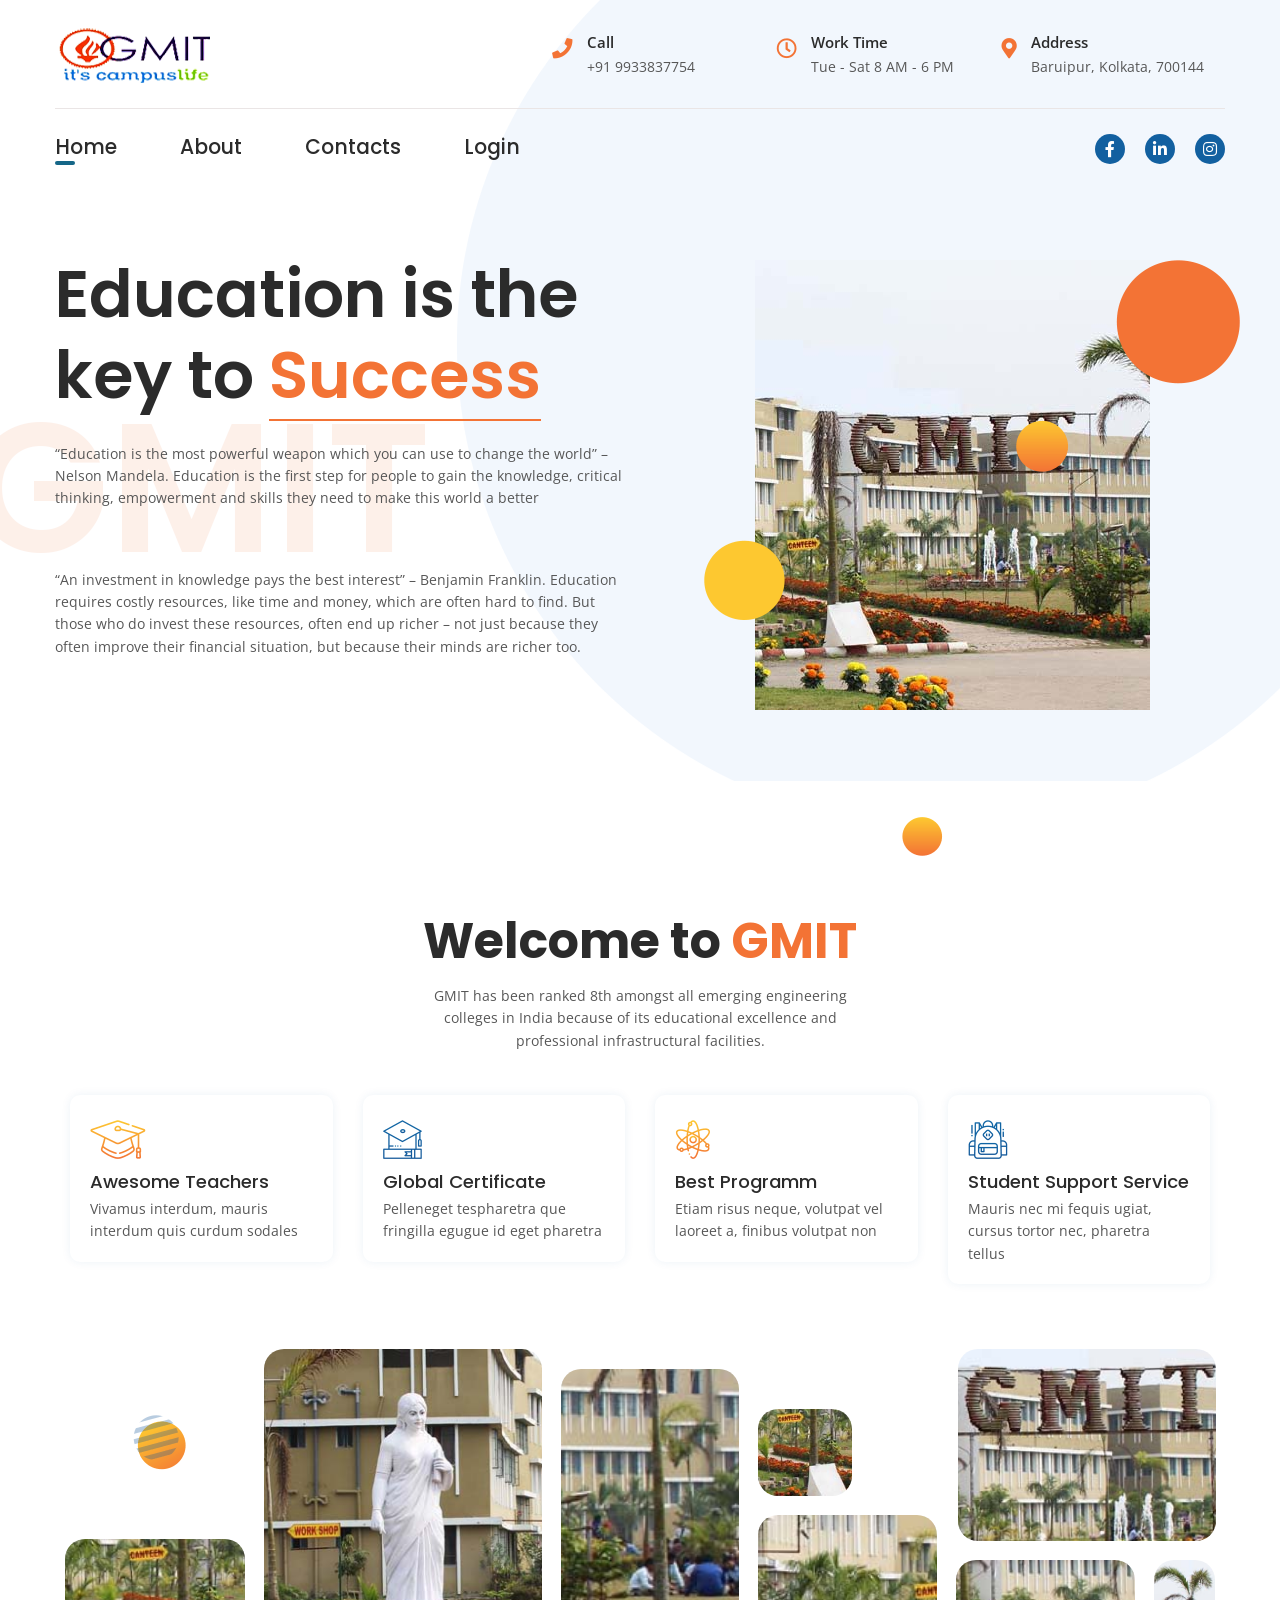
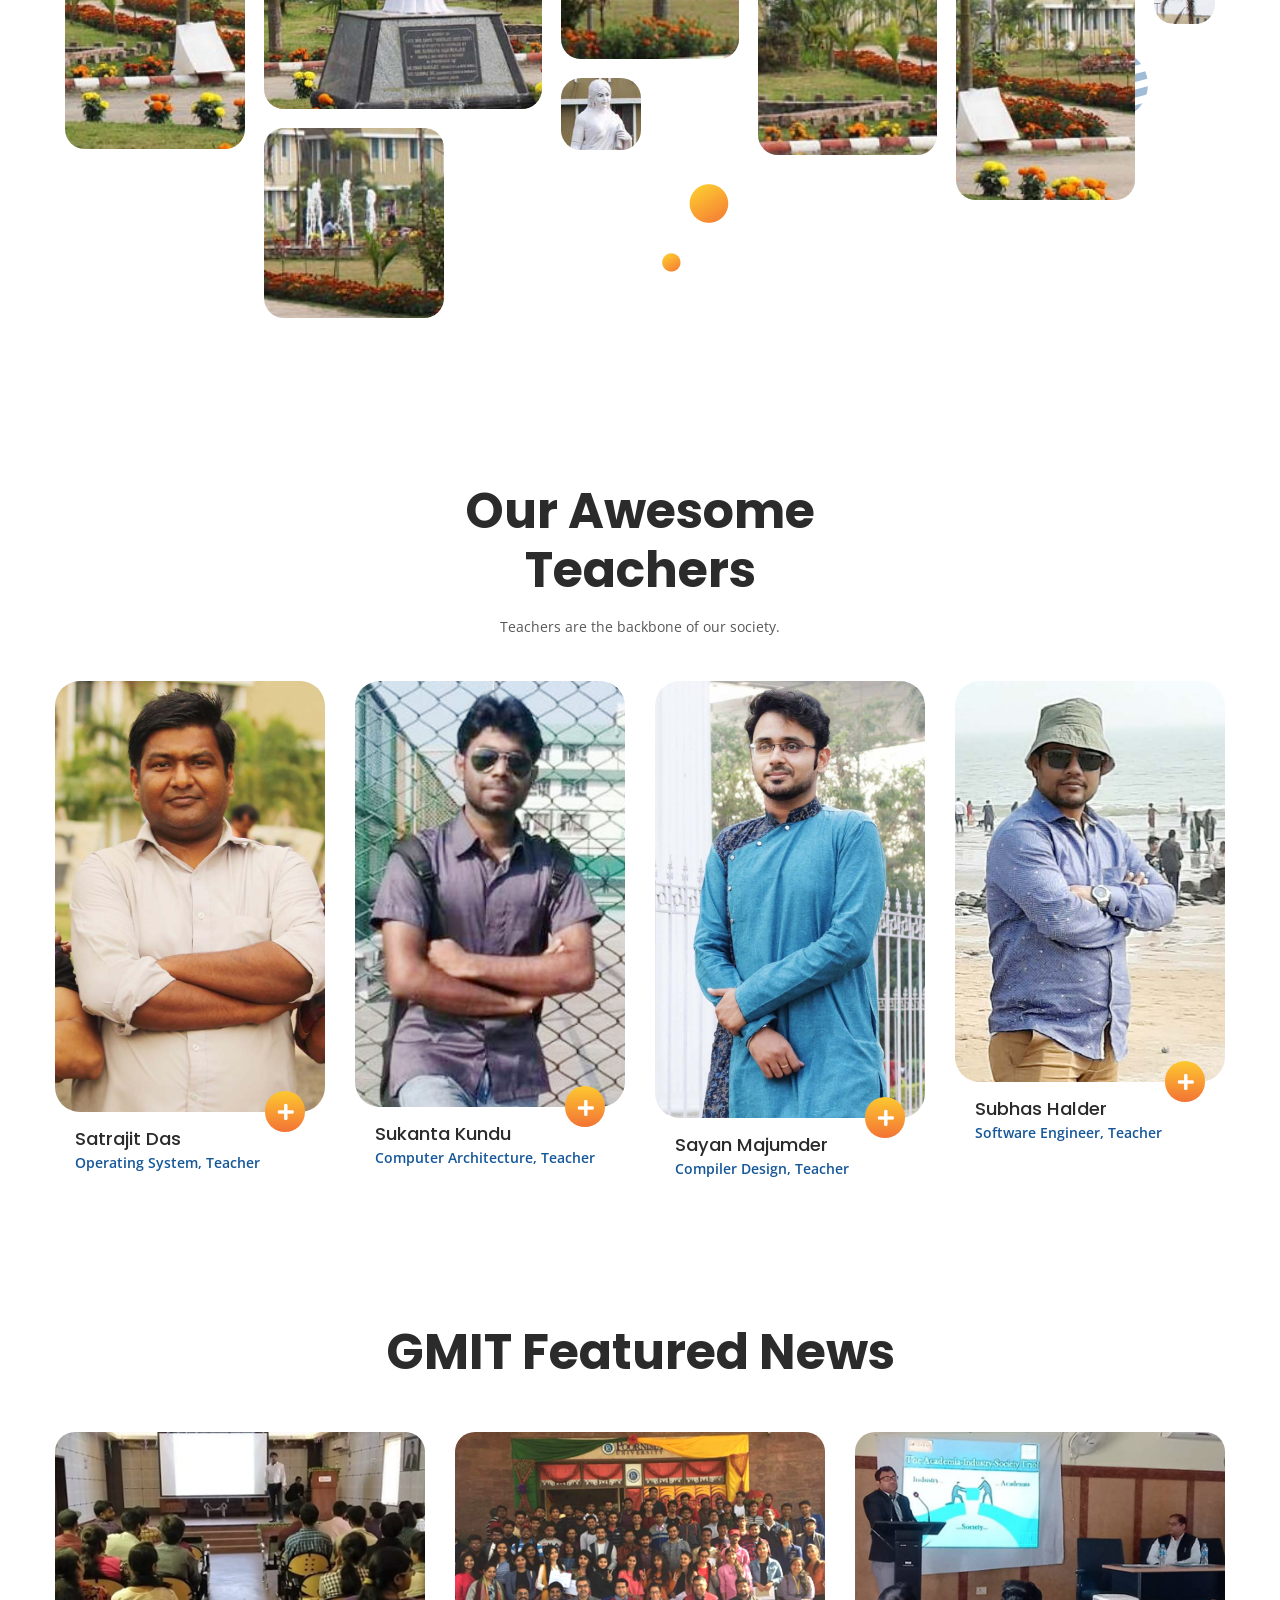
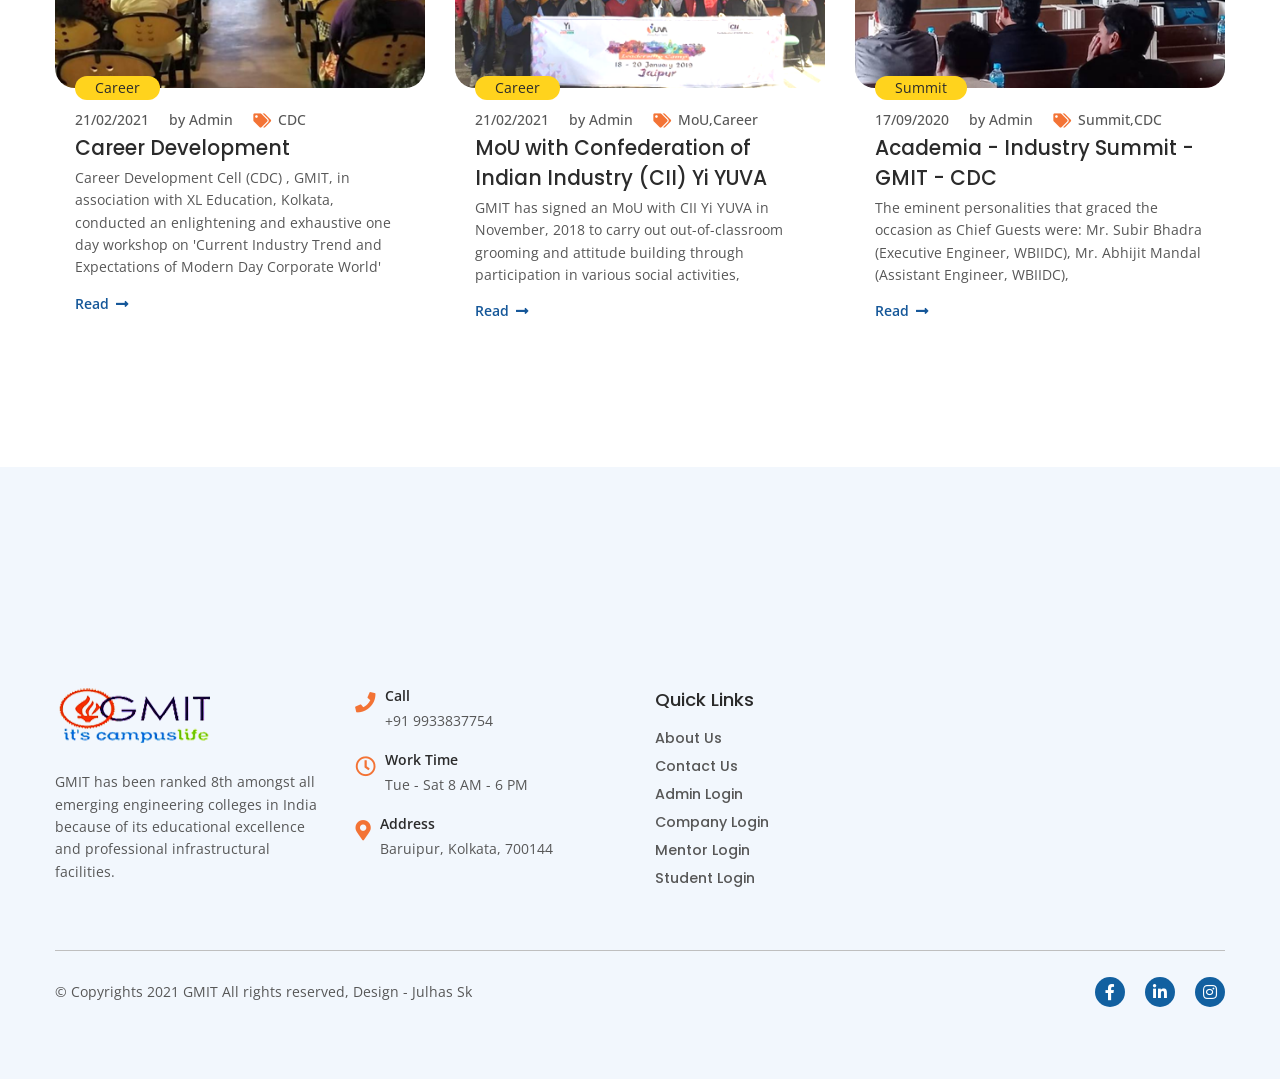
<file: index.html>
<!DOCTYPE html>
<html lang="en">
<head>
	<meta charset="UTF-8">
	<title>GMIT PORTAL</title>
	<meta name="viewport" content="width=device-width, initial-scale=1.0">
	<meta name="description" content="GMIT - Website" />
	<meta name="author" content="Julhas Sk">
	<meta name="keywords" content="Gmit School Management System" />
	<link rel="icon" href="assets/img/favicon-32x32.png">
	<link rel="stylesheet" type="text/css" href="assets/css/animate.css">
	<link rel="stylesheet" type="text/css" href="assets/css/bootstrap.min.css">
	<link rel="stylesheet" type="text/css" href="assets/css/font-awesome.min.css">
	<link rel="stylesheet" type="text/css" href="assets/css/main.css">
	<link rel="stylesheet" type="text/css" href="assets/css/responsive.css">
</head>


<body>

	<div class="wrapper">
		
		<div class="main-section">

			<header>
				<div class="container">
					<div class="header-content d-flex flex-wrap align-items-center">
						<div class="logo">
							<a href="index.html" title="GMIT Portal">
								<img src="assets/img/logo2.png" alt="" srcset="assets/img/01_Logo_2x.png 2x"> 
							</a>
						</div><!--logo end-->
						<ul class="contact-add d-flex flex-wrap">
							<li>
								<div class="contact-info">
									<img src="assets/img/icon1.png" alt="">
									<div class="contact-tt">
										<h4>Call</h4>
										<span>+91 9933837754</span>
									</div>
								</div><!--contact-info end-->
							</li>
							<li>
								<div class="contact-info">
									<img src="assets/img/icon2.png" alt="">
									<div class="contact-tt">
										<h4>Work Time</h4>
										<span>Tue - Sat 8 AM - 6 PM</span>
									</div>
								</div><!--contact-info end-->
							</li>
							<li>
								<div class="contact-info">
									<img src="assets/img/icon3.png" alt="">
									<div class="contact-tt">
										<h4>Address</h4>
										<span>Baruipur, Kolkata,  700144</span>
									</div>
								</div><!--contact-info end-->
							</li>
						</ul><!--contact-information end-->
						<div class="menu-btn">
							<a href="#">
								<span class="bar1"></span>
								<span class="bar2"></span>
								<span class="bar3"></span>
							</a>
						</div><!--menu-btn end-->
					</div><!--header-content end-->
					<div class="navigation-bar d-flex flex-wrap align-items-center">
						<nav>
							<ul>
								<li><a class="active" href="index.html" title="">Home</a></li>
								<li><a href="about.html" title="">About</a>
								</li>
								<li><a href="contacts.html" title="">Contacts</a></li>
								<li><a href="#" title="">Login</a>
									<ul>
										<li><a href="Admin_log.htm" title="">Admin</a></li>
										<li><a href="Company_log.htm" title="">Company</a></li>
										<li><a href="Mentor_log.htm" title="">Mentor</a></li>
										<li><a href="Student_log.htm" title="">Student</a></li>
									</ul>
								</li>
							</ul>
						</nav><!--nav end-->
						<ul class="social-links ml-auto">
							<li><a href="https://www.facebook.com/gargimemorial/" title=""><i class="fab fa-facebook-f"></i></a></li>
							<li><a href="https://in.linkedin.com/organization-guest/school/gmit-gargi-memorial-institute-of-technology" title=""><i class="fab fa-linkedin-in"></i></a></li>
							<li><a href="https://www.instagram.com/gmitkolkata" title=""><i class="fab fa-instagram"></i></a></li>
						</ul>
					</div><!--navigation-bar end-->
				</div>
			</header><!--header end-->

			<div class="responsive-menu">
				<ul>
					<li><a href="index.html" title="">Home</a></li>
					<li><a href="about.html" title="">About</a></li>
					<li><a href="contacts.html" title="">Contacts</a></li>
					<li><a href="Admin_log.htm" title="">Admin</a></li>
					<li><a href="Company_log.htm" title="">Company</a></li>
					<li><a href="Mentor_log.htm" title="">Mentor</a></li>
					<li><a href="Student_log.htm" title="">Student</a></li>

				</ul>
			</div><!--responsive-menu end-->

			<section class="main-banner">
				<div class="container">
					<div class="row align-items-center">
						<div class="col-lg-7 col-md-7">
							<div class="banner-text wow fadeInLeft" data-wow-duration="1000ms">
								<h2>Education is the key to <span>Success</span></h2>
								<p><b>“Education is the most powerful weapon which you can use to change the world” – Nelson Mandela.</b>  Education is the first step for people to gain the knowledge, critical thinking, empowerment and skills they need to make this world a better</p>
								<p> <b>“An investment in knowledge pays the best interest” – Benjamin Franklin.</b>
 

									Education requires costly resources, like time and money, which are often hard to find. But those who do invest these resources, often end up richer – not just because they often improve their financial situation, but because their minds are richer too.</p>
								
							</div>
						</div>
						<div class="col-lg-5 col-md-5">
							<div class="banner-img wow zoomIn" data-wow-duration="1000ms">
								<img src="/assets/img/1.jpg" alt="">
							</div><!--banner-img end-->
							<div class="elements-bg wow zoomIn" data-wow-duration="1000ms"></div>
						</div>
					</div>
				</div>
			</section><!--main-banner end-->
			
			<h2 class="main-title">GMIT</h2>

		</div><!--main-section end-->

		<section class="about-us-section">
			<div  class="container">
				<div class="section-title text-center">
					<h2>Welcome to <span>GMIT</span></h2>
					<p>GMIT has been ranked 8th amongst all emerging engineering colleges in India because of its educational excellence and professional infrastructural facilities.</p>
				</div><!--section-title end-->
				<div class="about-sec">
					<div class="container">
						<div class="row">
							<div class="col-lg-3 col-md-6 col-sm-6">
								<div class="abt-col wow fadeInUp" data-wow-duration="1000ms">
									<img src="assets/img/icon5.png" alt="">
									<h3>Awesome Teachers</h3>
									<p>Vivamus interdum, mauris interdum quis curdum  sodales</p>
								</div><!--abt-col end-->
							</div>
							<div class="col-lg-3 col-md-6 col-sm-6">
								<div class="abt-col wow fadeInUp" data-wow-duration="1000ms" data-wow-delay="200ms">
									<img src="assets/img/icon7.png" alt="">
									<h3>Global Certificate</h3>
									<p>Pelleneget  tespharetra que fringilla egugue id eget pharetra</p>
								</div><!--abt-col end-->
							</div>
							<div class="col-lg-3 col-md-6 col-sm-6">
								<div class="abt-col wow fadeInUp" data-wow-duration="1000ms" data-wow-delay="400ms">
									<img src="assets/img/icon8.png" alt="">
									<h3>Best Programm</h3>
									<p>Etiam risus neque, volutpat vel laoreet a, finibus volutpat non</p>
								</div><!--abt-col end-->
							</div>
							<div class="col-lg-3 col-md-6 col-sm-6">
								<div class="abt-col wow fadeInUp" data-wow-duration="1000ms" data-wow-delay="600ms">
									<img src="assets/img/icon9.png" alt="">
									<h3>Student Support Service</h3>
									<p>Mauris nec mi fequis ugiat, cursus tortor nec, pharetra tellus</p>
								</div><!--abt-col end-->
							</div>
						</div>
					</div>
				</div><!--about-rw end-->
				<div class="abt-img">
					<ul class="masonary">
						<li class="width1 wow zoomIn" data-wow-duration="1000ms"><a href="/assets/img/6.jpg" data-group="set1" title="" class="html5lightbox"><img src="/assets/img/6.jpg" alt=""></a></li>
						<li class="width2 wow zoomIn" data-wow-duration="1000ms"><a href="/assets/img/2.jpg" data-group="set1" title="" class="html5lightbox"><img src="/assets/img/2.jpg" alt=""></a></li>
						<li class="width3 wow zoomIn" data-wow-duration="1000ms"><a href="/assets/img/3.jpg" data-group="set1" title="" class="html5lightbox"><img src="/assets/img/3.jpg" alt=""></a></li>
						<li class="width4 wow zoomIn" data-wow-duration="1000ms"><a href="/assets/img/4.jpg" data-group="set1" title="" class="html5lightbox"><img src="/assets/img/4.jpg" alt=""></a></li>
						<li class="width5 wow zoomIn" data-wow-duration="1000ms"><a href="/assets/img/5.jpg" data-group="set1" title="" class="html5lightbox"><img src="/assets/img/5.jpg" alt=""></a></li>
						<li class="width6 wow zoomIn" data-wow-duration="1000ms"><a href="/assets/img/7.jpg" data-group="set1" title="" class="html5lightbox"><img src="/assets/img/7.jpg" alt=""></a></li>
						<li class="width7 wow zoomIn" data-wow-duration="1000ms"><a href="/assets/img/8.jpg" data-group="set1" title="" class="html5lightbox"><img src="/assets/img/8.jpg" alt=""></a></li>
						<li class="width8 wow zoomIn" data-wow-duration="1000ms"><a href="/assets/img/9.jpg" data-group="set1" title="" class="html5lightbox"><img src="/assets/img/9.jpg" alt=""></a></li>
						<li class="width9 wow zoomIn" data-wow-duration="1000ms"><a href="/assets/img/11.jpg" data-group="set1" title="" class="html5lightbox"><img src="/assets/img/11.jpg" alt=""></a></li>
						<li class="width10 wow zoomIn" data-wow-duration="1000ms"><a href="/assets/img/10.jpg" data-group="set1" title="" class="html5lightbox"><img src="/assets/img/10.jpg" alt=""></a></li>
					</ul>
				</div><!-- abt-img end-->
			</div>
		</section><!--about-us-section end-->

		<section class="teachers-section">
			<div class="container">
				<div class="section-title text-center">
					<h2>Our Awesome <br /> Teachers</h2>
					<p>Teachers are the backbone of our society.</p>
				</div><!--section-title end-->
				<div class="teachers">
					<div class="row">
						<div class="col-lg-3 col-md-3 col-sm-6 col-6 full-wdth">
							<div class="teacher">
								<div class="teacher-img">
									<img src="/assets/img/satrajit.jpg" alt="" class="w-100">
									<div class="sc-div">
										<ul>
								
											<li><a href="https://www.facebook.com/satrajit.das.31" title=""><i class="fab fa-facebook-f"></i></a></li>
										</ul>
										<span><img src="assets/img/plus.png" alt=""></span>
									</div>
								</div>
								<div class="teacher-info">
									<h3><a href="teacher-single.html" title="">Satrajit Das</a></h3>
									<span>Operating System, Teacher</span>
								</div>
							</div><!--teacher end-->
						</div>
						<div class="col-lg-3 col-md-3 col-sm-6 col-6 full-wdth">
							<div class="teacher">
								<div class="teacher-img">
									<img src="/assets/img/sukanta.jpg" alt="" class="w-100">
									<div class="sc-div">
										<ul>
											<li><a href="https://www.facebook.com/sukanta.kundu.1253" title=""><i class="fab fa-facebook-f"></i></a></li>
										</ul>
										<span><img src="assets/img/plus.png" alt=""></span>
									</div>
								</div>
								<div class="teacher-info">
									<h3><a href="teacher-single.html" title="">Sukanta Kundu</a></h3>
									<span>Computer Architecture, Teacher</span>
								</div>
							</div><!--teacher end-->
						</div>
						<div class="col-lg-3 col-md-3 col-sm-6 col-6 full-wdth">
							<div class="teacher">
								<div class="teacher-img">
									<img src="/assets/img/sayan.jpg" alt="" class="w-100">
									<div class="sc-div">
										<ul>
											<li><a href="https://www.facebook.com/sayan.majumder.589" title=""><i class="fab fa-facebook-f"></i></a></li>
										</ul>
										<span><img src="assets/img/plus.png" alt=""></span>
									</div>
								</div>
								<div class="teacher-info">
									<h3><a href="teacher-single.html" title="">Sayan Majumder</a></h3>
									<span>Compiler Design, Teacher</span>
								</div>
							</div><!--teacher end-->
						</div>
						<div class="col-lg-3 col-md-3 col-sm-6 col-6 full-wdth">
							<div class="teacher">
								<div class="teacher-img">
									<img src="/assets/img/subhas.jpg" alt="" class="w-100">
									<div class="sc-div">
										<ul>
								
											<li><a href="https://www.facebook.com/subhas.halder.14/" title=""><i class="fab fa-facebook-f"></i></a></li>
										</ul>
										<span><img src="assets/img/plus.png" alt=""></span>
									</div>
								</div>
								<div class="teacher-info">
									<h3><a href="teacher-single.html" title="">Subhas Halder</a></h3>
									<span>Software Engineer, Teacher</span>
								</div>
							</div><!--teacher end-->
						</div>
					</div>
				</div><!--teachers end-->
			</div>
		</section>

		<section class="blog-section">
			<div class="container">
				<div class="section-title text-center">
					<h2>GMIT Featured News</h2>
				</div><!--section-title end-->
				<div class="blog-posts">
					<div class="row">
						<div class="col-lg-4 col-md-6 col-sm-6">
							<div class="blog-post">
								<div class="blog-thumbnail">
									<img src="/assets/img/cdc.png" alt="" class="w-100">
									<span class="category">Career</span>
								</div>
								<div class="blog-info">
									<ul class="meta">
										<li><a href="#" title="">21/02/2021</a></li>
										<li><a href="#" title="">by Admin</a></li>
										<li><img src="assets/img/icon13.png" alt="" /><a href="#" title="">CDC</a></li>
									</ul>
									<h3><a href="#" title="">Career Development</a></h3>
									<p>Career Development Cell (CDC) , GMIT, in association with XL Education, Kolkata, conducted an enlightening and exhaustive one day workshop on 'Current Industry Trend and Expectations of Modern Day Corporate World' 
									</p>
									<a href="#" title="" class="read-more">Read <i class="fa fa-long-arrow-alt-right"></i></a>
								</div>
							</div><!--blog-post end-->
						</div>
						<div class="col-lg-4 col-md-6 col-sm-6">
							<div class="blog-post">
								<div class="blog-thumbnail">
									<img src="/assets/img/Yii.png" alt="" class="w-100">
									<span class="category">Career</span>
								</div>
								<div class="blog-info">
									<ul class="meta">
										<li><a href="#" title="">21/02/2021</a></li>
										<li><a href="#" title="">by Admin</a></li>
										<li><img src="assets/img/icon13.png" alt="" /><a href="#" title="">MoU,</a><a href="#" title=""> Career</a></li>
									</ul>
									<h3><a href="#" title="">MoU with Confederation of Indian Industry (CII) Yi YUVA</a></h3>
									<p>GMIT has signed an MoU with CII Yi YUVA in November, 2018 to carry out out-of-classroom grooming and attitude building through participation in various social activities, </p>
									<a href="#" title="" class="read-more">Read <i class="fa fa-long-arrow-alt-right"></i></a>
								</div>
							</div><!--blog-post end-->
						</div>
						<div class="col-lg-4 col-md-6 col-sm-6">
							<div class="blog-post">
								<div class="blog-thumbnail">
									<img src="/assets/img/academia.png" alt="" class="w-100">
									<span class="category">Summit</span>
								</div>
								<div class="blog-info">
									<ul class="meta">
										<li><a href="#" title="">17/09/2020</a></li>
										<li><a href="#" title="">by Admin</a></li>
										<li><img src="assets/img/icon13.png" alt="" /><a href="#" title="">Summit,</a><a href="#" title=""> CDC</a></li>
									</ul>
									<h3><a href="#" title="">Academia - Industry Summit - GMIT - CDC </a></h3>
									<p>The eminent personalities that graced the occasion as Chief Guests were: Mr. Subir Bhadra (Executive Engineer, WBIIDC), Mr. Abhijit Mandal (Assistant Engineer, WBIIDC),</p>
									<a href="#" title="" class="read-more">Read <i class="fa fa-long-arrow-alt-right"></i></a>
								</div>
							</div><!--blog-post end-->
						</div>
					</div>
				</div><!--blog-posts end-->
			</div>
		</section><!--blog-section end-->

		<footer>
			<div class="container">
				<div class="top-footer">
					<div class="row">
						<div class="col-lg-3 col-md-6 col-sm-6">
							<div class="widget widget-about">
								<img src="assets/img/logo2.png" alt="">
								<p>GMIT has been ranked 8th amongst all emerging engineering colleges in India because of its educational excellence and professional infrastructural facilities.</p>
							</div><!--widget-about end-->
						</div>
						<div class="col-lg-3 col-md-6 col-sm-6">
							<div class="widget widget-contact">
								<ul class="contact-add">
									<li>
										<div class="contact-info">
											<img src="assets/img/icon1.png" alt="">
											<div class="contact-tt">
												<h4>Call</h4>
												<span>+91 9933837754</span>
											</div>
										</div><!--contact-info end-->
									</li>
									<li>
										<div class="contact-info">
											<img src="assets/img/icon2.png" alt="">
											<div class="contact-tt">
												<h4>Work Time</h4>
												<span>Tue - Sat 8 AM - 6 PM</span>
											</div>
										</div><!--contact-info end-->
									</li>
									<li>
										<div class="contact-info">
											<img src="assets/img/icon3.png" alt="">
											<div class="contact-tt">
												<h4>Address</h4>
												<span>Baruipur, Kolkata, 700144</span>
											</div>
										</div><!--contact-info end-->
									</li>
								</ul>
							</div><!--widget-contact end-->
						</div>
						<div class="col-lg-3 col-md-6 col-sm-6">
							<div class="widget widget-links">
								<h3 class="widget-title">Quick Links</h3>
								<ul>
									<li><a href="about.html" title="">About Us </a></li>
									<li><a href="contacts.html" title="">Contact Us</a></li>
									<li><a href="Admin_log.htm" title="">Admin Login</a></li>
									<li><a href="Company_log.htm" title="">Company Login </a></li>
									<li><a href="Mentor_log.htm" title="">Mentor Login </a></li>
									<li><a href="Student_log.htm" title="">Student Login </a></li>
								</ul>
							</div><!--widget-links end-->
						</div>
						<div class="col-lg-3 col-md-6 col-sm-6">
							<div class="widget widget-iframe">
								<iframe src="https://www.google.com/maps/embed?pb=!1m18!1m12!1m3!1d3689.3533355205604!2d88.43875281495606!3d22.37803348528325!2m3!1f0!2f0!3f0!3m2!1i1024!2i768!4f13.1!3m3!1m2!1s0x3a026d0097533aed%3A0xe18407a46f2e97f6!2sGargi%20Memorial%20Institute%20of%20Technology!5e0!3m2!1sen!2sin!4v1613911350178!5m2!1sen!2sin" width="600" height="450" style="border:0;" allowfullscreen="" loading="lazy"></iframe>							</div><!--widget-iframe end-->
						</div>
					</div>
				</div><!--top-footer end-->
				<div class="bottom-footer">
					<div class="row align-items-center">
						<div class="col-lg-6 col-md-6 col-sm-6">
							<p>© Copyrights 2021 GMIT All rights reserved, Design - Julhas Sk</p>
						</div>
						
						<div class="col-lg-6 col-md-6 col-sm-6">
							<ul class="social-links">
								<li><a href="https://www.facebook.com/gargimemorial/" title=""><i class="fab fa-facebook-f"></i></a></li>
								<li><a href="https://in.linkedin.com/organization-guest/school/gmit-gargi-memorial-institute-of-technology" title=""><i class="fab fa-linkedin-in"></i></a></li>
								<li><a href="https://www.instagram.com/gmitkolkata" title=""><i class="fab fa-instagram"></i></a></li>
							</ul>
							
						</div>
					</div>
				</div><!--bottom-footer end-->
			</div>
		</footer><!--footer end-->

	</div>



<script src="assets/js/jquery.js"></script>
<script src="assets/js/bootstrap.min.js"></script>
<script src="assets/js/isotope.js"></script>
<script src="assets/js/html5lightbox.js"></script>
<script src="assets/js/slick.min.js"></script>
<script src="assets/js/tweenMax.js"></script>
<script src="assets/js/scripts.js"></script>


</body>

</html>
</file>
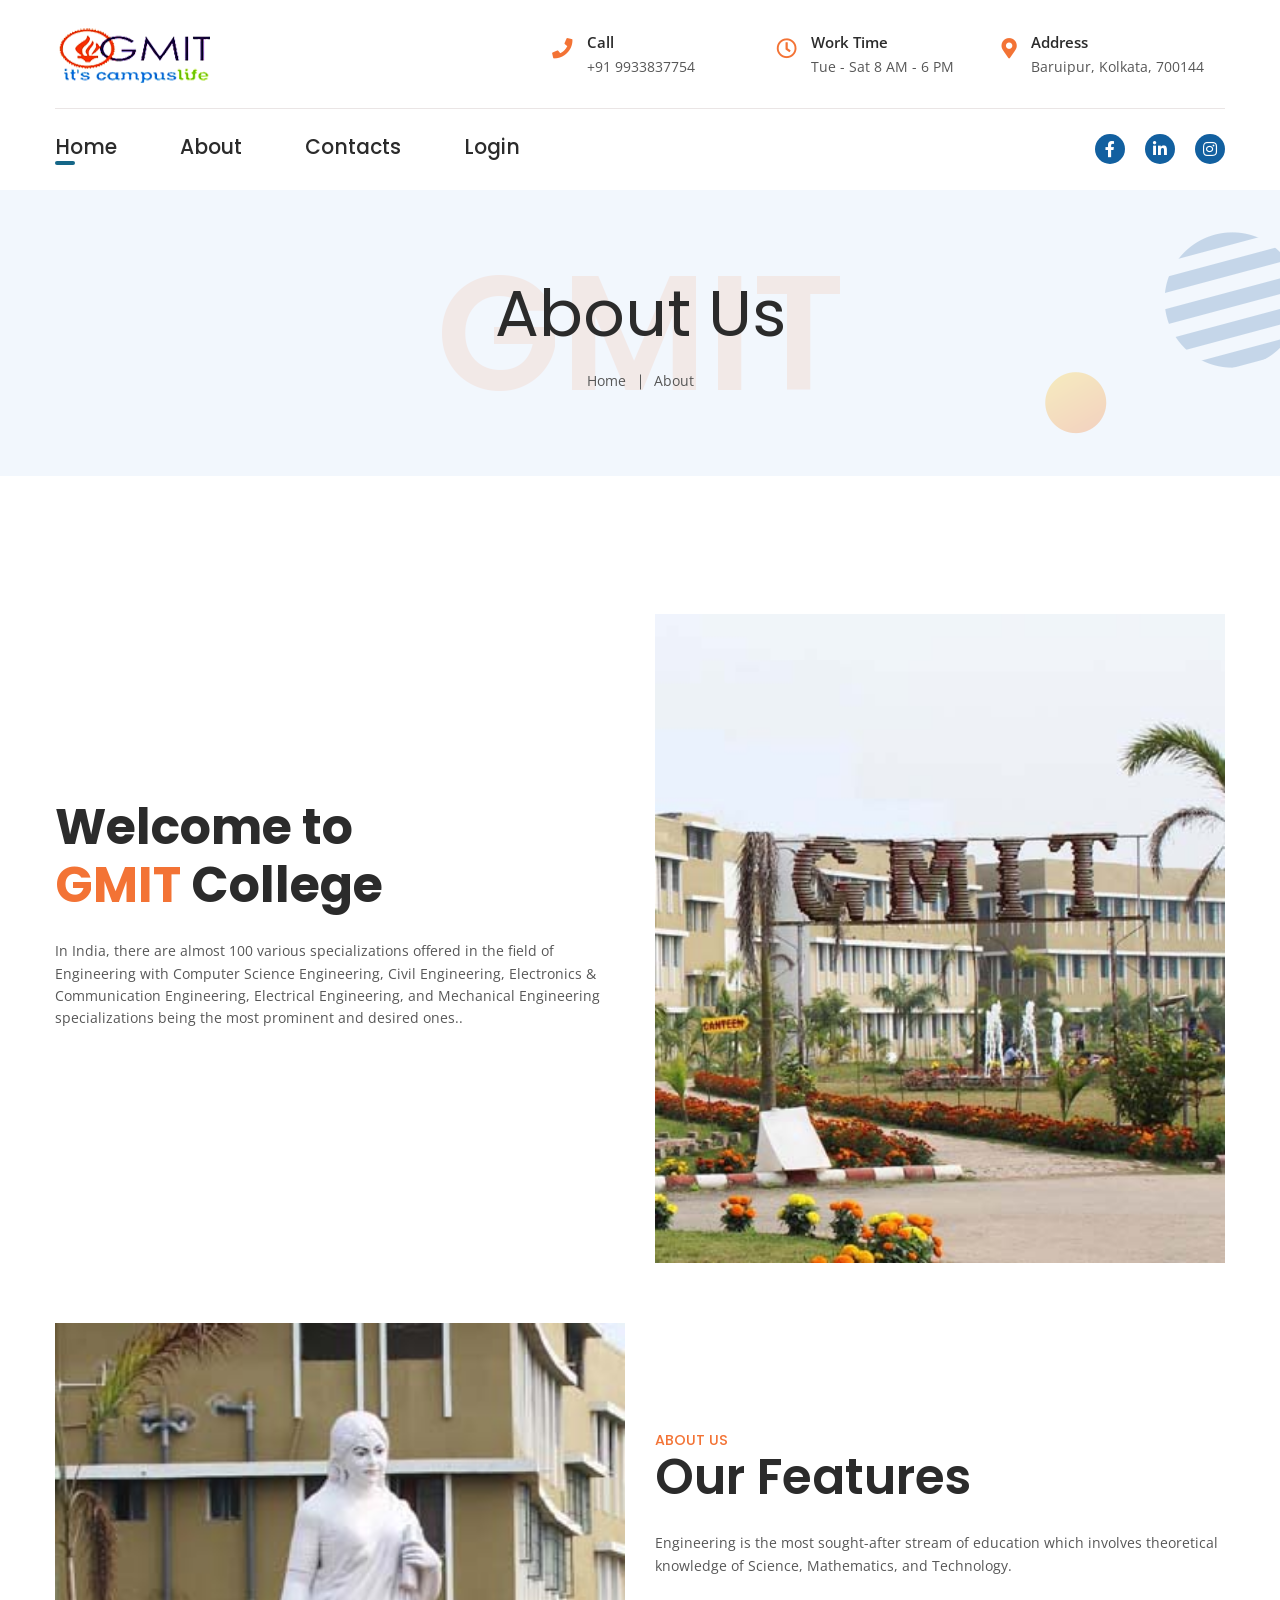
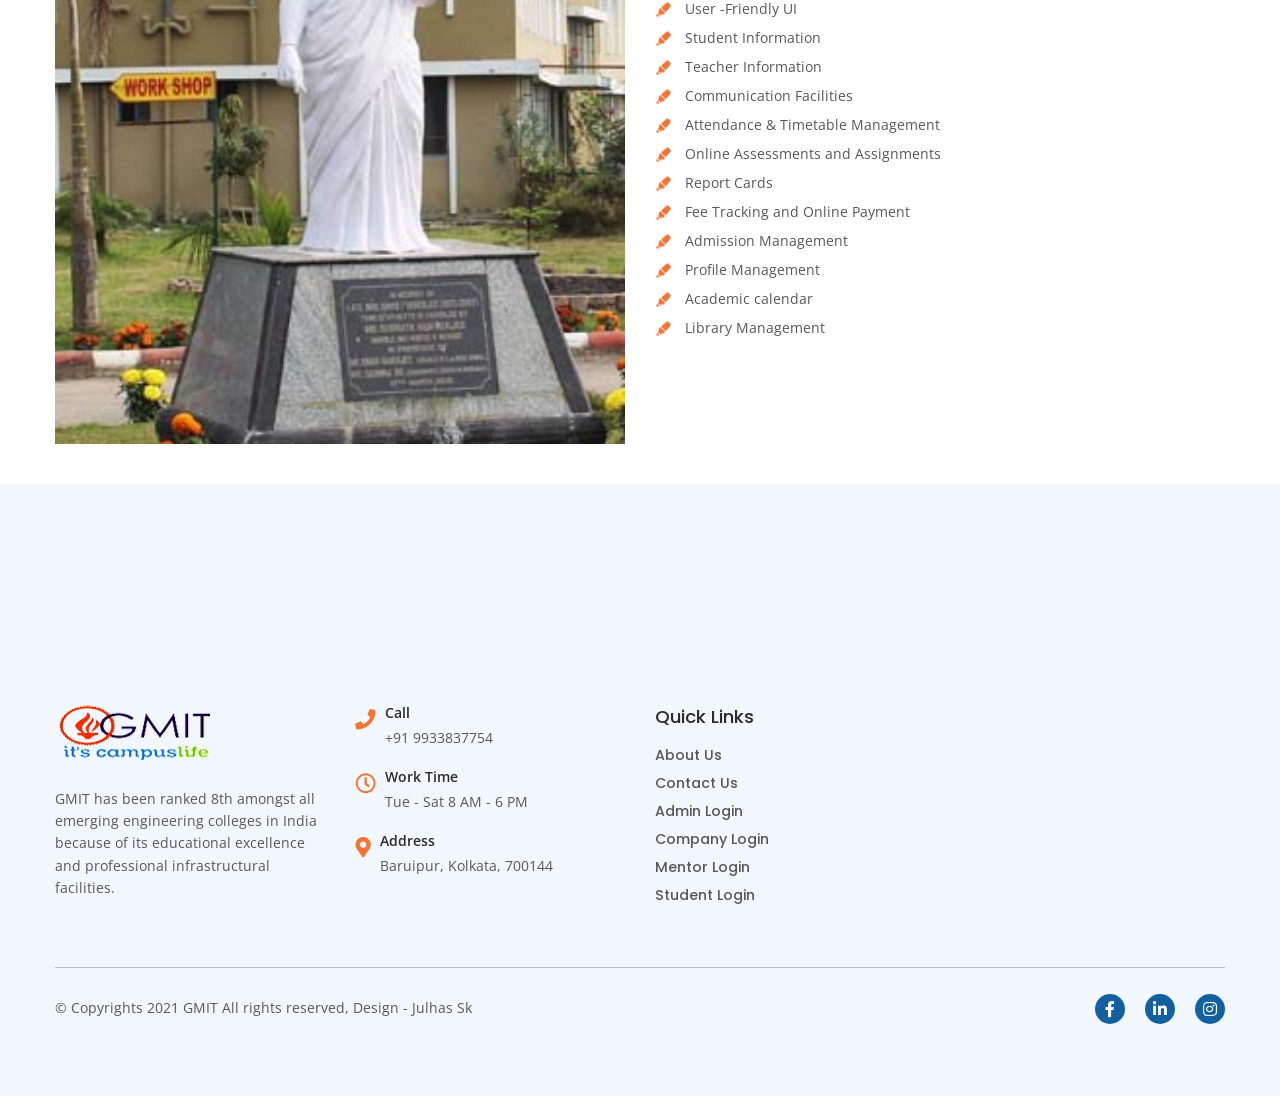
<file: about.html>
<!DOCTYPE html>
<html lang="en">
<head>
	<meta charset="UTF-8">
	<title>GMIT PORTAL | About</title>
	<meta name="viewport" content="width=device-width, initial-scale=1.0">
	<meta name="description" content="GMIT - Website" />
	<meta name="author" content="Julhas Sk">
	<meta name="keywords" content="Gmait School Management System" />
	<link rel="icon" href="assets/img/favicon-32x32.png">
	<link rel="stylesheet" type="text/css" href="assets/css/animate.css">
	<link rel="stylesheet" type="text/css" href="assets/css/bootstrap.min.css">
	<link rel="stylesheet" type="text/css" href="assets/css/font-awesome.min.css">
	<link rel="stylesheet" type="text/css" href="assets/css/main.css">
	<link rel="stylesheet" type="text/css" href="assets/css/responsive.css">
</head>


<body>

	<div class="wrapper">
		

		<header>
			<div class="container">
				<div class="header-content d-flex flex-wrap align-items-center">
					<div class="logo">
						<a href="index.html" title="GMIT Portal">
							<img src="assets/img/logo2.png" alt="" srcset="assets/img/01_Logo_2x.png 2x"> 
						</a>
					</div><!--logo end-->
					<ul class="contact-add d-flex flex-wrap">
						<li>
							<div class="contact-info">
								<img src="assets/img/icon1.png" alt="">
								<div class="contact-tt">
									<h4>Call</h4>
									<span>+91 9933837754</span>
								</div>
							</div><!--contact-info end-->
						</li>
						<li>
							<div class="contact-info">
								<img src="assets/img/icon2.png" alt="">
								<div class="contact-tt">
									<h4>Work Time</h4>
									<span>Tue - Sat 8 AM - 6 PM</span>
								</div>
							</div><!--contact-info end-->
						</li>
						<li>
							<div class="contact-info">
								<img src="assets/img/icon3.png" alt="">
								<div class="contact-tt">
									<h4>Address</h4>
									<span>Baruipur, Kolkata,  700144</span>
								</div>
							</div><!--contact-info end-->
						</li>
					</ul><!--contact-information end-->
					<div class="menu-btn">
						<a href="#">
							<span class="bar1"></span>
							<span class="bar2"></span>
							<span class="bar3"></span>
						</a>
					</div><!--menu-btn end-->
				</div><!--header-content end-->
				<div class="navigation-bar d-flex flex-wrap align-items-center">
					<nav>
						<ul>
							<li><a class="active" href="index.html" title="">Home</a></li>
							<li><a href="about.html" title="">About</a>
							</li>
							<li><a href="contacts.html" title="">Contacts</a></li>
							<li><a href="#" title="">Login</a>
								<ul>
									<li><a href="Admin_log.htm" title="">Admin</a></li>
									<li><a href="Company_log.htm" title="">Company</a></li>
									<li><a href="Mentor_log.htm" title="">Mentor</a></li>
									<li><a href="Student_log.htm" title="">Student</a></li>
								</ul>
							</li>
						</ul>
					</nav><!--nav end-->
					<ul class="social-links ml-auto">
						<li><a href="https://www.facebook.com/gargimemorial/" title=""><i class="fab fa-facebook-f"></i></a></li>
						<li><a href="https://in.linkedin.com/organization-guest/school/gmit-gargi-memorial-institute-of-technology" title=""><i class="fab fa-linkedin-in"></i></a></li>
						<li><a href="https://www.instagram.com/gmitkolkata" title=""><i class="fab fa-instagram"></i></a></li>
					</ul>
				</div><!--navigation-bar end-->
			</div>
		</header><!--header end-->

		<div class="responsive-menu">
			<ul>
				<li><a href="index.html" title="">Home</a></li>
				<li><a href="about.html" title="">About</a></li>
				<li><a href="contacts.html" title="">Contacts</a></li>
				<li><a href="Admin_log.htm" title="">Admin</a></li>
				<li><a href="Company_log.htm" title="">Company</a></li>
				<li><a href="Mentor_log.htm" title="">Mentor</a></li>
				<li><a href="Student_log.htm" title="">Student</a></li>

			</ul>
		</div><!--responsive-menu end-->

		<section class="pager-section">
			<div class="container">
				<div class="pager-content text-center">
					<h2>About Us</h2>
					<ul>
						<li><a href="#" title="">Home</a></li>
						<li><span>About</span></li>
					</ul>
				</div><!--pager-content end-->
				<h2 class="page-titlee">GMIT</h2>
			</div>
		</section><!--pager-section end-->

		<section class="about-page-content">
			<div class="container">
				<div class="abt-page-row">
					<div class="row align-items-center">
						<div class="col-lg-6 col-md-6">
							<div class="section-title">
								<h2>Welcome to <br /> <span>GMIT</span> College</h2>
								<p class="mw-100">In India, there are almost 100 various specializations offered in the field of Engineering with Computer Science Engineering, Civil Engineering, Electronics & Communication Engineering, Electrical Engineering, and Mechanical Engineering specializations being the most prominent and desired ones..</p>
							</div><!--section-title end-->
						</div>
						<div class="col-lg-6 col-md-6">
							<div class="avt-img">
								<img src="/assets/img/1.jpg" alt="">
							</div><!--avt-img end-->
						</div>
					</div>
					<div class="row align-items-center">
						<div class="col-lg-6 col-md-6">
							<div class="avt-img">
								<img src="/assets/img/2.jpg" alt="">
							</div><!--avt-img end-->
						</div>
						<div class="col-lg-6 col-md-6">
							<div class="act-inffo">
								<span>ABOUT US</span>
								<h2>Our Features</h2>
								<p>Engineering is the most sought-after stream of education which involves theoretical knowledge
									of Science, Mathematics, and Technology.</p>
								<ul>
									<li>User -Friendly UI</li>
									<li>Student Information</li>
									<li>Teacher Information</li>
									<li>Communication Facilities </li>
									<li>Attendance & Timetable Management</li>
									<li>Online Assessments and Assignments</li>
									<li>Report Cards</li>
									<li>Fee Tracking and Online Payment</li>
									<li>Admission Management</li>
									<li>Profile Management</li>
									<li>Academic calendar</li>
									<li>Library Management</li>
								</ul>
							</div><!--act-inffo end-->
						</div>
					</div>
				</div><!--abt-page-row end-->
			</div>
		</section><!--about-page-content end-->

		<footer>
			<div class="container">
				<div class="top-footer">
					<div class="row">
						<div class="col-lg-3 col-md-6 col-sm-6">
							<div class="widget widget-about">
								<img src="assets/img/logo2.png" alt="">
								<p>GMIT has been ranked 8th amongst all emerging engineering colleges in India because of its educational excellence and professional infrastructural facilities.</p>
							</div><!--widget-about end-->
						</div>
						<div class="col-lg-3 col-md-6 col-sm-6">
							<div class="widget widget-contact">
								<ul class="contact-add">
									<li>
										<div class="contact-info">
											<img src="assets/img/icon1.png" alt="">
											<div class="contact-tt">
												<h4>Call</h4>
												<span>+91 9933837754</span>
											</div>
										</div><!--contact-info end-->
									</li>
									<li>
										<div class="contact-info">
											<img src="assets/img/icon2.png" alt="">
											<div class="contact-tt">
												<h4>Work Time</h4>
												<span>Tue - Sat 8 AM - 6 PM</span>
											</div>
										</div><!--contact-info end-->
									</li>
									<li>
										<div class="contact-info">
											<img src="assets/img/icon3.png" alt="">
											<div class="contact-tt">
												<h4>Address</h4>
												<span>Baruipur, Kolkata, 700144</span>
											</div>
										</div><!--contact-info end-->
									</li>
								</ul>
							</div><!--widget-contact end-->
						</div>
						<div class="col-lg-3 col-md-6 col-sm-6">
							<div class="widget widget-links">
								<h3 class="widget-title">Quick Links</h3>
								<ul>
									<li><a href="about.html" title="">About Us </a></li>
									<li><a href="contacts.html" title="">Contact Us</a></li>
									<li><a href="Admin_log.htm" title="">Admin Login</a></li>
									<li><a href="Company_log.htm" title="">Company Login </a></li>
									<li><a href="Mentor_log.htm" title="">Mentor Login </a></li>
									<li><a href="Student_log.htm" title="">Student Login </a></li>
								</ul>
							</div><!--widget-links end-->
						</div>
						<div class="col-lg-3 col-md-6 col-sm-6">
							<div class="widget widget-iframe">
								<iframe src="https://www.google.com/maps/embed?pb=!1m18!1m12!1m3!1d3689.3533355205604!2d88.43875281495606!3d22.37803348528325!2m3!1f0!2f0!3f0!3m2!1i1024!2i768!4f13.1!3m3!1m2!1s0x3a026d0097533aed%3A0xe18407a46f2e97f6!2sGargi%20Memorial%20Institute%20of%20Technology!5e0!3m2!1sen!2sin!4v1613911350178!5m2!1sen!2sin" width="600" height="450" style="border:0;" allowfullscreen="" loading="lazy"></iframe>							</div><!--widget-iframe end-->
						</div>
					</div>
				</div><!--top-footer end-->
				<div class="bottom-footer">
					<div class="row align-items-center">
						<div class="col-lg-6 col-md-6 col-sm-6">
							<p>© Copyrights 2021 GMIT All rights reserved, Design - Julhas Sk</p>
						</div>
						
						<div class="col-lg-6 col-md-6 col-sm-6">
							<ul class="social-links">
								<li><a href="https://www.facebook.com/gargimemorial/" title=""><i class="fab fa-facebook-f"></i></a></li>
								<li><a href="https://in.linkedin.com/organization-guest/school/gmit-gargi-memorial-institute-of-technology" title=""><i class="fab fa-linkedin-in"></i></a></li>
								<li><a href="https://www.instagram.com/gmitkolkata" title=""><i class="fab fa-instagram"></i></a></li>
							</ul>
							
						</div>
					</div>
				</div><!--bottom-footer end-->
			</div>
		</footer><!--footer end-->

	</div>



<script src="assets/js/jquery.js"></script>
<script src="assets/js/bootstrap.min.js"></script>
<script src="assets/js/isotope.js"></script>
<script src="assets/js/html5lightbox.js"></script>
<script src="assets/js/slick.min.js"></script>
<script src="assets/js/tweenMax.js"></script>
<script src="assets/js/scripts.js"></script>

</body>

</html>
</file>
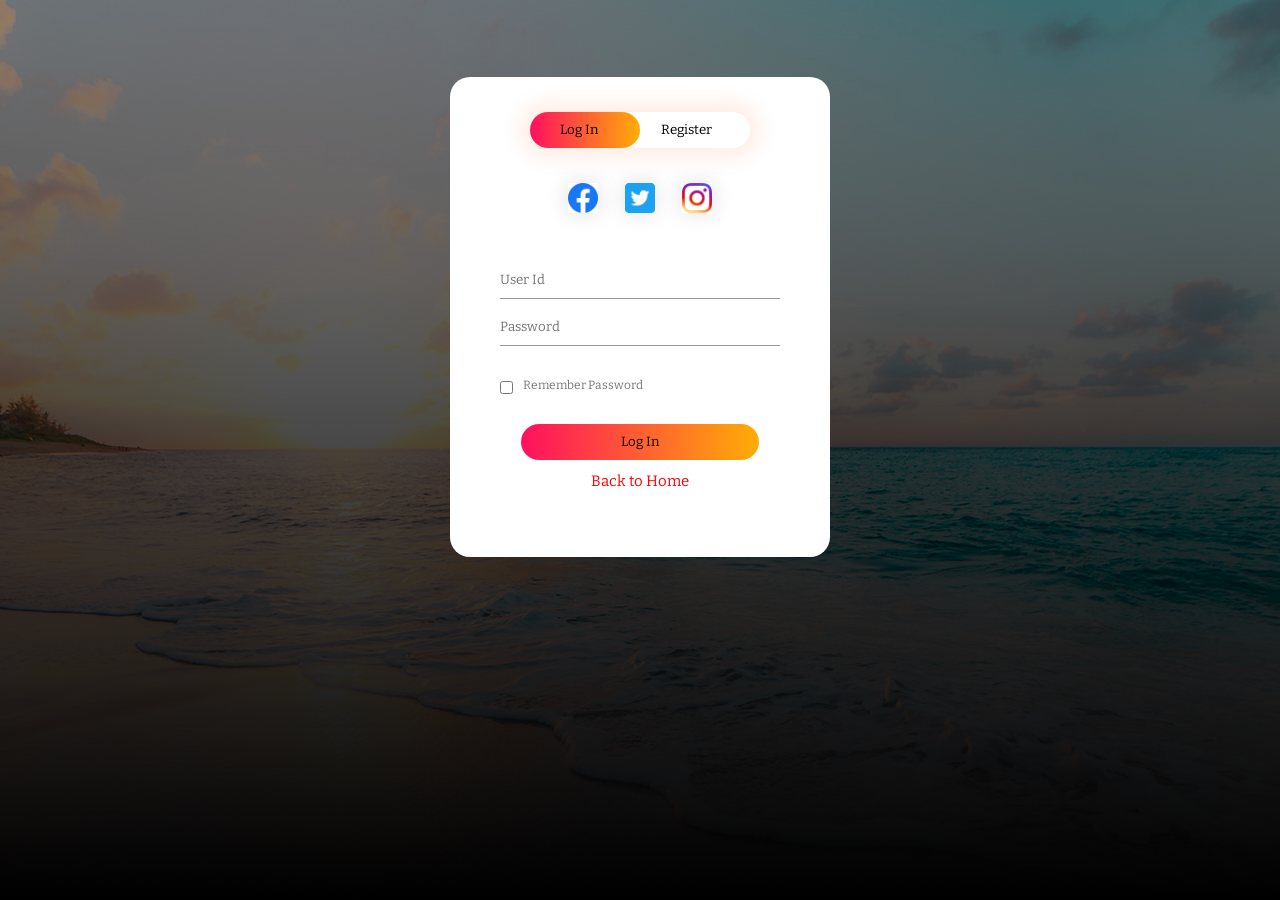
<file: Admin_log.htm>
<!DOCTYPE html>
<html lang="en">
<head>
    <link rel="stylesheet" href="/Css/style copy.css">
    <meta charset="UTF-8">
    <meta http-equiv="X-UA-Compatible" content="IE=edge">
    <meta name="viewport" content="width=device-width, initial-scale=1.0">
    <title>Login and Registration</title>
    <link rel="preconnect" href="https://fonts.gstatic.com">
    <link href="https://fonts.googleapis.com/css2?family=Bitter:ital,wght@1,200;1,400&display=swap" rel="stylesheet">
</head>
<body>
    <div class="hero">
        <div class="form-box">
            <div class="button-box">
                <div id="btn"></div>
                <button type="button" class="toggle-btn" onclick="login()">
                    Log In</button>
                    <button type="button" class="toggle-btn" >Register</button>
            </div>
            <div class="social-icons">
                <a href="https://www.facebook.com/julhassk786"><img src="/Img/fb.png"></a>
                <a href="https://twitter.com/julhassk"><img src="/Img/tw.png"></a>
                <a href="https://www.instagram.com/julhas_sk/"><img src="/Img/inst.png"></a>
                
    
    
            </div>
            <form id="login" class="input-group">
                <input type="text" class="input-field"
                placeholder="User Id" required>
                <input type="password" class="input-field"
                placeholder="Password" required>
                <input type="checkbox" class="check-box">
                <span>Remember Password</span>
                <button type="submit" class="submit-btn">Log In</button>
                <div class="back"><a href="index.html">Back to Home</a></div>

        

            </form>
            <!-- <form id="register" class="input-group">
                <input type="text" class="input-field"
                placeholder="User Id" required>
                <input type="email" class="input-field" placeholder="Email Id" required>

                <input type="text" class="input-field"
                placeholder="Password" required>
                <input type="checkbox" class="check-box">
                <span>I agree to the terms and condition</span>
                <button type="submit" class="submit-btn">Register</button>
                <div class="back"><a href="index.html">Back to Home</a></div>


            </form> -->

        </div>

    </div>
    <script>
        var x = document.getElementById("login");
        var y = document.getElementById("register");
        var z = document.getElementById("btn");

        function register(){
            x.style.left = "-400px";
            y.style.left = "50px";
            z.style.left = "110px";

        }
        function login(){
            x.style.left = "50px";
            y.style.left = "450px";
            z.style.left = "0px";
            
        }
    </script>
</body>
</html>
</file>
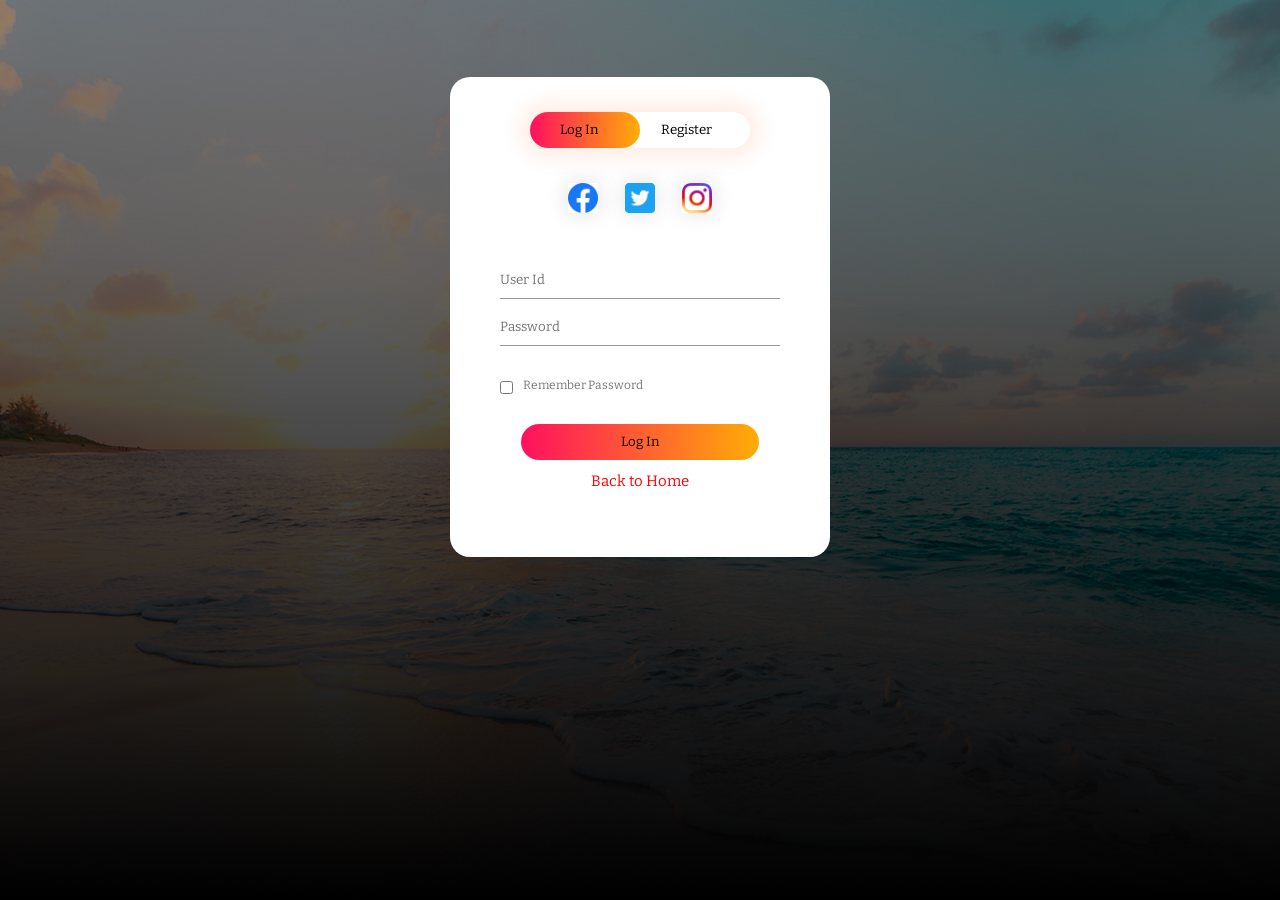
<file: Company_log.htm>
<!DOCTYPE html>
<html lang="en">
<head>
    <link rel="stylesheet" href="/Css/style.css">
    <meta charset="UTF-8">
    <meta http-equiv="X-UA-Compatible" content="IE=edge">
    <meta name="viewport" content="width=device-width, initial-scale=1.0">
    <title>Login and Registration</title>
    <link rel="preconnect" href="https://fonts.gstatic.com">
    <link href="https://fonts.googleapis.com/css2?family=Bitter:ital,wght@1,200;1,400&display=swap" rel="stylesheet">
</head>
<body>
    <div class="hero">
        <div class="form-box">
            <div class="button-box">
                <div id="btn"></div>
                <button type="button" class="toggle-btn" onclick="login()">
                    Log In</button>
                    <button type="button" class="toggle-btn" onclick="register()">Register</button>
            </div>
            <div class="social-icons">
                <a href="https://www.facebook.com/julhassk786"><img src="/Img/fb.png"></a>
                <a href="https://twitter.com/julhassk"><img src="/Img/tw.png"></a>
                <a href="https://www.instagram.com/julhas_sk/"><img src="/Img/inst.png"></a>
                
    
    
            </div>
            <form id="login" class="input-group">
                <input type="text" class="input-field"
                placeholder="User Id" required>
                <input type="password" class="input-field"
                placeholder="Password" required>
                <input type="checkbox" class="check-box">
                <span>Remember Password</span>
                <button type="submit" class="submit-btn">Log In</button>
                <div class="back"><a href="index.html">Back to Home</a></div>

        

            </form>
            <form id="register" class="input-group">
                <input type="text" class="input-field"
                placeholder="User Id" required>
                <input type="email" class="input-field" placeholder="Email Id" required>

                <input type="text" class="input-field"
                placeholder="Password" required>
                <input type="checkbox" class="check-box">
                <span>I agree to the terms and condition</span>
                <button type="submit" class="submit-btn">Register</button>
                <div class="back"><a href="index.html">Back to Home</a></div>


            </form>

        </div>

    </div>
    <script>
        var x = document.getElementById("login");
        var y = document.getElementById("register");
        var z = document.getElementById("btn");

        function register(){
            x.style.left = "-400px";
            y.style.left = "50px";
            z.style.left = "110px";

        }
        function login(){
            x.style.left = "50px";
            y.style.left = "450px";
            z.style.left = "0px";
            
        }
    </script>
</body>
</html>
</file>
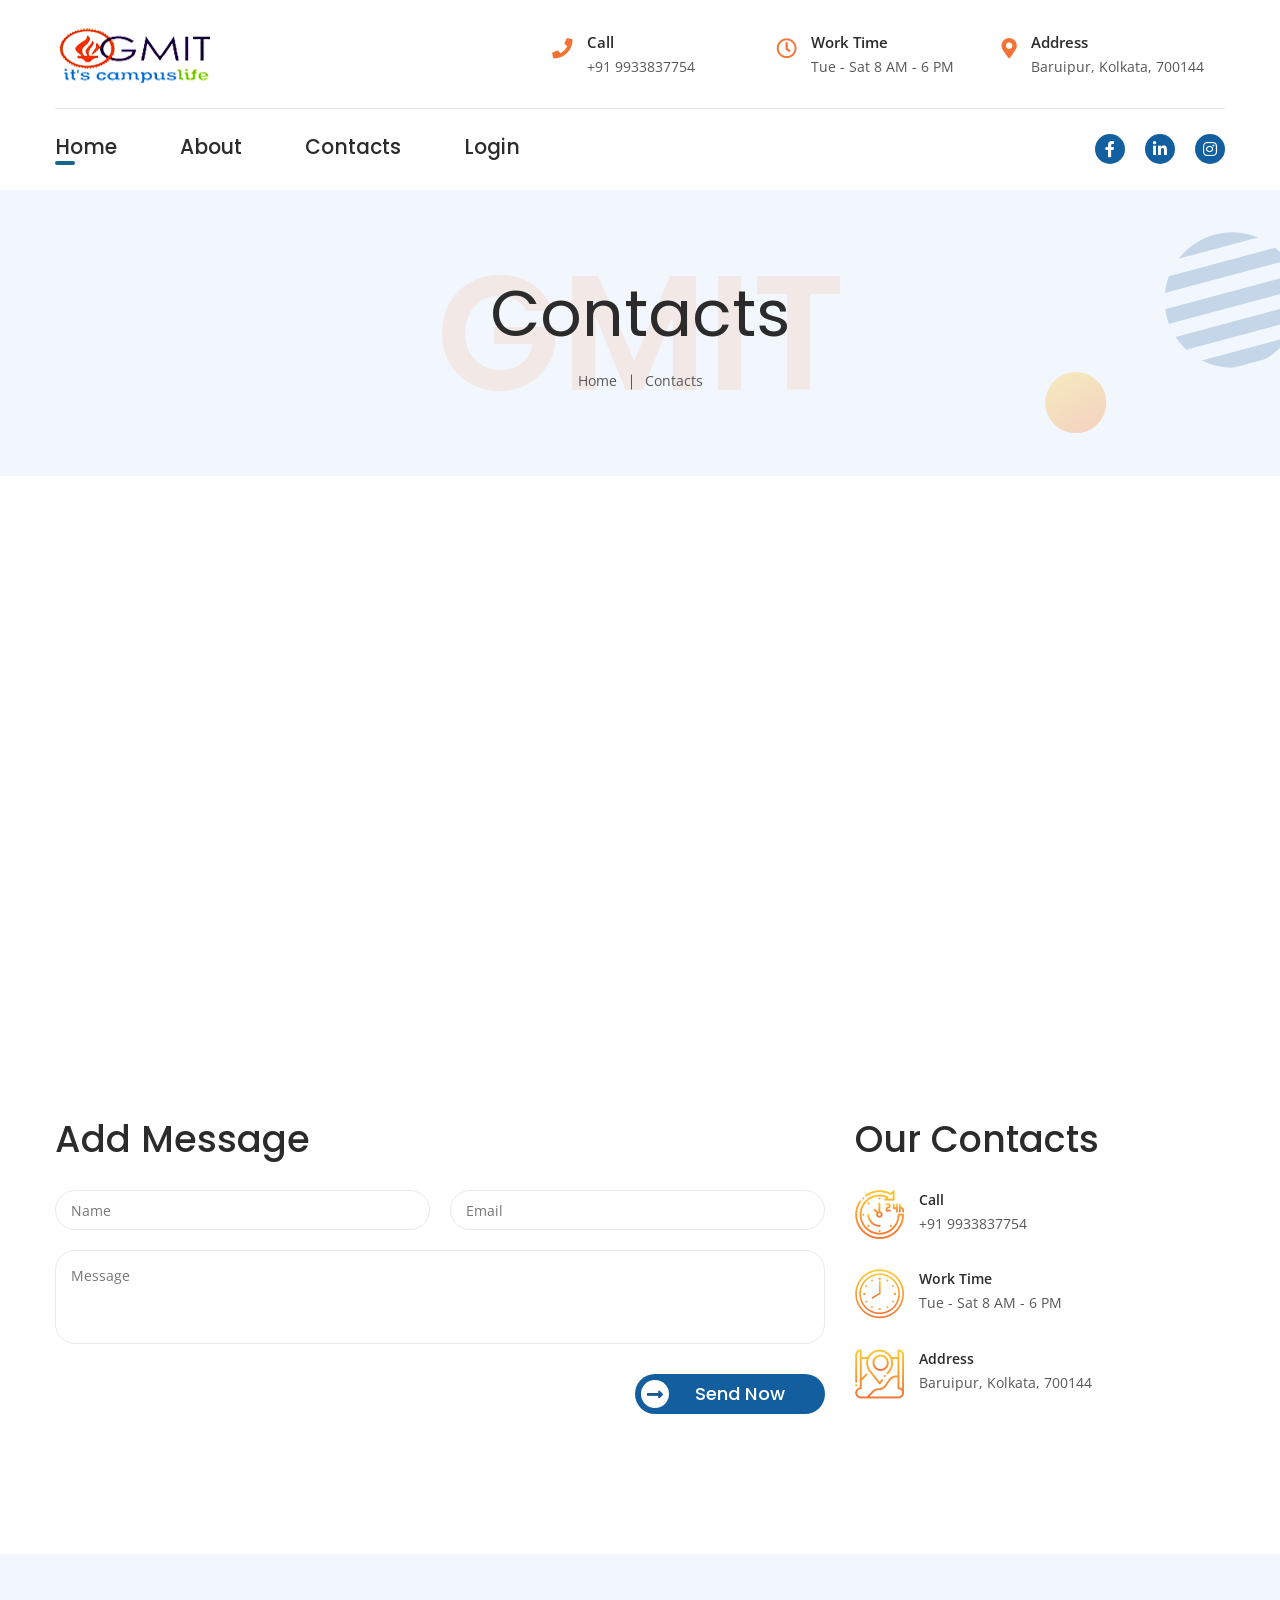
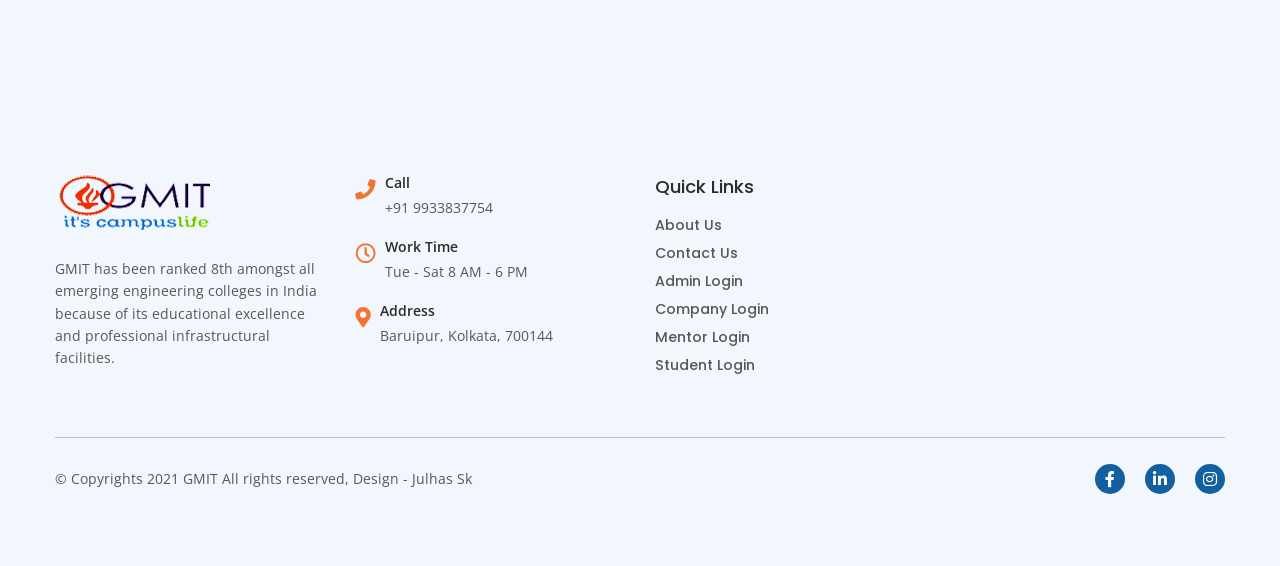
<file: contacts.html>
<!DOCTYPE html>
<html lang="en">
<head>
	<meta charset="UTF-8">
	<title>GMIT PORTAL | Contacts</title>
	<meta name="viewport" content="width=device-width, initial-scale=1.0">
	<meta name="description" content="GMIT - Website" />
	<meta name="author" content="Julhas Sk">
	<meta name="keywords" content="Gmait School Management System" />
	<link rel="icon" href="assets/img/favicon-32x32.png">
	<link rel="stylesheet" type="text/css" href="assets/css/animate.css">
	<link rel="stylesheet" type="text/css" href="assets/css/bootstrap.min.css">
	<link rel="stylesheet" type="text/css" href="assets/css/font-awesome.min.css">
	<link rel="stylesheet" type="text/css" href="assets/css/main.css">
	<link rel="stylesheet" type="text/css" href="assets/css/responsive.css">
</head>


<body>

	<div class="wrapper">
		

		<header>
			<div class="container">
				<div class="header-content d-flex flex-wrap align-items-center">
					<div class="logo">
						<a href="index.html" title="GMIT Portal">
							<img src="assets/img/logo2.png" alt="" srcset="assets/img/01_Logo_2x.png 2x"> 
						</a>
					</div><!--logo end-->
					<ul class="contact-add d-flex flex-wrap">
						<li>
							<div class="contact-info">
								<img src="assets/img/icon1.png" alt="">
								<div class="contact-tt">
									<h4>Call</h4>
									<span>+91 9933837754</span>
								</div>
							</div><!--contact-info end-->
						</li>
						<li>
							<div class="contact-info">
								<img src="assets/img/icon2.png" alt="">
								<div class="contact-tt">
									<h4>Work Time</h4>
									<span>Tue - Sat 8 AM - 6 PM</span>
								</div>
							</div><!--contact-info end-->
						</li>
						<li>
							<div class="contact-info">
								<img src="assets/img/icon3.png" alt="">
								<div class="contact-tt">
									<h4>Address</h4>
									<span>Baruipur, Kolkata,  700144</span>
								</div>
							</div><!--contact-info end-->
						</li>
					</ul><!--contact-information end-->
					<div class="menu-btn">
						<a href="#">
							<span class="bar1"></span>
							<span class="bar2"></span>
							<span class="bar3"></span>
						</a>
					</div><!--menu-btn end-->
				</div><!--header-content end-->
				<div class="navigation-bar d-flex flex-wrap align-items-center">
					<nav>
						<ul>
							<li><a class="active" href="index.html" title="">Home</a></li>
							<li><a href="about.html" title="">About</a>
							</li>
							<li><a href="contacts.html" title="">Contacts</a></li>
							<li><a href="#" title="">Login</a>
								<ul>
									<li><a href="Admin_log.htm" title="">Admin</a></li>
									<li><a href="Company_log.htm" title="">Company</a></li>
									<li><a href="Mentor_log.htm" title="">Mentor</a></li>
									<li><a href="Student_log.htm" title="">Student</a></li>
								</ul>
							</li>
						</ul>
					</nav><!--nav end-->
					<ul class="social-links ml-auto">
						<li><a href="https://www.facebook.com/gargimemorial/" title=""><i class="fab fa-facebook-f"></i></a></li>
						<li><a href="https://in.linkedin.com/organization-guest/school/gmit-gargi-memorial-institute-of-technology" title=""><i class="fab fa-linkedin-in"></i></a></li>
						<li><a href="https://www.instagram.com/gmitkolkata" title=""><i class="fab fa-instagram"></i></a></li>
					</ul>
				</div><!--navigation-bar end-->
			</div>
		</header><!--header end-->

		<div class="responsive-menu">
			<ul>
				<li><a href="index.html" title="">Home</a></li>
				<li><a href="about.html" title="">About</a></li>
				<li><a href="contacts.html" title="">Contacts</a></li>
				<li><a href="Admin_log.htm" title="">Admin</a></li>
				<li><a href="Company_log.htm" title="">Company</a></li>
				<li><a href="Mentor_log.htm" title="">Mentor</a></li>
				<li><a href="Student_log.htm" title="">Student</a></li>

			</ul>
		</div><!--responsive-menu end-->

		<section class="pager-section">
			<div class="container">
				<div class="pager-content text-center">
					<h2>Contacts</h2>
					<ul>
						<li><a href="#" title="">Home</a></li>
						<li><span>Contacts</span></li>
					</ul>
				</div><!--pager-content end-->
				<h2 class="page-titlee">GMIT</h2>
			</div>
		</section><!--pager-section end-->

		<section class="page-content">
			<div class="container">
				<div class="mdp-map">
					<iframe src="https://www.google.com/maps/embed?pb=!1m18!1m12!1m3!1d3689.3533355205604!2d88.43875281495606!3d22.37803348528325!2m3!1f0!2f0!3f0!3m2!1i1024!2i768!4f13.1!3m3!1m2!1s0x3a026d0097533aed%3A0xe18407a46f2e97f6!2sGargi%20Memorial%20Institute%20of%20Technology!5e0!3m2!1sen!2sin!4v1613916791104!5m2!1sen!2sin" width="600" height="450" style="border:0;" allowfullscreen="" loading="lazy"></iframe>				</div><!--mdp-map end-->
				<div class="mdp-contact">
					<div class="row">
						<div class="col-lg-8 col-md-7">
							<div class="comment-area">
								<h3>Add Message</h3>
								<form id="contact-form" method="post" action="#">
									<div class="response"></div>
									<div class="row">
										<div class="col-lg-6">
											<div class="form-group">
												<input type="text" name="name" class="name" placeholder="Name" required>
											</div><!--form-group end-->
										</div>
										<div class="col-lg-6">
											<div class="form-group">
												<input type="email" name="email" class="email" placeholder="Email" required>
											</div><!--form-group end-->
										</div>
										<div class="col-lg-12">
											<div class="form-group">
												<textarea name="message" placeholder="Message"></textarea>
											</div><!--form-group end-->
										</div>
										<div class="col-lg-12">
											<div class="form-submit">
												<button type="button" id="submit" class="btn-default">Send Now <i class="fa fa-long-arrow-alt-right"></i></button>
											</div><!--form-submit end-->
										</div>
									</div>
								</form>
							</div><!--comment-area end-->
						</div>
						<div class="col-lg-4 col-md-5">
							<div class="mdp-our-contacts">
								<h3>Our Contacts</h3>
								<ul>
									<li>
										<div class="d-flex flex-wrap">
											<div class="icon-v">
												<img src="assets/img/icon15.png" alt="">
											</div>
											<div class="dd-cont">
												<h4>Call</h4>
												<span>+91 9933837754</span>
											</div>
										</div>
									</li>
									<li>
										<div class="d-flex flex-wrap">
											<div class="icon-v">
												<img src="assets/img/icon16.png" alt="">
											</div>
											<div class="dd-cont">
												<h4>Work Time</h4>
												<span>Tue - Sat 8 AM - 6 PM</span>
											</div>
										</div>
									</li>
									<li>
										<div class="d-flex flex-wrap">
											<div class="icon-v">
												<img src="assets/img/icon17.png" alt="">
											</div>
											<div class="dd-cont">
												<h4>Address</h4>
												<span>Baruipur, Kolkata, 700144</span>
											</div>
										</div>
									</li>
								</ul>
							</div><!--mdp-our-contacts end-->
						</div>
					</div>
				</div><!--mdp-contact end-->
			</div>
		</section><!--page-content end-->

		<footer>
			<div class="container">
				<div class="top-footer">
					<div class="row">
						<div class="col-lg-3 col-md-6 col-sm-6">
							<div class="widget widget-about">
								<img src="assets/img/logo2.png" alt="">
								<p>GMIT has been ranked 8th amongst all emerging engineering colleges in India because of its educational excellence and professional infrastructural facilities.</p>
							</div><!--widget-about end-->
						</div>
						<div class="col-lg-3 col-md-6 col-sm-6">
							<div class="widget widget-contact">
								<ul class="contact-add">
									<li>
										<div class="contact-info">
											<img src="assets/img/icon1.png" alt="">
											<div class="contact-tt">
												<h4>Call</h4>
												<span>+91 9933837754</span>
											</div>
										</div><!--contact-info end-->
									</li>
									<li>
										<div class="contact-info">
											<img src="assets/img/icon2.png" alt="">
											<div class="contact-tt">
												<h4>Work Time</h4>
												<span>Tue - Sat 8 AM - 6 PM</span>
											</div>
										</div><!--contact-info end-->
									</li>
									<li>
										<div class="contact-info">
											<img src="assets/img/icon3.png" alt="">
											<div class="contact-tt">
												<h4>Address</h4>
												<span>Baruipur, Kolkata, 700144</span>
											</div>
										</div><!--contact-info end-->
									</li>
								</ul>
							</div><!--widget-contact end-->
						</div>
						<div class="col-lg-3 col-md-6 col-sm-6">
							<div class="widget widget-links">
								<h3 class="widget-title">Quick Links</h3>
								<ul>
									<li><a href="about.html" title="">About Us </a></li>
									<li><a href="contacts.html" title="">Contact Us</a></li>
									<li><a href="Admin_log.htm" title="">Admin Login</a></li>
									<li><a href="Company_log.htm" title="">Company Login </a></li>
									<li><a href="Mentor_log.htm" title="">Mentor Login </a></li>
									<li><a href="Student_log.htm" title="">Student Login </a></li>
								</ul>
							</div><!--widget-links end-->
						</div>
						<div class="col-lg-3 col-md-6 col-sm-6">
							<div class="widget widget-iframe">
								<iframe src="https://www.google.com/maps/embed?pb=!1m18!1m12!1m3!1d3689.3533355205604!2d88.43875281495606!3d22.37803348528325!2m3!1f0!2f0!3f0!3m2!1i1024!2i768!4f13.1!3m3!1m2!1s0x3a026d0097533aed%3A0xe18407a46f2e97f6!2sGargi%20Memorial%20Institute%20of%20Technology!5e0!3m2!1sen!2sin!4v1613911350178!5m2!1sen!2sin" width="600" height="450" style="border:0;" allowfullscreen="" loading="lazy"></iframe>							</div><!--widget-iframe end-->
						</div>
					</div>
				</div><!--top-footer end-->
				<div class="bottom-footer">
					<div class="row align-items-center">
						<div class="col-lg-6 col-md-6 col-sm-6">
							<p>© Copyrights 2021 GMIT All rights reserved, Design - Julhas Sk</p>
						</div>
						
						<div class="col-lg-6 col-md-6 col-sm-6">
							<ul class="social-links">
								<li><a href="https://www.facebook.com/gargimemorial/" title=""><i class="fab fa-facebook-f"></i></a></li>
								<li><a href="https://in.linkedin.com/organization-guest/school/gmit-gargi-memorial-institute-of-technology" title=""><i class="fab fa-linkedin-in"></i></a></li>
								<li><a href="https://www.instagram.com/gmitkolkata" title=""><i class="fab fa-instagram"></i></a></li>
							</ul>
							
						</div>
					</div>
				</div><!--bottom-footer end-->
			</div>
		</footer><!--footer end-->

	</div>


<script src="assets/js/jquery.js"></script>
<script src="assets/js/bootstrap.min.js"></script>
<script src="assets/js/isotope.js"></script>
<script src="assets/js/html5lightbox.js"></script>
<script src="assets/js/slick.min.js"></script>
<script src="assets/js/tweenMax.js"></script>
<script src="assets/js/scripts.js"></script>

</body>

</html>
</file>
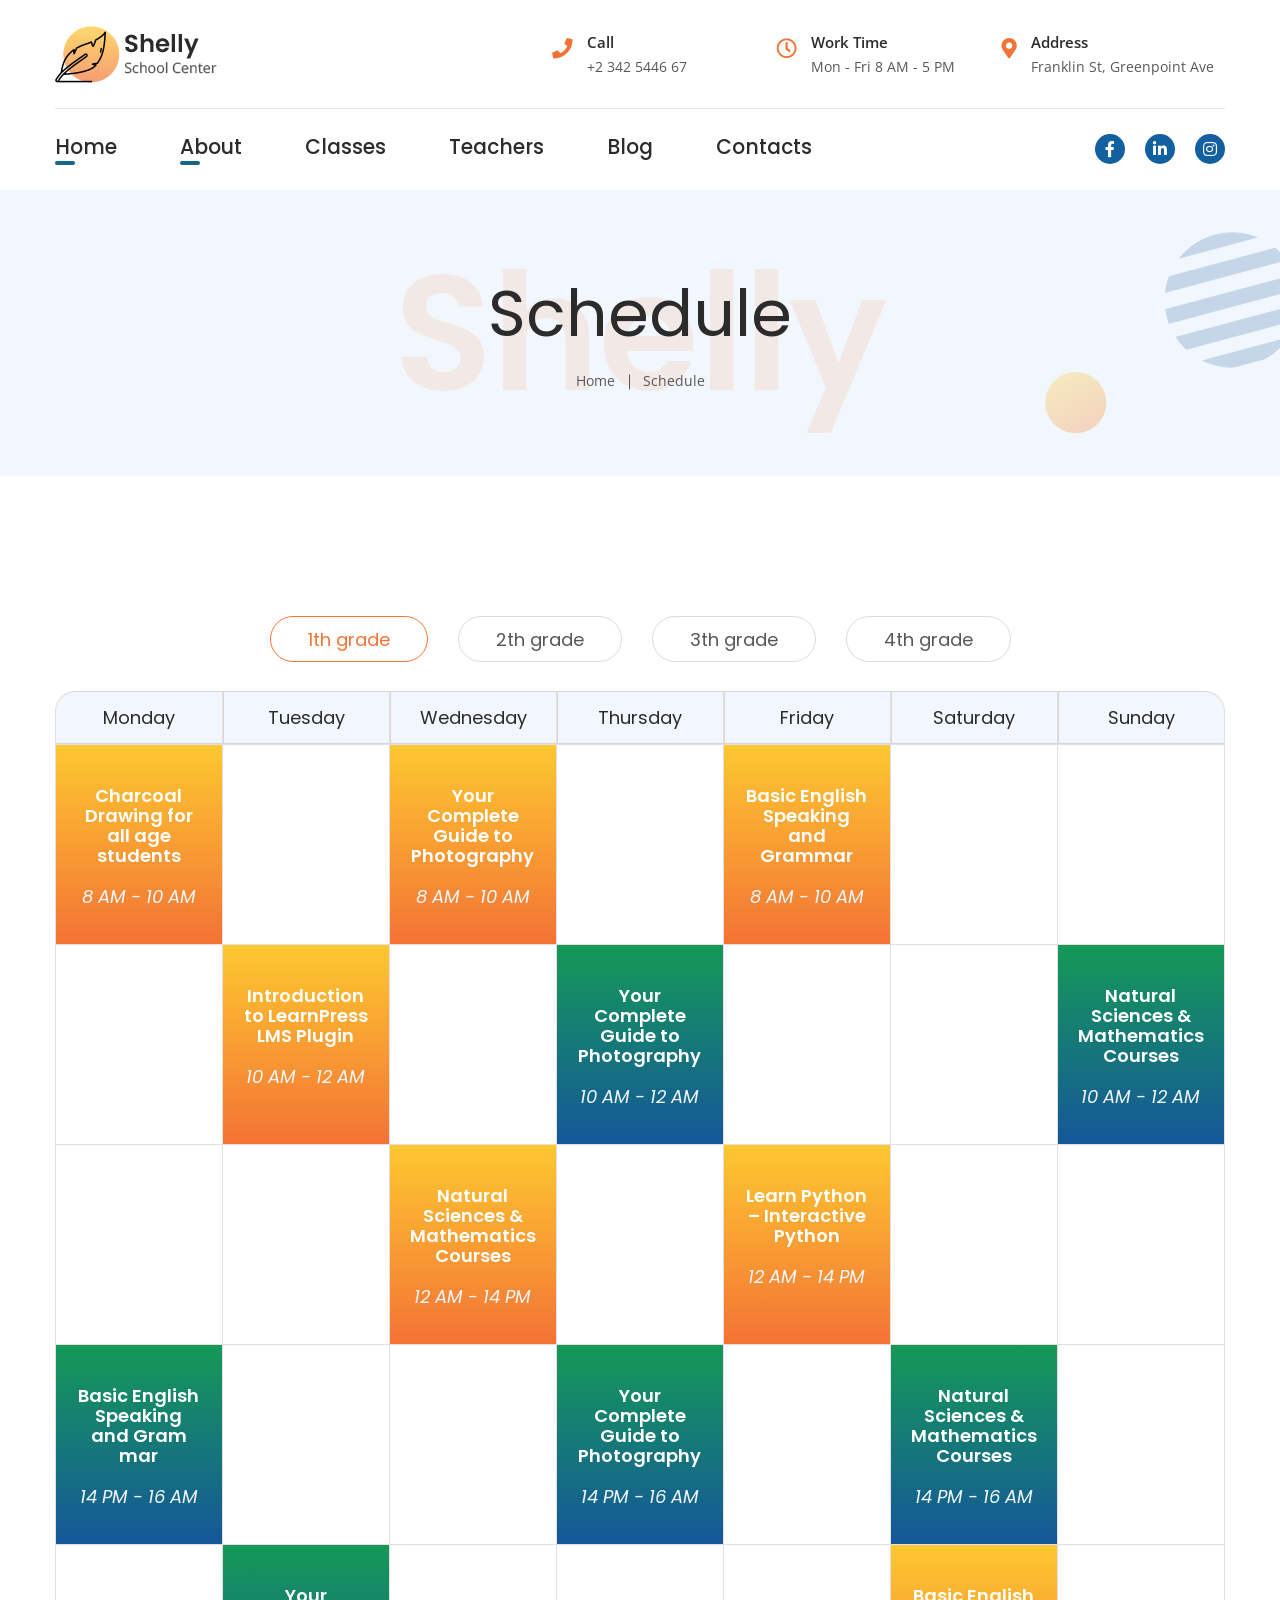
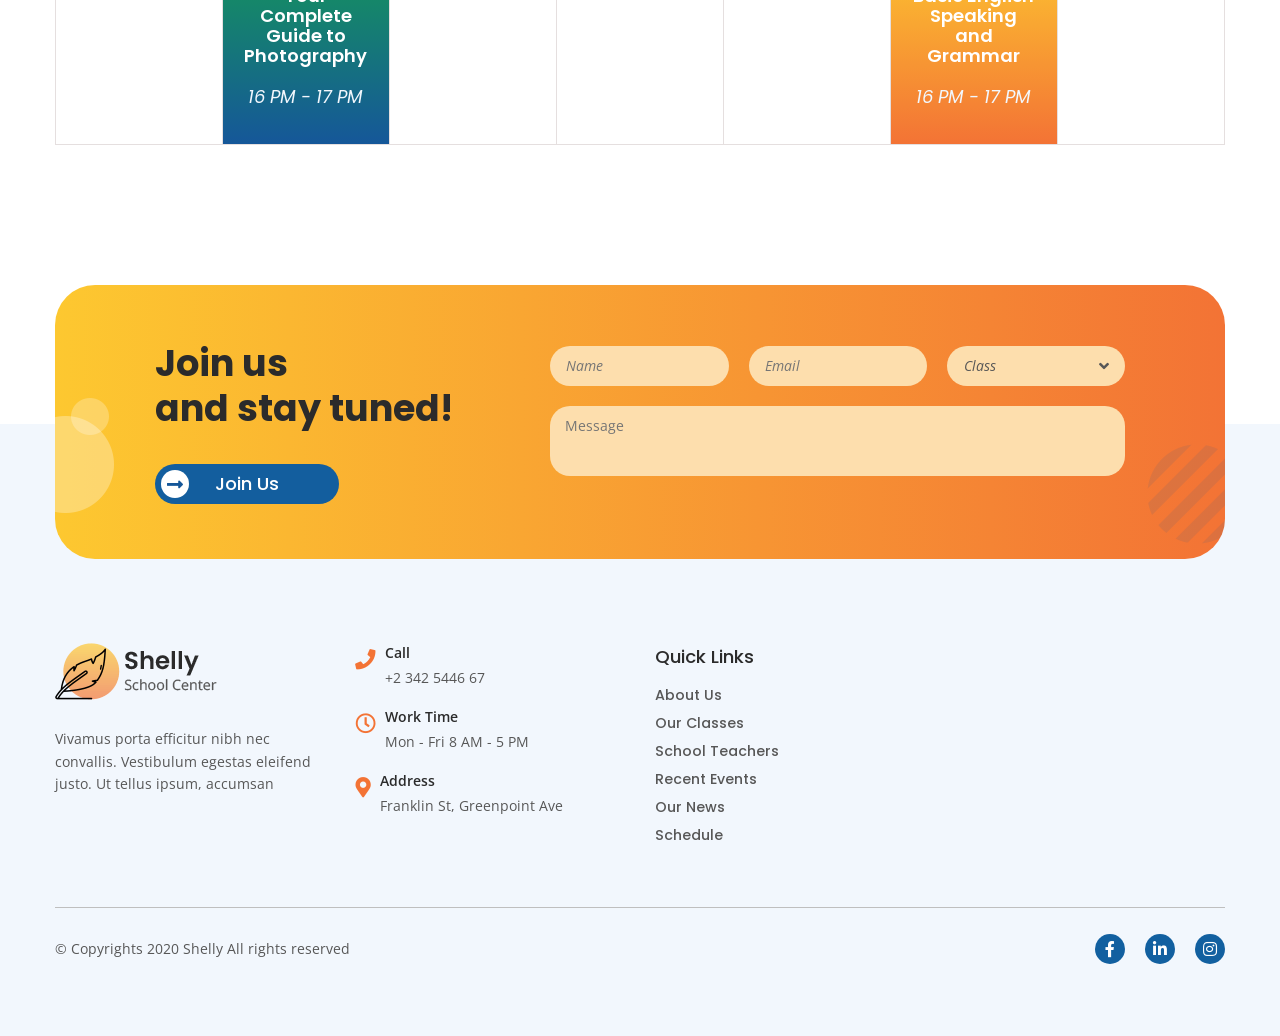
<file: schedule.html>
<!DOCTYPE html>
<html lang="en">
<head>
	<meta charset="UTF-8">
	<title>Shelly School HTML Template</title>
	<meta name="viewport" content="width=device-width, initial-scale=1.0">
	<meta name="description" content="Shelly - Website" />
	<meta name="author" content="merkulove">
	<meta name="keywords" content="" />
	<link rel="icon" href="assets/img/favicon.png">
	<link rel="stylesheet" type="text/css" href="assets/css/animate.css">
	<link rel="stylesheet" type="text/css" href="assets/css/bootstrap.min.css">
	<link rel="stylesheet" type="text/css" href="assets/css/font-awesome.min.css">
	<link rel="stylesheet" type="text/css" href="assets/css/main.css">
	<link rel="stylesheet" type="text/css" href="assets/css/responsive.css">
</head>


<body>

	<div class="wrapper">
		

		<header>
			<div class="container">
				<div class="header-content d-flex flex-wrap align-items-center">
					<div class="logo">
						<a href="index.html" title="">
							<img src="assets/img/logo.png" alt="" srcset="assets/img/01_Logo_2x.png 2x"> 
						</a>
					</div><!--logo end-->
					<ul class="contact-add d-flex flex-wrap">
						<li>
							<div class="contact-info">
								<img src="assets/img/icon1.png" alt="">
								<div class="contact-tt">
									<h4>Call</h4>
									<span>+2 342 5446 67</span>
								</div>
							</div><!--contact-info end-->
						</li>
						<li>
							<div class="contact-info">
								<img src="assets/img/icon2.png" alt="">
								<div class="contact-tt">
									<h4>Work Time</h4>
									<span>Mon - Fri 8 AM - 5 PM</span>
								</div>
							</div><!--contact-info end-->
						</li>
						<li>
							<div class="contact-info">
								<img src="assets/img/icon3.png" alt="">
								<div class="contact-tt">
									<h4>Address</h4>
									<span>Franklin St, Greenpoint Ave</span>
								</div>
							</div><!--contact-info end-->
						</li>
					</ul><!--contact-information end-->
					<div class="menu-btn">
						<a href="#">
							<span class="bar1"></span>
							<span class="bar2"></span>
							<span class="bar3"></span>
						</a>
					</div><!--menu-btn end-->
				</div><!--header-content end-->
				<div class="navigation-bar d-flex flex-wrap align-items-center">
					<nav>
						<ul>
							<li><a class="active" href="index.html" title="">Home</a></li>
							<li><a class="active" href="about.html" title="">About</a>
								<ul>
									<li><a href="events.html" title="">Events</a>
										<ul>
											<li><a href="event-single.html" title="">Event Single</a></li>
										</ul>
									</li>
									<li><a href="schedule.html" title="">Schedule</a></li>
									<li><a href="error.html" title="">404</a></li>
								</ul>
							</li>
							<li><a href="classes.html" title="">Classes</a>
								<ul>
									<li><a href="class-single.html" title="">Class Single</a></li>
								</ul>
							</li>
							<li><a href="teachers.html" title="">Teachers</a>
								<ul>
									<li><a href="teacher-single.html" title="">Teacher Single</a></li>
								</ul>
							</li>
							<li><a href="blog.html" title="">Blog</a>
								<ul>
									<li><a href="post.html" title="">Blog Single</a></li>
								</ul>
							</li>
							<li><a href="contacts.html" title="">Contacts</a></li>
						</ul>
					</nav><!--nav end-->
					<ul class="social-links ml-auto">
						<li><a href="#" title=""><i class="fab fa-facebook-f"></i></a></li>
						<li><a href="#" title=""><i class="fab fa-linkedin-in"></i></a></li>
						<li><a href="#" title=""><i class="fab fa-instagram"></i></a></li>
					</ul>
				</div><!--navigation-bar end-->
			</div>
		</header><!--header end-->

		<div class="responsive-menu">
			<ul>
				<li><a href="index.html" title="">Home</a></li>
				<li><a href="about.html" title="">About</a></li>
				<li><a href="events.html" title="">Events</a></li>
				<li><a href="event-single.html" title="">Event Single</a></li>
				<li><a href="schedule.html" title="">Schedule</a></li>
				<li><a href="classes.html" title="">Classes</a></li>
				<li><a href="class-single.html" title="">Classe Single</a></li>
				<li><a href="teachers.html" title="">Teachers</a></li>
				<li><a href="teacher-single.html" title="">Teacher Single</a></li>
				<li><a href="blog.html" title="">Blog</a></li>
				<li><a href="post.html" title="">Blog Single</a></li>
				<li><a href="contacts.html" title="">Contacts</a></li>
				<li><a href="error.html" title="">404</a></li>
			</ul>
		</div><!--responsive-menu end-->

		<section class="pager-section">
			<div class="container">
				<div class="pager-content text-center">
					<h2>Schedule</h2>
					<ul>
						<li><a href="#" title="">Home</a></li>
						<li><span>Schedule</span></li>
					</ul>
				</div><!--pager-content end-->
				<h2 class="page-titlee">Shelly</h2>
			</div>
		</section><!--pager-section end-->

		<section class="page-content">
			<div class="container">
				<div class="schedule-page">
					<ul class="nav nav-tabs" id="myTab" role="tablist">
						<li class="nav-item">
					    	<a class="nav-link active" id="grade1-tab" data-toggle="tab" href="#grade1" role="tab" aria-controls="grade1" aria-selected="true">1th grade</a>
					  	</li>
					  	<li class="nav-item">
					    	<a class="nav-link" id="grade2-tab" data-toggle="tab" href="#grade2" role="tab" aria-controls="grade2" aria-selected="false">2th grade</a>
					  	</li>
					  	<li class="nav-item">
					    	<a class="nav-link" id="grade3-tab" data-toggle="tab" href="#grade3" role="tab" aria-controls="grade3" aria-selected="false">3th grade</a>
					  	</li>
					  	<li class="nav-item">
					    	<a class="nav-link" id="grade4-tab" data-toggle="tab" href="#grade4" role="tab" aria-controls="grade4" aria-selected="false">4th grade</a>
					  	</li>
					</ul>
					<div class="tab-content" id="myTabContent">
						<div class="tab-pane fade show active" id="grade1" role="tabpanel" aria-labelledby="grade1-tab">
							<div class="schedule-content">
								<ul class="schp-list">
									<li class="no-height">
										<div class="tb-head">
											<h2>Monday</h2>
										</div>
									</li>
									<li>
										<div class="mkd-info">
											<h3><a href="class-single.html" title="">Charcoal Drawing for all age students</a></h3>
											<span>8 AM - 10 AM</span>
										</div>
									</li>
									<li></li>
									<li></li>
									<li>
										<div class="mkd-info bg-2">
											<h3><a href="class-single.html" title="">Basic English Speaking and Gram mar</a></h3>
											<span>14 PM - 16 AM</span>
										</div>
									</li>
									<li></li>
								</ul>
								<ul class="schp-list">
									<li class="no-height">
										<div class="tb-head">
											<h2>Tuesday</h2>
										</div>
									</li>
									<li></li>
									<li>
										<div class="mkd-info">
											<h3><a href="class-single.html" title="">Introduction to LearnPress LMS Plugin</a></h3>
											<span>10 AM - 12 AM</span>
										</div>
									</li>
									<li></li>
									<li></li>
									<li>
										<div class="mkd-info bg-2">
											<h3><a href="class-single.html" title="">Your Complete Guide to Photography​</a></h3>
											<span>16 PM - 17 PM</span>
										</div>
									</li>
								</ul>
								<ul class="schp-list">
									<li class="no-height">
										<div class="tb-head">
											<h2>Wednesday</h2>
										</div>
									</li>
									<li>
										<div class="mkd-info">
											<h3><a href="class-single.html" title="">Your Complete Guide to Photography​</a></h3>
											<span>8 AM - 10 AM</span>
										</div>
									</li>
									<li></li>
									<li>
										<div class="mkd-info">
											<h3><a href="class-single.html" title="">Natural Sciences & Mathematics Courses</a></h3>
											<span>12 AM - 14 PM</span>
										</div>
									</li>
									<li></li>
									<li></li>
								</ul>
								<ul class="schp-list">
									<li class="no-height">
										<div class="tb-head">
											<h2>Thursday</h2>
										</div>
									</li>
									<li></li>
									<li>
										<div class="mkd-info bg-2">
											<h3><a href="class-single.html" title="">Your Complete Guide to Photography​</a></h3>
											<span>10 AM - 12 AM</span>
										</div>
									</li>
									<li></li>
									<li>
										<div class="mkd-info bg-2">
											<h3><a href="class-single.html" title="">Your Complete Guide to Photography​</a></h3>
											<span>14 PM - 16 AM</span>
										</div>
									</li>
									<li></li>
								</ul>
								<ul class="schp-list">
									<li class="no-height">
										<div class="tb-head">
											<h2>Friday</h2>
										</div>
									</li>
									<li>
										<div class="mkd-info">
											<h3><a href="class-single.html" title="">Basic English Speaking and Grammar</a></h3>
											<span>8 AM - 10 AM</span>
										</div>
									</li>
									<li></li>
									<li>
										<div class="mkd-info">
											<h3><a href="class-single.html" title="">Learn Python – Interactive Python</a></h3>
											<span>12 AM - 14 PM</span>
										</div>
									</li>
									<li></li>
									<li></li>
								</ul>
								<ul class="schp-list">
									<li class="no-height">
										<div class="tb-head">
											<h2>Saturday</h2>
										</div>
									</li>
									<li></li>
									<li></li>
									<li></li>
									<li>
										<div class="mkd-info bg-2">
											<h3><a href="class-single.html" title="">Natural Sciences & Mathematics Courses</a></h3>
											<span>14 PM - 16 AM</span>
										</div>
									</li>
									<li>
										<div class="mkd-info">
											<h3><a href="class-single.html" title="">Basic English Speaking and Grammar</a></h3>
											<span>16 PM - 17 PM</span>
										</div>
									</li>
								</ul>
								<ul class="schp-list">
									<li class="no-height">
										<div class="tb-head">
											<h2>Sunday</h2>
										</div>
									</li>
									<li></li>
									<li>
										<div class="mkd-info bg-2">
											<h3><a href="class-single.html" title="">Natural Sciences & Mathematics Courses</a></h3>
											<span>10 AM - 12 AM</span>
										</div>
									</li>
									<li></li>
									<li></li>
									<li></li>
								</ul>
							</div><!--schedule-content end-->
							<div class="schedule-mobile-content">
								<div class="ttb-list">
									<h2>Monday</h2>
									<ul>
										<li>
											<div class="dd-info">
												<h3><a href="class-single.html" title="">Charcoal Drawing for all age students</a></h3>
												<span>8 AM - 10 AM</span>
											</div>
										</li>
										<li>
											<div class="dd-info">
												<h3><a href="class-single.html" title="">Basic English Speaking and Grammar</a></h3>
												<span>14 PM - 16 AM</span>
											</div>
										</li>
									</ul>
								</div>
								<div class="ttb-list">
									<h2>Tuesday</h2>
									<ul>
										<li>
											<div class="dd-info">
												<h3><a href="class-single.html" title="">Introduction to LearnPress LMS Plugin</a></h3>
												<span>10 AM - 12 AM</span>
											</div>
										</li>
										<li>
											<div class="dd-info">
												<h3><a href="class-single.html" title="">Your Complete Guide to Photography​</a></h3>
												<span>16 PM - 17 PM</span>
											</div>
										</li>
									</ul>
								</div>
								<div class="ttb-list">
									<h2>Wednesday</h2>
									<ul>
										<li>
											<div class="dd-info">
												<h3><a href="class-single.html" title="">Your Complete Guide to Photography​</a></h3>
												<span>8 AM - 10 AM</span>
											</div>
										</li>
										<li>
											<div class="dd-info">
												<h3><a href="class-single.html" title="">Natural Sciences & Mathematics Courses</a></h3>
												<span>12 AM - 14 PM</span>
											</div>
										</li>
									</ul>
								</div>
								<div class="ttb-list">
									<h2>Thursday</h2>
									<ul>
										<li>
											<div class="dd-info">
												<h3><a href="class-single.html" title="">Introduction to LearnPress LMS Plugin</a></h3>
												<span>10 AM - 12 AM</span>
											</div>
										</li>
										<li>
											<div class="dd-info">
												<h3><a href="class-single.html" title="">Your Complete Guide to Photography​</a></h3>
												<span>14 PM - 16 AM</span>
											</div>
										</li>
									</ul>
								</div>
								<div class="ttb-list">
									<h2>Friday</h2>
									<ul>
										<li>
											<div class="dd-info">
												<h3><a href="class-single.html" title="">Basic English Speaking and Grammar</a></h3>
												<span>8 AM - 10 AM</span>
											</div>
										</li>
										<li>
											<div class="dd-info">
												<h3><a href="class-single.html" title="">Learn Python – Interactive Python</a></h3>
												<span>12 AM - 14 PM</span>
											</div>
										</li>
									</ul>
								</div>
								<div class="ttb-list">
									<h2>Saturday</h2>
									<ul>
										<li>
											<div class="dd-info">
												<h3><a href="class-single.html" title="">Natural Sciences & Mathematics Courses</a></h3>
												<span>14 PM - 16 AM</span>
											</div>
										</li>
										<li>
											<div class="dd-info">
												<h3><a href="class-single.html" title="">Basic English Speaking and Grammar</a></h3>
												<span>16 PM - 17 PM</span>
											</div>
										</li>
									</ul>
								</div>
								<div class="ttb-list">
									<h2>Sunday</h2>
									<ul>
										<li>
											<div class="dd-info">
												<h3><a href="class-single.html" title="">Natural Sciences & Mathematics Courses</a></h3>
												<span>10 AM - 12 AM</span>
											</div>
										</li>
									</ul>
								</div>
							</div><!--schedule-mobile-content end-->
						</div>
					  	<div class="tab-pane fade" id="grade2" role="tabpanel" aria-labelledby="grade2-tab">
					  		<div class="schedule-content">
								<ul class="schp-list">
									<li class="no-height">
										<div class="tb-head">
											<h2>Monday</h2>
										</div>
									</li>
									<li>
										<div class="mkd-info">
											<h3><a href="class-single.html" title="">Charcoal Drawing for all age students</a></h3>
											<span>8 AM - 10 AM</span>
										</div>
									</li>
									<li></li>
									<li></li>
									<li>
										<div class="mkd-info bg-2">
											<h3><a href="class-single.html" title="">Basic English Speaking and Gram mar</a></h3>
											<span>14 PM - 16 AM</span>
										</div>
									</li>
									<li></li>
								</ul>
								<ul class="schp-list">
									<li class="no-height">
										<div class="tb-head">
											<h2>Tuesday</h2>
										</div>
									</li>
									<li></li>
									<li>
										<div class="mkd-info">
											<h3><a href="class-single.html" title="">Introduction to LearnPress LMS Plugin</a></h3>
											<span>10 AM - 12 AM</span>
										</div>
									</li>
									<li></li>
									<li></li>
									<li>
										<div class="mkd-info bg-2">
											<h3><a href="class-single.html" title="">Your Complete Guide to Photography​</a></h3>
											<span>16 PM - 17 PM</span>
										</div>
									</li>
								</ul>
								<ul class="schp-list">
									<li class="no-height">
										<div class="tb-head">
											<h2>Wednesday</h2>
										</div>
									</li>
									<li>
										<div class="mkd-info">
											<h3><a href="class-single.html" title="">Your Complete Guide to Photography​</a></h3>
											<span>8 AM - 10 AM</span>
										</div>
									</li>
									<li></li>
									<li>
										<div class="mkd-info">
											<h3><a href="class-single.html" title="">Natural Sciences & Mathematics Courses</a></h3>
											<span>12 AM - 14 PM</span>
										</div>
									</li>
									<li></li>
									<li></li>
								</ul>
								<ul class="schp-list">
									<li class="no-height">
										<div class="tb-head">
											<h2>Thursday</h2>
										</div>
									</li>
									<li></li>
									<li>
										<div class="mkd-info bg-2">
											<h3><a href="class-single.html" title="">Your Complete Guide to Photography​</a></h3>
											<span>10 AM - 12 AM</span>
										</div>
									</li>
									<li></li>
									<li>
										<div class="mkd-info bg-2">
											<h3><a href="class-single.html" title="">Your Complete Guide to Photography​</a></h3>
											<span>14 PM - 16 AM</span>
										</div>
									</li>
									<li></li>
								</ul>
								<ul class="schp-list">
									<li class="no-height">
										<div class="tb-head">
											<h2>Friday</h2>
										</div>
									</li>
									<li>
										<div class="mkd-info">
											<h3><a href="class-single.html" title="">Basic English Speaking and Grammar</a></h3>
											<span>8 AM - 10 AM</span>
										</div>
									</li>
									<li></li>
									<li>
										<div class="mkd-info">
											<h3><a href="class-single.html" title="">Learn Python – Interactive Python</a></h3>
											<span>12 AM - 14 PM</span>
										</div>
									</li>
									<li></li>
									<li></li>
								</ul>
								<ul class="schp-list">
									<li class="no-height">
										<div class="tb-head">
											<h2>Saturday</h2>
										</div>
									</li>
									<li></li>
									<li></li>
									<li></li>
									<li>
										<div class="mkd-info bg-2">
											<h3><a href="class-single.html" title="">Natural Sciences & Mathematics Courses</a></h3>
											<span>14 PM - 16 AM</span>
										</div>
									</li>
									<li>
										<div class="mkd-info">
											<h3><a href="class-single.html" title="">Basic English Speaking and Grammar</a></h3>
											<span>16 PM - 17 PM</span>
										</div>
									</li>
								</ul>
								<ul class="schp-list">
									<li class="no-height">
										<div class="tb-head">
											<h2>Sunday</h2>
										</div>
									</li>
									<li></li>
									<li>
										<div class="mkd-info bg-2">
											<h3><a href="class-single.html" title="">Natural Sciences & Mathematics Courses</a></h3>
											<span>10 AM - 12 AM</span>
										</div>
									</li>
									<li></li>
									<li></li>
									<li></li>
								</ul>
							</div><!--schedule-content end-->
							<div class="schedule-mobile-content">
								<div class="ttb-list">
									<h2>Monday</h2>
									<ul>
										<li>
											<div class="dd-info">
												<h3><a href="class-single.html" title="">Charcoal Drawing for all age students</a></h3>
												<span>8 AM - 10 AM</span>
											</div>
										</li>
										<li>
											<div class="dd-info">
												<h3><a href="class-single.html" title="">Basic English Speaking and Grammar</a></h3>
												<span>14 PM - 16 AM</span>
											</div>
										</li>
									</ul>
								</div>
								<div class="ttb-list">
									<h2>Tuesday</h2>
									<ul>
										<li>
											<div class="dd-info">
												<h3><a href="class-single.html" title="">Introduction to LearnPress LMS Plugin</a></h3>
												<span>10 AM - 12 AM</span>
											</div>
										</li>
										<li>
											<div class="dd-info">
												<h3><a href="class-single.html" title="">Your Complete Guide to Photography​</a></h3>
												<span>16 PM - 17 PM</span>
											</div>
										</li>
									</ul>
								</div>
								<div class="ttb-list">
									<h2>Wednesday</h2>
									<ul>
										<li>
											<div class="dd-info">
												<h3><a href="class-single.html" title="">Your Complete Guide to Photography​</a></h3>
												<span>8 AM - 10 AM</span>
											</div>
										</li>
										<li>
											<div class="dd-info">
												<h3><a href="class-single.html" title="">Natural Sciences & Mathematics Courses</a></h3>
												<span>12 AM - 14 PM</span>
											</div>
										</li>
									</ul>
								</div>
								<div class="ttb-list">
									<h2>Thursday</h2>
									<ul>
										<li>
											<div class="dd-info">
												<h3><a href="class-single.html" title="">Introduction to LearnPress LMS Plugin</a></h3>
												<span>10 AM - 12 AM</span>
											</div>
										</li>
										<li>
											<div class="dd-info">
												<h3><a href="class-single.html" title="">Your Complete Guide to Photography​</a></h3>
												<span>14 PM - 16 AM</span>
											</div>
										</li>
									</ul>
								</div>
								<div class="ttb-list">
									<h2>Friday</h2>
									<ul>
										<li>
											<div class="dd-info">
												<h3><a href="class-single.html" title="">Basic English Speaking and Grammar</a></h3>
												<span>8 AM - 10 AM</span>
											</div>
										</li>
										<li>
											<div class="dd-info">
												<h3><a href="class-single.html" title="">Learn Python – Interactive Python</a></h3>
												<span>12 AM - 14 PM</span>
											</div>
										</li>
									</ul>
								</div>
								<div class="ttb-list">
									<h2>Saturday</h2>
									<ul>
										<li>
											<div class="dd-info">
												<h3><a href="class-single.html" title="">Natural Sciences & Mathematics Courses</a></h3>
												<span>14 PM - 16 AM</span>
											</div>
										</li>
										<li>
											<div class="dd-info">
												<h3><a href="class-single.html" title="">Basic English Speaking and Grammar</a></h3>
												<span>16 PM - 17 PM</span>
											</div>
										</li>
									</ul>
								</div>
								<div class="ttb-list">
									<h2>Sunday</h2>
									<ul>
										<li>
											<div class="dd-info">
												<h3><a href="class-single.html" title="">Natural Sciences & Mathematics Courses</a></h3>
												<span>10 AM - 12 AM</span>
											</div>
										</li>
									</ul>
								</div>
							</div><!--schedule-mobile-content end-->
					  	</div>
					  	<div class="tab-pane fade" id="grade3" role="tabpanel" aria-labelledby="grade3-tab">
					  		<div class="schedule-content">
								<ul class="schp-list">
									<li class="no-height">
										<div class="tb-head">
											<h2>Monday</h2>
										</div>
									</li>
									<li>
										<div class="mkd-info">
											<h3><a href="class-single.html" title="">Charcoal Drawing for all age students</a></h3>
											<span>8 AM - 10 AM</span>
										</div>
									</li>
									<li></li>
									<li></li>
									<li>
										<div class="mkd-info bg-2">
											<h3><a href="class-single.html" title="">Basic English Speaking and Gram mar</a></h3>
											<span>14 PM - 16 AM</span>
										</div>
									</li>
									<li></li>
								</ul>
								<ul class="schp-list">
									<li class="no-height">
										<div class="tb-head">
											<h2>Tuesday</h2>
										</div>
									</li>
									<li></li>
									<li>
										<div class="mkd-info">
											<h3><a href="class-single.html" title="">Introduction to LearnPress LMS Plugin</a></h3>
											<span>10 AM - 12 AM</span>
										</div>
									</li>
									<li></li>
									<li></li>
									<li>
										<div class="mkd-info bg-2">
											<h3><a href="class-single.html" title="">Your Complete Guide to Photography​</a></h3>
											<span>16 PM - 17 PM</span>
										</div>
									</li>
								</ul>
								<ul class="schp-list">
									<li class="no-height">
										<div class="tb-head">
											<h2>Wednesday</h2>
										</div>
									</li>
									<li>
										<div class="mkd-info">
											<h3><a href="class-single.html" title="">Your Complete Guide to Photography​</a></h3>
											<span>8 AM - 10 AM</span>
										</div>
									</li>
									<li></li>
									<li>
										<div class="mkd-info">
											<h3><a href="class-single.html" title="">Natural Sciences & Mathematics Courses</a></h3>
											<span>12 AM - 14 PM</span>
										</div>
									</li>
									<li></li>
									<li></li>
								</ul>
								<ul class="schp-list">
									<li class="no-height">
										<div class="tb-head">
											<h2>Thursday</h2>
										</div>
									</li>
									<li></li>
									<li>
										<div class="mkd-info bg-2">
											<h3><a href="class-single.html" title="">Your Complete Guide to Photography​</a></h3>
											<span>10 AM - 12 AM</span>
										</div>
									</li>
									<li></li>
									<li>
										<div class="mkd-info bg-2">
											<h3><a href="class-single.html" title="">Your Complete Guide to Photography​</a></h3>
											<span>14 PM - 16 AM</span>
										</div>
									</li>
									<li></li>
								</ul>
								<ul class="schp-list">
									<li class="no-height">
										<div class="tb-head">
											<h2>Friday</h2>
										</div>
									</li>
									<li>
										<div class="mkd-info">
											<h3><a href="class-single.html" title="">Basic English Speaking and Grammar</a></h3>
											<span>8 AM - 10 AM</span>
										</div>
									</li>
									<li></li>
									<li>
										<div class="mkd-info">
											<h3><a href="class-single.html" title="">Learn Python – Interactive Python</a></h3>
											<span>12 AM - 14 PM</span>
										</div>
									</li>
									<li></li>
									<li></li>
								</ul>
								<ul class="schp-list">
									<li class="no-height">
										<div class="tb-head">
											<h2>Saturday</h2>
										</div>
									</li>
									<li></li>
									<li></li>
									<li></li>
									<li>
										<div class="mkd-info bg-2">
											<h3><a href="class-single.html" title="">Natural Sciences & Mathematics Courses</a></h3>
											<span>14 PM - 16 AM</span>
										</div>
									</li>
									<li>
										<div class="mkd-info">
											<h3><a href="class-single.html" title="">Basic English Speaking and Grammar</a></h3>
											<span>16 PM - 17 PM</span>
										</div>
									</li>
								</ul>
								<ul class="schp-list">
									<li class="no-height">
										<div class="tb-head">
											<h2>Sunday</h2>
										</div>
									</li>
									<li></li>
									<li>
										<div class="mkd-info bg-2">
											<h3><a href="class-single.html" title="">Natural Sciences & Mathematics Courses</a></h3>
											<span>10 AM - 12 AM</span>
										</div>
									</li>
									<li></li>
									<li></li>
									<li></li>
								</ul>
							</div><!--schedule-content end-->
							<div class="schedule-mobile-content">
								<div class="ttb-list">
									<h2>Monday</h2>
									<ul>
										<li>
											<div class="dd-info">
												<h3><a href="class-single.html" title="">Charcoal Drawing for all age students</a></h3>
												<span>8 AM - 10 AM</span>
											</div>
										</li>
										<li>
											<div class="dd-info">
												<h3><a href="class-single.html" title="">Basic English Speaking and Grammar</a></h3>
												<span>14 PM - 16 AM</span>
											</div>
										</li>
									</ul>
								</div>
								<div class="ttb-list">
									<h2>Tuesday</h2>
									<ul>
										<li>
											<div class="dd-info">
												<h3><a href="class-single.html" title="">Introduction to LearnPress LMS Plugin</a></h3>
												<span>10 AM - 12 AM</span>
											</div>
										</li>
										<li>
											<div class="dd-info">
												<h3><a href="class-single.html" title="">Your Complete Guide to Photography​</a></h3>
												<span>16 PM - 17 PM</span>
											</div>
										</li>
									</ul>
								</div>
								<div class="ttb-list">
									<h2>Wednesday</h2>
									<ul>
										<li>
											<div class="dd-info">
												<h3><a href="class-single.html" title="">Your Complete Guide to Photography​</a></h3>
												<span>8 AM - 10 AM</span>
											</div>
										</li>
										<li>
											<div class="dd-info">
												<h3><a href="class-single.html" title="">Natural Sciences & Mathematics Courses</a></h3>
												<span>12 AM - 14 PM</span>
											</div>
										</li>
									</ul>
								</div>
								<div class="ttb-list">
									<h2>Thursday</h2>
									<ul>
										<li>
											<div class="dd-info">
												<h3><a href="class-single.html" title="">Introduction to LearnPress LMS Plugin</a></h3>
												<span>10 AM - 12 AM</span>
											</div>
										</li>
										<li>
											<div class="dd-info">
												<h3><a href="class-single.html" title="">Your Complete Guide to Photography​</a></h3>
												<span>14 PM - 16 AM</span>
											</div>
										</li>
									</ul>
								</div>
								<div class="ttb-list">
									<h2>Friday</h2>
									<ul>
										<li>
											<div class="dd-info">
												<h3><a href="class-single.html" title="">Basic English Speaking and Grammar</a></h3>
												<span>8 AM - 10 AM</span>
											</div>
										</li>
										<li>
											<div class="dd-info">
												<h3><a href="class-single.html" title="">Learn Python – Interactive Python</a></h3>
												<span>12 AM - 14 PM</span>
											</div>
										</li>
									</ul>
								</div>
								<div class="ttb-list">
									<h2>Saturday</h2>
									<ul>
										<li>
											<div class="dd-info">
												<h3><a href="class-single.html" title="">Natural Sciences & Mathematics Courses</a></h3>
												<span>14 PM - 16 AM</span>
											</div>
										</li>
										<li>
											<div class="dd-info">
												<h3><a href="class-single.html" title="">Basic English Speaking and Grammar</a></h3>
												<span>16 PM - 17 PM</span>
											</div>
										</li>
									</ul>
								</div>
								<div class="ttb-list">
									<h2>Sunday</h2>
									<ul>
										<li>
											<div class="dd-info">
												<h3><a href="class-single.html" title="">Natural Sciences & Mathematics Courses</a></h3>
												<span>10 AM - 12 AM</span>
											</div>
										</li>
									</ul>
								</div>
							</div><!--schedule-mobile-content end-->
					  	</div>
					  	<div class="tab-pane fade" id="grade4" role="tabpanel" aria-labelledby="grade4-tab">
					  		<div class="schedule-content">
								<ul class="schp-list">
									<li class="no-height">
										<div class="tb-head">
											<h2>Monday</h2>
										</div>
									</li>
									<li>
										<div class="mkd-info">
											<h3><a href="class-single.html" title="">Charcoal Drawing for all age students</a></h3>
											<span>8 AM - 10 AM</span>
										</div>
									</li>
									<li></li>
									<li></li>
									<li>
										<div class="mkd-info bg-2">
											<h3><a href="class-single.html" title="">Basic English Speaking and Gram mar</a></h3>
											<span>14 PM - 16 AM</span>
										</div>
									</li>
									<li></li>
								</ul>
								<ul class="schp-list">
									<li class="no-height">
										<div class="tb-head">
											<h2>Tuesday</h2>
										</div>
									</li>
									<li></li>
									<li>
										<div class="mkd-info">
											<h3><a href="class-single.html" title="">Introduction to LearnPress LMS Plugin</a></h3>
											<span>10 AM - 12 AM</span>
										</div>
									</li>
									<li></li>
									<li></li>
									<li>
										<div class="mkd-info bg-2">
											<h3><a href="class-single.html" title="">Your Complete Guide to Photography​</a></h3>
											<span>16 PM - 17 PM</span>
										</div>
									</li>
								</ul>
								<ul class="schp-list">
									<li class="no-height">
										<div class="tb-head">
											<h2>Wednesday</h2>
										</div>
									</li>
									<li>
										<div class="mkd-info">
											<h3><a href="class-single.html" title="">Your Complete Guide to Photography​</a></h3>
											<span>8 AM - 10 AM</span>
										</div>
									</li>
									<li></li>
									<li>
										<div class="mkd-info">
											<h3><a href="class-single.html" title="">Natural Sciences & Mathematics Courses</a></h3>
											<span>12 AM - 14 PM</span>
										</div>
									</li>
									<li></li>
									<li></li>
								</ul>
								<ul class="schp-list">
									<li class="no-height">
										<div class="tb-head">
											<h2>Thursday</h2>
										</div>
									</li>
									<li></li>
									<li>
										<div class="mkd-info bg-2">
											<h3><a href="class-single.html" title="">Your Complete Guide to Photography​</a></h3>
											<span>10 AM - 12 AM</span>
										</div>
									</li>
									<li></li>
									<li>
										<div class="mkd-info bg-2">
											<h3><a href="class-single.html" title="">Your Complete Guide to Photography​</a></h3>
											<span>14 PM - 16 AM</span>
										</div>
									</li>
									<li></li>
								</ul>
								<ul class="schp-list">
									<li class="no-height">
										<div class="tb-head">
											<h2>Friday</h2>
										</div>
									</li>
									<li>
										<div class="mkd-info">
											<h3><a href="class-single.html" title="">Basic English Speaking and Grammar</a></h3>
											<span>8 AM - 10 AM</span>
										</div>
									</li>
									<li></li>
									<li>
										<div class="mkd-info">
											<h3><a href="class-single.html" title="">Learn Python – Interactive Python</a></h3>
											<span>12 AM - 14 PM</span>
										</div>
									</li>
									<li></li>
									<li></li>
								</ul>
								<ul class="schp-list">
									<li class="no-height">
										<div class="tb-head">
											<h2>Saturday</h2>
										</div>
									</li>
									<li></li>
									<li></li>
									<li></li>
									<li>
										<div class="mkd-info bg-2">
											<h3><a href="class-single.html" title="">Natural Sciences & Mathematics Courses</a></h3>
											<span>14 PM - 16 AM</span>
										</div>
									</li>
									<li>
										<div class="mkd-info">
											<h3><a href="class-single.html" title="">Basic English Speaking and Grammar</a></h3>
											<span>16 PM - 17 PM</span>
										</div>
									</li>
								</ul>
								<ul class="schp-list">
									<li class="no-height">
										<div class="tb-head">
											<h2>Sunday</h2>
										</div>
									</li>
									<li></li>
									<li>
										<div class="mkd-info bg-2">
											<h3><a href="class-single.html" title="">Natural Sciences & Mathematics Courses</a></h3>
											<span>10 AM - 12 AM</span>
										</div>
									</li>
									<li></li>
									<li></li>
									<li></li>
								</ul>
							</div><!--schedule-content end-->
							<div class="schedule-mobile-content">
								<div class="ttb-list">
									<h2>Monday</h2>
									<ul>
										<li>
											<div class="dd-info">
												<h3><a href="class-single.html" title="">Charcoal Drawing for all age students</a></h3>
												<span>8 AM - 10 AM</span>
											</div>
										</li>
										<li>
											<div class="dd-info">
												<h3><a href="class-single.html" title="">Basic English Speaking and Grammar</a></h3>
												<span>14 PM - 16 AM</span>
											</div>
										</li>
									</ul>
								</div>
								<div class="ttb-list">
									<h2>Tuesday</h2>
									<ul>
										<li>
											<div class="dd-info">
												<h3><a href="class-single.html" title="">Introduction to LearnPress LMS Plugin</a></h3>
												<span>10 AM - 12 AM</span>
											</div>
										</li>
										<li>
											<div class="dd-info">
												<h3><a href="class-single.html" title="">Your Complete Guide to Photography​</a></h3>
												<span>16 PM - 17 PM</span>
											</div>
										</li>
									</ul>
								</div>
								<div class="ttb-list">
									<h2>Wednesday</h2>
									<ul>
										<li>
											<div class="dd-info">
												<h3><a href="class-single.html" title="">Your Complete Guide to Photography​</a></h3>
												<span>8 AM - 10 AM</span>
											</div>
										</li>
										<li>
											<div class="dd-info">
												<h3><a href="class-single.html" title="">Natural Sciences & Mathematics Courses</a></h3>
												<span>12 AM - 14 PM</span>
											</div>
										</li>
									</ul>
								</div>
								<div class="ttb-list">
									<h2>Thursday</h2>
									<ul>
										<li>
											<div class="dd-info">
												<h3><a href="class-single.html" title="">Introduction to LearnPress LMS Plugin</a></h3>
												<span>10 AM - 12 AM</span>
											</div>
										</li>
										<li>
											<div class="dd-info">
												<h3><a href="class-single.html" title="">Your Complete Guide to Photography​</a></h3>
												<span>14 PM - 16 AM</span>
											</div>
										</li>
									</ul>
								</div>
								<div class="ttb-list">
									<h2>Friday</h2>
									<ul>
										<li>
											<div class="dd-info">
												<h3><a href="class-single.html" title="">Basic English Speaking and Grammar</a></h3>
												<span>8 AM - 10 AM</span>
											</div>
										</li>
										<li>
											<div class="dd-info">
												<h3><a href="class-single.html" title="">Learn Python – Interactive Python</a></h3>
												<span>12 AM - 14 PM</span>
											</div>
										</li>
									</ul>
								</div>
								<div class="ttb-list">
									<h2>Saturday</h2>
									<ul>
										<li>
											<div class="dd-info">
												<h3><a href="class-single.html" title="">Natural Sciences & Mathematics Courses</a></h3>
												<span>14 PM - 16 AM</span>
											</div>
										</li>
										<li>
											<div class="dd-info">
												<h3><a href="class-single.html" title="">Basic English Speaking and Grammar</a></h3>
												<span>16 PM - 17 PM</span>
											</div>
										</li>
									</ul>
								</div>
								<div class="ttb-list">
									<h2>Sunday</h2>
									<ul>
										<li>
											<div class="dd-info">
												<h3><a href="class-single.html" title="">Natural Sciences & Mathematics Courses</a></h3>
												<span>10 AM - 12 AM</span>
											</div>
										</li>
									</ul>
								</div>
							</div><!--schedule-mobile-content end-->
					  	</div>
					</div>
				</div><!--schedule-page end-->
			</div>
		</section><!--page-content end-->

		<section class="newsletter-section">
			<div class="container">
				<div class="newsletter-sec">
					<div class="row align-items-center">
						<div class="col-lg-4">
							<div class="newsz-ltr-text">
								<h2>Join us <br /> and stay tuned!</h2>
								<a href="contacts.html" title="" class="btn-default">Join Us <i class="fa fa-long-arrow-alt-right"></i></a>
							</div><!--newsz-ltr-text end-->
						</div>
						<div class="col-lg-8">
							<form class="newsletter-form">
								<div class="row">
									<div class="col-md-4">
										<div class="form-group">
											<input type="text" name="name" placeholder="Name">
										</div><!--form-group end-->
									</div>
									<div class="col-md-4">
										<div class="form-group">
											<input type="email" name="email" placeholder="Email">
										</div><!--form-group end-->
									</div>
									<div class="col-md-4">
										<div class="form-group select-tg">
											<select>
												<option>Class</option>
												<option>Class</option>
												<option>Class</option>
												<option>Class</option>
												<option>Class</option>
												<option>Class</option>
											</select>
										</div><!--form-group end-->
									</div>
									<div class="col-md-12">
										<div class="form-group">
											<textarea name="message" placeholder="Message"></textarea>
										</div><!--form-group end-->
									</div>
								</div>
							</form><!--newsletter-form end-->
						</div>
					</div>
				</div><!--newsletter-sec end-->
			</div>
		</section><!--newsletter-sec end-->

		<footer>
			<div class="container">
				<div class="top-footer">
					<div class="row">
						<div class="col-lg-3 col-md-6 col-sm-6">
							<div class="widget widget-about">
								<img src="assets/img/logo.png" alt="">
								<p>Vivamus porta efficitur nibh nec convallis. Vestibulum egestas eleifend justo. Ut tellus ipsum, accumsan</p>
							</div><!--widget-about end-->
						</div>
						<div class="col-lg-3 col-md-6 col-sm-6">
							<div class="widget widget-contact">
								<ul class="contact-add">
									<li>
										<div class="contact-info">
											<img src="assets/img/icon1.png" alt="">
											<div class="contact-tt">
												<h4>Call</h4>
												<span>+2 342 5446 67</span>
											</div>
										</div><!--contact-info end-->
									</li>
									<li>
										<div class="contact-info">
											<img src="assets/img/icon2.png" alt="">
											<div class="contact-tt">
												<h4>Work Time</h4>
												<span>Mon - Fri 8 AM - 5 PM</span>
											</div>
										</div><!--contact-info end-->
									</li>
									<li>
										<div class="contact-info">
											<img src="assets/img/icon3.png" alt="">
											<div class="contact-tt">
												<h4>Address</h4>
												<span>Franklin St, Greenpoint Ave</span>
											</div>
										</div><!--contact-info end-->
									</li>
								</ul>
							</div><!--widget-contact end-->
						</div>
						<div class="col-lg-3 col-md-6 col-sm-6">
							<div class="widget widget-links">
								<h3 class="widget-title">Quick Links</h3>
								<ul>
									<li><a href="about.html" title="">About Us </a></li>
									<li><a href="classes.html" title="">Our Classes</a></li>
									<li><a href="teachers.html" title="">School Teachers </a></li>
									<li><a href="events.html" title="">Recent Events </a></li>
									<li><a href="blog.html" title="">Our News </a></li>
									<li><a href="schedule.html" title="">Schedule </a></li>
								</ul>
							</div><!--widget-links end-->
						</div>
						<div class="col-lg-3 col-md-6 col-sm-6">
							<div class="widget widget-iframe">
								<iframe src="https://maps.google.com/maps?width=100%25&amp;height=600&amp;hl=en&amp;q=1%20Grafton%20Street,%20Dublin,%20Ireland+(My%20Business%20Name)&amp;t=&amp;z=14&amp;ie=UTF8&amp;iwloc=B&amp;output=embed"></iframe>
							</div><!--widget-iframe end-->
						</div>
					</div>
				</div><!--top-footer end-->
				<div class="bottom-footer">
					<div class="row align-items-center">
						<div class="col-lg-6 col-md-6 col-sm-6">
							<p>© Copyrights 2020 Shelly All rights reserved</p>
						</div>
						<div class="col-lg-6 col-md-6 col-sm-6">
							<ul class="social-links">
								<li><a href="#" title=""><i class="fab fa-facebook-f"></i></a></li>
								<li><a href="#" title=""><i class="fab fa-linkedin-in"></i></a></li>
								<li><a href="#" title=""><i class="fab fa-instagram"></i></a></li>
							</ul>
						</div>
					</div>
				</div><!--bottom-footer end-->
			</div>
		</footer><!--footer end-->

	</div>


<script src="assets/js/jquery.js"></script>
<script src="assets/js/bootstrap.min.js"></script>
<script src="assets/js/isotope.js"></script>
<script src="assets/js/html5lightbox.js"></script>
<script src="assets/js/slick.min.js"></script>
<script src="assets/js/tweenMax.js"></script>
<script src="assets/js/scripts.js"></script>


</body>

</html>
</file>
<file: assets/css/main.css>
@import url("https://fonts.googleapis.com/css2?family=Open+Sans:ital,wght@0,300;0,400;0,600;0,700;0,800;1,300;1,400;1,600;1,700;1,800&family=Poppins:ital,wght@0,100;0,200;0,300;0,400;0,500;0,600;0,700;0,800;0,900;1,100;1,200;1,300;1,400;1,500;1,600;1,700;1,800;1,900&display=swap");



a,
abbr,
acronym,
address,
applet,
article,
aside,
audio,
b,
big,
blockquote,
body,
canvas,
caption,
center,
cite,
code,
dd,
del,
details,
dfn,
div,
dl,
dt,
em,
embed,
fieldset,
figcaption,
figure,
footer,
form,
h1,
h2,
h3,
h4,
h5,
h6,
header,
hgroup,
html,
i,
iframe,
img,
ins,
kbd,
label,
legend,
li,
mark,
menu,
nav,
object,
ol,
output,
p,
pre,
q,
ruby,
s,
samp,
section,
small,
span,
strike,
strong,
sub,
summary,
sup,
table,
tbody,
td,
tfoot,
th,
thead,
time,
tr,
tt,
u,
ul,
var,
video {
    margin: 0;
    padding: 0;
    border: 0;
    font-size: 100%;
    font: inherit;
    vertical-align: baseline;
}
article,
aside,
details,
figcaption,
figure,
footer,
header,
hgroup,
menu,
nav,
section {
    display: block;
}
body {
    font-family: Open Sans, sans-serif;
    color: #aeb4b6;
    font-size: 16px;
    font-weight: 400;
    overflow-x: hidden;
    position: relative;
}
body.no-scroll {
    overflow-y: hidden;
}
button {
    cursor: pointer;
    border: 0;
}
button:focus {
    outline: none;
}
img {
    vertical-align: middle;
    height: auto;
}
a:focus,
a:hover {
    text-decoration: none;
}
ul {
    padding: 0;
    margin: 0;
}
li {
    list-style: none;
}
p {
    font-size: 16px;
    line-height: 27px;
    color: #5d6978;
}
section {
    display: block;
    position: relative;
}
select:focus {
    outline: none;
    box-shadow: none;
}
input:focus,
textarea:focus {
    outline: none;
    box-shadow: inherit;
}
a,
a:hover {
    color: inherit;
}
a {
    text-decoration: none;
}
.sec-block {
    padding: 140px 0;
}
.sec-block-large {
    padding: 155px 0;
}
.fixed-bg {
    position: absolute;
    top: 0;
    left: 0;
    width: 100%;
    height: 100%;
    background-size: cover;
    background-repeat: no-repeat;
    z-index: -1;
}
.bg1 {
    background-image: url(../images/resources/bg1.jpg);
}
.bg2 {
    background-image: url(../images/resources/bg2.jpg);
}
.bg3 {
    background-image: url(../images/resources/bg3.jpg);
}
.bg4 {
    background-image: url(../images/resources/bg4.jpg);
}
a {
    transition: all 0.4s ease-in-out;
}
.container {
    max-width: 1200px;
    padding: 0 15px;
}
h1,
h2,
h3 {
    font-family: Poppins, sans-serif;
}
p {
    color: #575757;
    font-size: 14.23px;
    line-height: 22.35px;
}
.btn-default {
    display: inline-block;
    color: #fff;
    font-size: 18.29px;
    font-weight: 500;
    font-family: Poppins, sans-serif;
    background-color: #135e9e;
    height: 40px;
    line-height: 40px;
    padding: 0 60px;
    position: relative;
    border-radius: 30px;
    transition: all 0.4s ease-in-out;
}
.btn-default:hover {
    color: #fff;
    background-color: #f37335;
}
.btn-default:hover i {
    color: #f37335;
}
.btn-default i {
    background-color: #fff;
    width: 28px;
    height: 28px;
    line-height: 28px;
    text-align: center;
    border-radius: 50px;
    color: #155799;
    position: absolute;
    top: 50%;
    transition: all 0.4s ease-in-out;
    left: 6px;
    transform: translateY(-50%);
}
.lnk-dv {
    margin-top: 30px;
}
.social-links li {
    display: inline-block;
    margin-right: 16px;
}
.social-links li:last-child {
    margin-right: 0;
}
.social-links li a {
    display: inline-block;
    width: 30px;
    height: 30px;
    line-height: 30px;
    border-radius: 100px;
    text-align: center;
    color: #fff;
    font-size: 16px;
    background-color: #1260a0;
}
.social-links li a:hover {
    transform: scale(1.2);
}
header .header-content {
    border-bottom: 1px solid #eae5e5;
    padding: 26px 0 25px;
}
header .header-content .logo {
    -ms-flex: 0 0 33%;
    flex: 0 0 33%;
    max-width: 33%;
}
header .header-content .contact-add {
    margin-left: auto;
    -ms-flex: 0 0 57.5%;
    flex: 0 0 57.5%;
    max-width: 57.5%;
}
header .header-content .contact-add li {
    -ms-flex: 0 0 33.33%;
    flex: 0 0 33.33%;
    max-width: 33.33%;
}
header .header-content .contact-add li .contact-info > img {
    vertical-align: top;
    position: relative;
    top: 6px;
}
header .header-content .contact-add li .contact-info .contact-tt {
    max-width: calc(100% - 21px);
    display: inline-block;
    padding-left: 10px;
}
header .header-content .contact-add li .contact-info .contact-tt > h4 {
    color: #2b2b2b;
    font-size: 15px;
    font-weight: 600;
    margin-bottom: 5px;
}
header .header-content .contact-add li .contact-info .contact-tt > span {
    display: block;
    color: #575757;
    font-size: 14px;
}
header .navigation-bar {
    padding: 23px 0 25px;
}
header .navigation-bar nav {
    -ms-flex: 0 0 75%;
    flex: 0 0 75%;
    max-width: 75%;
}
header .navigation-bar nav ul li {
    display: inline-block;
    margin-right: 59px;
    position: relative;
}
header .navigation-bar nav ul li:last-child {
    margin-right: 0;
}
header .navigation-bar nav ul li:hover > ul {
    opacity: 1;
    visibility: visible;
    margin-top: 0;
}
header .navigation-bar nav ul li a {
    padding-bottom: 3px;
    display: inline-block;
    color: #2b2b2b;
    font-size: 20.32px;
    font-weight: 500;
    font-family: Poppins, sans-serif;
    position: relative;
}
header .navigation-bar nav ul li a:hover {
    color: #1260a0;
}
header .navigation-bar nav ul li a:before {
    content: "";
    position: absolute;
    bottom: 0;
    left: 0;
    width: 0;
    height: 4px;
    background-color: #156788;
    border-radius: 10px;
    opacity: 0;
    visibility: hidden;
    transition: all 0.4s ease-in-out;
}
header .navigation-bar nav ul li a.active:before,
header .navigation-bar nav ul li a:hover:before {
    opacity: 1;
    visibility: visible;
    width: 20px;
}
header .navigation-bar nav ul ul {
    position: absolute;
    top: 100%;
    left: 0;
    width: 210px;
    background-color: #fff;
    box-shadow: 0 0 10px rgba(0, 0, 0, 0.1);
    border-radius: 20px;
    margin-top: 15px;
    padding: 20px;
    z-index: 999999;
    opacity: 0;
    visibility: hidden;
    transition: all 0.4s ease-in-out;
}
header .navigation-bar nav ul ul li {
    margin-right: 0;
    display: block;
    margin-bottom: 10px;
}
header .navigation-bar nav ul ul li a {
    display: block;
    font-size: 16px;
}
header .navigation-bar nav ul ul li a:before {
    display: none;
}
header .navigation-bar nav ul ul li:last-child {
    margin-bottom: 0;
}
header .navigation-bar nav ul ul ul {
    display: block;
    position: static;
    width: 100%;
    box-shadow: inherit;
    opacity: 1;
    visibility: visible;
    padding: 0;
    margin-top: 0;
    padding-left: 20px;
}
.main-section {
    background-image: url(../img/banner-bg.png);
    position: relative;
}
.main-section,
.main-section .elements-bg {
    background-repeat: no-repeat;
    background-position: 100% 0;
}
.main-section .elements-bg {
    position: absolute;
    top: 0;
    right: 0;
    width: 536px;
    height: 596px;
    background-image: url(../img/elements.png);
}
.main-section .main-title {
    color: #f37335;
    font-size: 182px;
    font-weight: 600;
    position: absolute;
    bottom: 20%;
    left: -30px;
    opacity: 0.1;
    z-index: -1;
}
.main-banner {
    padding: 64px 0;
}
.main-banner .banner-text > h2 {
    color: #2b2b2b;
    font-size: 65.03px;
    line-height: 81.29px;
    font-weight: 600;
    margin-bottom: 26px;
    padding-right: 20px;
}
.main-banner .banner-text > h2 span {
    display: inline-block;
    color: #f37335;
    position: relative;
}
.main-banner .banner-text > h2 span:hover:before {
    opacity: 1;
    visibility: visible;
    width: 100%;
}
.main-banner .banner-text > h2 span:before {
    content: "";
    position: absolute;
    bottom: -4px;
    left: 0;
    width: 100%;
    height: 2px;
    background-color: #f37335;
    opacity: 1;
    visibility: visible;
    transition: all 0.4s ease-in-out;
}
.main-banner .banner-text p {
    color: #575757;
    font-size: 14.23px;
    line-height: 22.35px;
    max-width: 575px;
    margin-bottom: 59px;
}
.main-banner .banner-text .search-form {
    max-width: 475px;
    position: relative;
    z-index: 1;
}
.main-banner .banner-text .search-form:before {
    content: "";
    position: absolute;
    top: -22px;
    right: -16px;
    width: 94px;
    height: 94px;
    background-image: url(../img/circle1.png);
    background-repeat: no-repeat;
    z-index: -1;
}
.main-banner .banner-text .search-form:after {
    content: "";
    position: absolute;
    top: -27px;
    left: 25px;
    width: 60px;
    height: 60px;
    background-image: url(../img/circle.png);
    background-repeat: no-repeat;
    z-index: -1;
}
.main-banner .banner-text .search-form input {
    width: 100%;
    height: 50px;
    color: #575757;
    font-size: 14.23px;
    padding: 0 20px;
    border: 2px solid #f6f4f4;
    border-radius: 30px;
}
.main-banner .banner-text .search-form button {
    position: absolute;
    top: 50%;
    padding: 0;
    right: 20px;
    border: 0;
    color: #155799;
    background-color: inherit;
    transform: translateY(-50%);
    transition: all 0.4s ease-in-out;
}
.main-banner .banner-text .search-form button:hover {
    color: #f37335;
}
.section-title {
    margin-bottom: 43px;
}
.section-title > h2 {
    color: #2b2b2b;
    font-size: 48.77px;
    margin-bottom: 15px;
    font-weight: 700;
    margin-bottom: 7px;
}
.section-title > h2 > span {
    color: #f37335;
}
.section-title p {
    color: #575757;
    font-size: 14.23px;
    line-height: 22.35px;
    max-width: 430px;
    margin: 0 auto;
}
.about-us-section {
    padding: 124px 0 100px;
}
.about-us-section .about-sec {
    margin-bottom: 65px;
}
.about-us-section .about-sec .abt-col {
    background-color: #fff;
    box-shadow: 0 0 10px rgba(21, 87, 153, 0.08);
    padding: 25px 20px 19px;
    border-radius: 10px;
    transition: all 0.4s ease-in-out;
}
.about-us-section .about-sec .abt-col:hover {
    box-shadow: 0 0 20px rgba(21, 87, 153, 0.09);
}
.about-us-section .about-sec .abt-col > img {
    margin-bottom: 9px;
}
.about-us-section .about-sec .abt-col > h3 {
    color: #2b2b2b;
    font-size: 18.29px;
    font-weight: 500;
    text-transform: capitalize;
    margin-bottom: 3px;
}
.about-us-section .about-sec .abt-col p {
    color: #575757;
    font-size: 13.5px;
    line-height: 22.35px;
}
.about-us-section .abt-img {
    background-image: url(../img/abt-bg.png);
    background-repeat: no-repeat;
    background-position: 50%;
}
.about-us-section .abt-img > img {
    max-width: 100%;
}
.sec-title {
    margin-bottom: 42px;
}
.sec-title > h2 {
    color: #2b2b2b;
    font-size: 48.77px;
    font-weight: 700;
    text-transform: capitalize;
    margin-bottom: 7px;
    position: relative;
    z-index: 1;
}
.sec-title > h2:before {
    content: "";
    position: absolute;
    top: -40px;
    left: -70px;
    width: 114px;
    height: 108px;
    background-image: url(../img/sec-bg.png);
    background-repeat: no-repeat;
    z-index: -1;
}
.sec-title > h2.no-bg:before {
    display: none;
}
.sec-title p {
    max-width: 530px;
}
.classes-section {
    padding-bottom: 100px;
}
.classes-section .classes-col .class-thumb {
    position: relative;
}
.classes-section .classes-col .class-thumb:before {
    content: "";
    position: absolute;
    bottom: 0;
    left: 0;
    width: 100%;
    height: 4px;
    background-color: #1161a0;
}
.classes-section .classes-col .class-thumb > img {
    border-radius: 10px 10px 0 0;
    min-height: 180px;
    object-fit: cover;
}
.classes-section .classes-col .class-thumb .crt-btn {
    position: absolute;
    bottom: -19px;
    right: 20px;
    width: 42px;
    height: 42px;
    line-height: 42px;
    border-radius: 100px;
    background: linear-gradient(180deg, #fdc830, #f37335);
    text-align: center;
}
.classes-section .classes-col .class-info {
    padding: 24px 15px 27px;
    border: 1px solid #d6d6d6;
    border-top: 0;
    border-radius: 0 0 10px 10px;
}
.classes-section .classes-col .class-info > h3 {
    color: #2b2b2b;
    font-size: 18px;
    line-height: 24px;
    font-weight: 600;
    margin-bottom: 13px;
}
.classes-section .classes-col .class-info > span {
    display: inline-block;
    color: #575757;
    font-size: 14.23px;
    margin-bottom: 21px;
}
.classes-section .classes-col .class-info .posted-by > img {
    border-radius: 100px;
    display: inline-block;
}
.classes-section .classes-col .class-info .posted-by a {
    display: inline-block;
    color: #575757;
    font-size: 14.23px;
    padding-left: 7px;
    font-weight: 600;
}
.classes-section .classes-col .class-info .price {
    margin-left: auto;
    color: #155799;
    font-size: 18.29px;
    font-weight: 700;
    font-family: Poppins, sans-serif;
}
.teachers-section {
    padding: 45px 0 138px;
}
.teachers-section .section-title > h2 {
    line-height: 58.93px;
    margin-bottom: 16px;
}
.teachers-section .section-title p {
    max-width: 580px;
}
.teachers-section .teachers .teacher .teacher-img {
    margin-bottom: 13px;
    position: relative;
}
.teachers-section .teachers .teacher .teacher-img > img {
    border-radius: 25px;
}
.teachers-section .teachers .teacher .teacher-img .sc-div {
    position: absolute;
    bottom: -20px;
    right: 20px;
    width: 40px;
    background: linear-gradient(180deg, #fdc830, #f37335);
    z-index: 99;
    text-align: center;
    border-radius: 30px;
    padding: 8px 0 11px;
}
.teachers-section .teachers .teacher .teacher-img .sc-div:hover ul {
    display: block;
}
.teachers-section .teachers .teacher .teacher-img .sc-div ul {
    margin-bottom: 14px;
    display: none;
}
.teachers-section .teachers .teacher .teacher-img .sc-div ul li {
    display: block;
    margin-bottom: 6px;
}
.teachers-section .teachers .teacher .teacher-img .sc-div ul li:last-child {
    margin-bottom: 0;
}
.teachers-section .teachers .teacher .teacher-img .sc-div ul li a {
    color: #fff;
    font-size: 14px;
}
.teachers-section .teachers .teacher .teacher-img .sc-div > span {
    display: inline-block;
    cursor: pointer;
}
.teachers-section .teachers .teacher .teacher-info {
    padding: 0 20px;
}
.teachers-section .teachers .teacher .teacher-info > h3 {
    color: #2b2b2b;
    font-size: 18.29px;
    font-weight: 500;
    text-transform: capitalize;
    margin-bottom: 1px;
}
.teachers-section .teachers .teacher .teacher-info > span {
    display: block;
    color: #155799;
    font-size: 14.23px;
    font-weight: 600;
}
.course-section {
    padding-bottom: 138px;
}
.course-section .find-course .sec-title h2:before {
    display: none;
}
.course-section .find-course .sec-title p {
    margin-bottom: 22px;
}
.course-section .find-course .sec-title > h3 {
    font-size: 20.32px;
    color: #155799;
    font-weight: 500;
}
.course-section .find-course .sec-title > h3 img {
    margin-right: 9px;
}
.course-section .find-course .sec-title > h3 > strong {
    font-weight: 700;
}
.course-section .find-course .course-img {
    background-image: url(../img/abt-element.png);
    background-repeat: no-repeat;
    background-position: 50%;
}
.course-section .find-course .course-img > img {
    max-width: 100%;
}
.course-section .courses-list {
    margin-top: 63px;
}
.course-section .courses-list .course-card {
    background-color: #fff;
    box-shadow: 0 0 10px rgba(21, 87, 153, 0.08);
    padding: 28px 28px 30px;
    border-radius: 25px;
    position: relative;
    margin-bottom: 20px;
    overflow: hidden;
}
.course-section .courses-list .course-card:nth-child(2) {
    left: -100px;
}
.course-section .courses-list .course-card:before {
    content: "";
    position: absolute;
    top: 6px;
    left: -1px;
    width: 7px;
    height: 166px;
    background-image: url(../img/shape3.png);
    background-repeat: no-repeat;
}
.course-section .courses-list .course-card .course-meta li {
    display: inline-block;
    color: #575757;
    font-size: 14.23px;
    margin-right: 11px;
}
.course-section .courses-list .course-card .course-meta li img {
    margin-right: 7px;
}
.course-section .courses-list .course-card .course-meta li:last-child {
    margin-right: 0;
}
.course-section .courses-list .course-card .course-meta + span {
    display: inline-block;
    color: #155799;
    font-size: 18px;
    margin-left: auto;
    font-weight: 700;
}
.course-section .courses-list .course-card > h3 {
    color: #2b2b2b;
    font-size: 22px;
    text-transform: capitalize;
    font-weight: 500;
    margin-top: 18px;
    margin-bottom: 21px;
}
.course-section .courses-list .course-card .posted-by > img {
    margin-right: 7px;
    border-radius: 100px;
}
.course-section .courses-list .course-card .posted-by > a {
    display: inline-block;
    color: #575757;
    font-size: 14.23px;
    text-transform: capitalize;
    font-weight: 500;
}
.course-section .courses-list .course-card .locat {
    margin-left: auto;
    display: inline-block;
    color: #575757;
    font-size: 14.23px;
}
.course-section .courses-list .course-card .locat img {
    margin-right: 12px;
}
.course-section .all-btn {
    float: right;
    display: inline-block;
    color: #155799;
    font-size: 14.23px;
    font-weight: 600;
    margin-top: 20px;
    text-transform: uppercase;
}
.course-section .all-btn i {
    padding-left: 13px;
}
.blog-section {
    padding-bottom: 146px;
}
.blog-section .section-title p {
    max-width: 550px;
}
.blog-section .blog-posts .blog-post.without-thumb:hover .blog-thumbnail:before {
    display: none;
}
.blog-section .blog-posts .blog-post .blog-thumbnail {
    position: relative;
    margin-bottom: 20px;
}
.blog-section .blog-posts .blog-post .blog-thumbnail:before {
    content: "";
    position: absolute;
    top: 0;
    left: 0;
    width: 100%;
    height: 100%;
    background-color: rgba(0, 0, 0, 0.3);
    border-radius: 20px;
    opacity: 0;
    visibility: hidden;
    transition: all 0.4s ease-in-out;
}
.blog-section .blog-posts .blog-post .blog-thumbnail > a img,
.blog-section .blog-posts .blog-post .blog-thumbnail > img {
    border-radius: 20px;
}
.blog-section .blog-posts .blog-post .blog-thumbnail .category {
    position: absolute;
    bottom: -12px;
    left: 20px;
    padding: 0 20px;
    color: #2b2b2b;
    font-size: 14.23px;
    height: 24px;
    line-height: 24px;
    background-color: #ffd31d;
    border-radius: 30px;
}
.blog-section .blog-posts .blog-post:hover .blog-thumbnail:before {
    opacity: 1;
    visibility: visible;
}
.blog-section .blog-posts .blog-post .blog-info {
    padding: 0 20px;
}
.blog-section .blog-posts .blog-post .blog-info > h3 {
    color: #2b2b2b;
    font-size: 20.32px;
    font-weight: 500;
    margin-bottom: 4px;
}
.blog-section .blog-posts .blog-post .blog-info > h3:hover {
    color: #1260a0;
}
.blog-section .blog-posts .blog-post .blog-info p {
    margin-bottom: 13px;
}
.blog-section .blog-posts .blog-post .blog-info .read-more {
    display: inline-block;
    color: #155799;
    font-size: 14.23px;
    font-weight: 600;
}
.blog-section .blog-posts .blog-post .blog-info .read-more i {
    padding-left: 3px;
}
.meta {
    margin-bottom: 3px;
}
.meta li {
    display: inline-block;
    margin-right: 16px;
}
.meta li:last-child {
    margin-right: 0;
}
.meta li a {
    display: inline-block;
    color: #575757;
    font-size: 14.23px;
    font-weight: 500;
}
.meta li img {
    margin-right: 6px;
}
.newsletter-section .newsletter-sec {
    background: linear-gradient(90deg, #fdc830, #f37335);
    background-repeat: no-repeat;
    padding: 57px 100px 55px;
    border-radius: 40px;
    background-position: 0;
    margin-bottom: -135px;
    position: relative;
    overflow: hidden;
}
.newsletter-section .newsletter-sec:before {
    content: "";
    position: absolute;
    bottom: 46px;
    left: 0;
    width: 59px;
    height: 115px;
    background-image: url(../img/news-bg.png);
    background-repeat: no-repeat;
}
.newsletter-section .newsletter-sec:after {
    content: "";
    position: absolute;
    bottom: 15px;
    right: 0;
    width: 78px;
    height: 100px;
    background-image: url(../img/circle5.png);
    background-repeat: no-repeat;
}
.newsletter-section .newsletter-sec .newsz-ltr-text > h2 {
    color: #2b2b2b;
    font-size: 36.58px;
    line-height: 44.71px;
    margin-bottom: 33px;
    font-weight: 700;
}
.newsletter-section .newsletter-sec .newsletter-form {
    padding-left: 62px;
}
.newsletter-section .newsletter-sec .newsletter-form .row {
    margin: 0 -10px;
}
.newsletter-section .newsletter-sec .newsletter-form .row .col-md-4,
.newsletter-section .newsletter-sec .newsletter-form .row .col-md-12 {
    padding: 0 10px;
}
.newsletter-section .newsletter-sec .newsletter-form .form-group {
    margin-bottom: 20px;
}
.newsletter-section .newsletter-sec .newsletter-form .form-group input,
.newsletter-section .newsletter-sec .newsletter-form .form-group select {
    width: 100%;
    background-color: #fddead;
    height: 40px;
    line-height: 40px;
    color: #575757;
    font-size: 14.23px;
    padding: 0 16px;
    border-radius: 20px;
    border: 0;
    font-style: italic;
}
.newsletter-section .newsletter-sec .newsletter-form .form-group select {
    -webkit-appearance: none;
    -moz-appearance: none;
    text-indent: 1px;
    text-overflow: "";
}
.newsletter-section .newsletter-sec .newsletter-form .form-group textarea {
    color: #575757;
    font-size: 14.23px;
    background-color: #fddead;
    height: 70px;
    width: 100%;
    border-radius: 20px;
    border: 0;
    resize: none;
    padding: 10px 15px;
}
.newsletter-section .newsletter-sec .newsletter-form .form-group.select-tg {
    position: relative;
}
.newsletter-section .newsletter-sec .newsletter-form .form-group.select-tg:before {
    content: "\f107";
    font-family: Font Awesome\5 Free;
    font-weight: 900;
    position: absolute;
    top: 50%;
    right: 16px;
    color: #575757;
    transform: translateY(-50%);
}
footer {
    background-color: #f2f7fd;
    padding: 219px 0 72px;
}
footer .top-footer {
    padding-bottom: 59px;
}
footer .widget-about > img {
    margin-bottom: 28px;
}
footer .widget-contact ul li {
    display: block;
    margin-bottom: 19px;
}
footer .widget-contact ul li:last-child {
    margin-bottom: 0;
}
footer .widget-contact ul li .contact-info > img {
    vertical-align: top;
    margin-right: 5px;
    position: relative;
    top: 6px;
}
footer .widget-contact ul li .contact-tt {
    display: inline-block;
    max-width: calc(100% - 21px);
}
footer .widget-contact ul li .contact-tt > h4 {
    color: #2b2b2b;
    font-size: 14.23px;
    margin-bottom: 6px;
    font-weight: 600;
}
footer .widget-contact ul li .contact-tt > span {
    display: block;
    color: #575757;
    font-size: 14.23px;
}
footer .widget-title {
    color: #2b2b2b;
    font-size: 18.29px;
    font-weight: 600;
    text-transform: capitalize;
    font-weight: 500;
    margin-bottom: 15px;
}
footer .widget-links li {
    margin-bottom: 7px;
}
footer .widget-links li:last-child {
    margin-bottom: 0;
}
footer .widget-links li a {
    display: block;
    color: #575757;
    font-size: 14.23px;
    font-weight: 500;
    font-family: Poppins, sans-serif;
}
footer .widget-links li a:hover {
    color: #1260a0;
    padding-left: 5px;
}
footer .widget-iframe iframe {
    width: 100%;
    height: 200px;
}
footer .bottom-footer {
    border-top: 1px solid #bfbfbf;
    padding-top: 26px;
}
footer .bottom-footer .social-links {
    text-align: right;
}
.pager-section {
    background: url(../img/pager-bg.png), #f2f7fd;
    background-repeat: no-repeat;
    background-position: 100%;
    padding: 75px 0 85px;
}
.pager-section.blog-version {
    background-image: url(https://via.placeholder.com/1340x894);
    padding: 169px 0 242px;
    position: relative;
    background-position: 50%;
    background-size: cover;
}
.pager-section.blog-version:before {
    content: "";
    position: absolute;
    top: 0;
    left: 0;
    width: 100%;
    height: 100%;
    background-color: rgba(0, 0, 0, 0.4);
}
.pager-section.blog-version .pager-content > h2 {
    color: #fff;
    max-width: 650px;
    line-height: 81.3px;
    margin: 0 auto;
    font-weight: 600;
    margin-bottom: 32px;
    margin-top: 18px;
}
.pager-section.blog-version .pager-content ul li:before {
    background-color: #fff;
}
.pager-section.blog-version .pager-content ul li a,
.pager-section.blog-version .pager-content ul li span {
    color: #fff;
}
.pager-section.blog-version .pager-content .categry {
    display: inline-block;
    color: #2b2b2b;
    font-size: 14.23px;
    font-style: italic;
    background-color: #ffd31d;
    padding: 0 20px;
    height: 24px;
    line-height: 24px;
    border-radius: 30px;
    margin-bottom: 13px;
}
.pager-section.blog-version .pager-content .meta li {
    margin-right: 0;
}
.pager-section.blog-version .pager-content .meta li:before {
    display: none;
}
.pager-section .pager-content {
    position: relative;
    z-index: 99;
}
.pager-section .pager-content > h2 {
    color: #2b2b2b;
    font-size: 65px;
    text-transform: capitalize;
    font-weight: 400;
    margin-bottom: 6px;
}
.pager-section .pager-content > ul li {
    display: inline-block;
    position: relative;
    padding: 0 12px;
}
.pager-section .pager-content > ul li:before {
    content: "";
    position: absolute;
    top: 50%;
    left: 100%;
    width: 1px;
    height: 15px;
    margin-left: 2px;
    background-color: #575757;
    transform: translateY(-50%);
    margin-top: 2px;
}
.pager-section .pager-content > ul li:last-child:before {
    display: none;
}
.pager-section .pager-content > ul li a,
.pager-section .pager-content > ul li span {
    display: inline-block;
    color: #575757;
    font-size: 14.23px;
}
.pager-section .page-titlee {
    color: #f37335;
    font-size: 162.6px;
    font-weight: 600;
    opacity: 0.1;
    position: absolute;
    top: 50%;
    left: 50%;
    transform: translate(-50%, -50%);
}
.about-page-content {
    padding: 138px 0 0;
}
.about-page-content .abt-page-row {
    margin-bottom: 40px;
}
.about-page-content .abt-page-row .row {
    margin-bottom: 60px;
}
.about-page-content .abt-page-row .row:last-child {
    margin-bottom: 0;
}
.about-page-content .abt-page-row .section-title h2 {
    line-height: 58.94px;
    margin-bottom: 25px;
}
.about-page-content .abt-page-row .section-title p {
    margin-bottom: 50px;
}
.about-page-content .act-inffo > span {
    text-transform: uppercase;
    color: #f37335;
    font-size: 14.23px;
    font-weight: 500;
    font-family: Poppins, sans-serif;
    margin-bottom: -10px;
    display: block;
}
.about-page-content .act-inffo > h2 {
    color: #2b2b2b;
    font-size: 48.78px;
    font-weight: 600;
    margin-bottom: 18px;
}
.about-page-content .act-inffo p {
    margin-bottom: 22px;
}
.about-page-content .act-inffo ul li {
    display: block;
    color: #575757;
    font-size: 14.23px;
    margin-bottom: 10px;
    position: relative;
    padding-left: 30px;
}
.about-page-content .act-inffo ul li:before {
    content: "";
    position: absolute;
    top: 50%;
    left: 0;
    width: 16px;
    height: 15px;
    background-image: url(../img/icon14.png);
    transform: translateY(-50%);
    margin-top: 2px;
}
.about-page-content .act-inffo ul li:last-child {
    margin-bottom: 0;
}
.benifit-section {
    padding: 120px 0 102px;
}
.benifit-section .section-title h2 {
    margin-bottom: 18px;
}
.benifit-section .section-title p {
    margin-bottom: 48px;
    max-width: 460px;
    margin: inherit;
}
.benifit-section .about-us-section .about-sec .row .col-lg-6:nth-child(2),
.benifit-section .about-us-section .about-sec .row .col-lg-6:nth-child(4) {
    top: 60px;
    position: relative;
}
.benifit-section .about-us-section .abt-col {
    margin-bottom: 30px;
}
.classes-page {
    padding: 140px 0;
}
.classes-page .classes-banner {
    background-image: url(https://via.placeholder.com/1680x1120);
    background-repeat: no-repeat;
    background-size: cover;
    background-position: 50%;
    padding: 115px 80px 127px;
    position: relative;
    z-index: 1;
}
.classes-page .classes-banner:before {
    content: "";
    position: absolute;
    top: 0;
    left: 0;
    width: 100%;
    height: 100%;
    background: linear-gradient(270deg, #fff, #fff);
    z-index: -1;
    opacity: 0.3;
}
.classes-page .classes-banner > span {
    display: inline-block;
    color: #f37335;
    font-size: 14.23px;
    font-weight: 500;
    text-transform: uppercase;
    margin-bottom: -7px;
    font-family: Poppins, sans-serif;
}
.classes-page .classes-banner > h2 {
    color: #2b2b2b;
    font-size: 48.78px;
    margin-bottom: 21px;
}
.classes-page .classes-section {
    padding-top: 80px;
    padding-bottom: 0;
}
.classes-page .classes-section .classes-col {
    margin-bottom: 30px;
}
.mdp-pagiation {
    text-align: right;
    margin-top: 18px;
}
.mdp-pagiation .pagination {
    -ms-flex-pack: end;
    justify-content: flex-end;
}
.mdp-pagiation .pagination .page-item:first-child .page-link {
    border-radius: 0;
}
.mdp-pagiation .pagination .page-link {
    border: 0;
    padding: 0;
    line-height: inherit;
    color: #bbb;
    font-size: 18.29px;
    font-weight: 500;
    font-family: Poppins, sans-serif;
    position: relative;
    padding-bottom: 1px;
}
.mdp-pagiation .pagination .page-link:hover {
    background-color: inherit;
}
.mdp-pagiation .pagination .page-link:before {
    content: "";
    position: absolute;
    bottom: 0;
    left: 0;
    width: 100%;
    height: 2px;
    background-color: #f37335;
    opacity: 0;
    visibility: hidden;
    transition: all 0.4s ease-in-out;
}
.mdp-pagiation .pagination .page-link.active,
.mdp-pagiation .pagination .page-link:hover {
    color: #2b2b2b;
}
.mdp-pagiation .pagination .page-link.active:before,
.mdp-pagiation .pagination .page-link:hover:before {
    opacity: 1;
    visibility: visible;
}
.mdp-pagiation .pagination li {
    margin-right: 18px;
}
.mdp-pagiation .pagination li:last-child {
    margin-right: 0;
}
.page-content {
    padding: 140px 0;
}
.page-content.style2 {
    padding: 43px 0 140px;
}
.page-content.p80 {
    padding: 80px 0 140px;
}
.page-content .teachers-section {
    padding-bottom: 0;
}
.page-content .teachers-section .teacher {
    margin-bottom: 36px;
}
.page-content .course-section {
    padding: 0;
}
.page-content .course-section .courses-list {
    margin: 0;
}
.page-content .teachers-section.teacher-page .section-title h2 {
    font-size: 48px;
}
.page-content .teachers-section.teacher-page .teachers .teacher {
    margin-bottom: 0;
}
.schedule-page .nav-tabs {
    -ms-flex-pack: center;
    justify-content: center;
    border-bottom: 0;
    margin-bottom: 30px;
}
.schedule-page .nav-tabs li {
    display: inline-block;
    border-bottom: 0;
    margin-right: 30px;
}
.schedule-page .nav-tabs li:last-child {
    margin-right: 0;
}
.schedule-page .nav-tabs li a {
    display: inline-block;
    border: 0;
    height: 46px;
    line-height: 46px;
    background-color: #fff;
    border-radius: 30px;
    padding: 0 37px;
    border-color: #dbdbdb !important;
    border: 1px solid #dbdbdb;
    color: #575757;
    font-size: 18px;
    font-family: Poppins, sans-serif;
}
.schedule-page .nav-tabs li a.active {
    border-color: #f37335 !important;
    color: #f37335;
}
.schedule-page .schedule-content {
    display: -ms-flexbox;
    display: flex;
    -ms-flex-wrap: wrap;
    flex-wrap: wrap;
    border-left: 1px solid #e5dfdf;
    border-radius: 20px 0 0 0;
}
.schedule-page .schedule-content .schp-list {
    border-right: 1px solid #e5dfdf;
    width: 14.28571%;
}
.schedule-page .schedule-content .schp-list:first-child li .tb-head {
    border-radius: 20px 0 0 0;
    border-left: 0;
}
.schedule-page .schedule-content .schp-list:last-child {
    border-radius: 0 20px 0 0;
}
.schedule-page .schedule-content .schp-list:last-child li .tb-head {
    border-radius: 0 20px 0 0;
    border-right: 0;
}
.schedule-page .schedule-content .schp-list li {
    height: 200px;
    border-bottom: 1px solid #e5dfdf;
}
.schedule-page .schedule-content .schp-list li.no-height {
    height: auto;
}
.schedule-page .schedule-content .schp-list li .tb-head {
    background-color: #f2f7fd;
    text-align: center;
    padding: 12px 0;
    border: 1px solid #d5d7da;
    border-right: 0;
}
.schedule-page .schedule-content .schp-list li .tb-head h2 {
    color: #2b2b2b;
    font-size: 18px;
}
.schedule-page .schedule-content .schp-list li .mkd-info {
    padding: 41px 20px 35px;
    background: linear-gradient(180deg, #fdc830, #f37335);
    text-align: center;
    height: 100%;
}
.schedule-page .schedule-content .schp-list li .mkd-info.bg-2 {
    background: linear-gradient(180deg, #159957, #155799);
}
.schedule-page .schedule-content .schp-list li .mkd-info > h3 {
    font-size: 18px;
    line-height: 20px;
    color: #fff;
    font-weight: 600;
    margin-bottom: 17px;
}
.schedule-page .schedule-content .schp-list li .mkd-info > span {
    display: block;
    color: #f2f7fd;
    font-size: 18px;
    font-style: italic;
    font-family: Poppins, sans-serif;
}
.mdp-map {
    margin-bottom: 36px;
}
.mdp-map iframe {
    width: 100%;
    height: 455px;
}
.mdp-contact .comment-area h3 {
    color: #2b2b2b;
    font-size: 36.59px;
    font-weight: 500;
    text-transform: capitalize;
    margin-bottom: 23px;
}
.mdp-contact .comment-area form .row {
    margin: 0 -10px;
}
.mdp-contact .comment-area form .row .col-lg-4,
.mdp-contact .comment-area form .row .col-lg-6,
.mdp-contact .comment-area form .row .col-lg-12 {
    padding: 0 10px;
}
.mdp-contact .comment-area form .form-group {
    margin-bottom: 20px;
}
.mdp-contact .comment-area form .form-group input,
.mdp-contact .comment-area form .form-group textarea {
    width: 100%;
    height: 40px;
    border: 1px solid #ece8e8;
    border-radius: 30px;
    padding: 0 15px;
    font-size: 14.23px;
    color: #575757;
}
.mdp-contact .comment-area form .form-group textarea {
    height: 94px;
    padding: 15px;
    border-radius: 20px;
    resize: none;
    vertical-align: middle;
}
.mdp-contact .comment-area form .form-submit {
    margin-top: 10px;
    text-align: right;
}
.mdp-contact .comment-area form .form-submit .btn-default {
    padding: 0 40px 0 60px;
}
.mdp-contact .mdp-our-contacts ul li {
    margin-bottom: 30px;
}
.mdp-contact .mdp-our-contacts ul li:last-child {
    margin-bottom: 0;
}
.mdp-contact .mdp-our-contacts h3 {
    color: #2b2b2b;
    font-size: 36.59px;
    font-weight: 500;
    text-transform: capitalize;
    margin-bottom: 23px;
}
.mdp-contact .mdp-our-contacts .dd-cont {
    padding-left: 15px;
}
.mdp-contact .mdp-our-contacts .dd-cont > h4 {
    color: #2b2b2b;
    font-size: 14.23px;
    margin-bottom: 5px;
    font-weight: 600;
}
.mdp-contact .mdp-our-contacts .dd-cont > span {
    display: block;
    color: #575757;
    font-size: 14.23px;
}
.blog-post.single {
    border-bottom: 1px solid #e8e3e3;
    padding-bottom: 19px;
    margin-bottom: 77px;
}
.blog-post.single p {
    margin-bottom: 32px;
}
.blog-post.single .oderd {
    margin-bottom: 38px;
}
.blog-post.single .oderd > h3 {
    color: #2b2b2b;
    font-size: 20.32px;
    text-transform: capitalize;
    font-weight: 500;
    margin-bottom: 13px;
}
.blog-post.single .oderd ol li,
.blog-post.single .oderd ul li {
    display: block;
    color: #575757;
    font-size: 14.23px;
    margin-bottom: 11px;
    padding-left: 30px;
    position: relative;
}
.blog-post.single .oderd ol li:last-child,
.blog-post.single .oderd ul li:last-child {
    margin-bottom: 0;
}
.blog-post.single .oderd ol li:before,
.blog-post.single .oderd ul li:before {
    content: "";
    position: absolute;
    top: 50%;
    left: 0;
    width: 16px;
    height: 15px;
    background-image: url(../img/icon14.png);
    background-repeat: no-repeat;
    transform: translateY(-50%);
}
.blog-post.single .oderd ol li {
    padding-left: 0;
}
.blog-post.single .oderd ol li:before {
    display: none;
}
.blog-post.single blockquote {
    border: 1px solid #eae5e5;
    border-radius: 20px;
    text-align: center;
    padding: 55px 100px 60px;
    background-image: url(../img/element-bg.png);
    background-repeat: no-repeat;
    background-position: 50%;
    margin-bottom: 26px;
}
.blog-post.single blockquote p {
    color: #2b2b2b;
    font-size: 18.29px;
    font-weight: 600;
    line-height: 26.42px;
    margin-bottom: 20px;
}
.blog-post.single blockquote > h4 {
    color: #575757;
    font-size: 14.23px;
    font-weight: 600;
    margin-bottom: 7px;
    text-transform: capitalize;
    position: relative;
    z-index: 9;
}
.blog-post.single blockquote > h4:before {
    content: "";
    position: absolute;
    top: 0;
    left: 50%;
    width: 66px;
    height: 47px;
    background-image: url(../img/quote.png);
    background-repeat: no-repeat;
    transform: translateX(-50%);
    z-index: -1;
}
.blog-post.single blockquote > span {
    display: block;
    color: #f37335;
    font-size: 12.19px;
    font-style: italic;
    position: relative;
    z-index: 9;
}
.mdp-sub-title {
    color: #2b2b2b;
    font-size: 36.58px;
    margin-bottom: 23px;
}
.mdp-post-comments {
    margin-bottom: 75px;
}
.mdp-post-comments ul li {
    margin-bottom: 30px;
}
.mdp-post-comments ul li:last-child {
    margin-bottom: 0;
}
.mdp-post-comments ul li .mdp-comment .mdp-img {
    max-width: 72px;
}
.mdp-post-comments ul li .mdp-comment .mdp-com {
    max-width: calc(100% - 72px);
    padding-left: 15px;
}
.mdp-post-comments ul li .mdp-comment .mdp-com > h3 {
    color: #2b2b2b;
    font-size: 18.29px;
    text-transform: capitalize;
    margin-bottom: 8px;
    display: inline-block;
}
.mdp-post-comments ul li .mdp-comment .mdp-com > span {
    display: inline-block;
    color: #575757;
    font-size: 14.23px;
    font-weight: 300;
    font-family: Poppins, sans-serif;
    padding-left: 12px;
}
.mdp-post-comments ul li .mdp-comment .mdp-com .reply-btn {
    margin-top: 21px;
    display: block;
    text-align: right;
    color: #575757;
    font-size: 14.23px;
    font-family: Poppins, sans-serif;
}
.mdp-post-comments ul li .mdp-comment .mdp-com .reply-btn i {
    color: #155799;
    margin-right: 4px;
}
.mdp-post-comments ul li ul {
    margin-top: 30px;
    padding-left: 90px;
}
.sidebar .widget {
    margin-bottom: 40px;
}
.sidebar .widget:last-child {
    margin-bottom: 0;
}
.sidebar .widget-search form {
    position: relative;
}
.sidebar .widget-search form input {
    width: 100%;
    height: 52px;
    color: #575757;
    font-size: 14.23px;
    font-style: italic;
    padding: 0 20px;
    border-radius: 30px;
    border: 1px solid #c9c9c9;
}
.sidebar .widget-search form button {
    background-color: inherit;
    border: 0;
    position: absolute;
    top: 50%;
    right: 20px;
    transform: translateY(-50%);
}
.sidebar .widget-title {
    color: #2b2b2b;
    font-size: 20.32px;
    font-weight: 500;
    border: 1px solid #f6986b;
    border-radius: 30px;
    text-align: center;
    padding: 10px 15px;
    margin-bottom: 25px;
}
.sidebar .widget-categories ul {
    padding: 0 20px;
}
.sidebar .widget-categories ul li {
    color: #575757;
    font-size: 18.29px;
    font-weight: 300;
    font-family: Poppins, sans-serif;
    display: -ms-flexbox;
    display: flex;
    -ms-flex-wrap: wrap;
    flex-wrap: wrap;
    margin-bottom: 3px;
}
.sidebar .widget-categories ul li:last-child {
    margin-bottom: 0;
}
.sidebar .widget-categories ul li a {
    display: inline-block;
    color: #2b2b2b;
    font-size: 18.29px;
}
.sidebar .widget-categories ul li a:hover {
    color: #f37335;
}
.sidebar .widget-categories ul li span {
    margin-left: auto;
}
.sidebar .widget-posts .wd-posts {
    padding: 0 10px 0 20px;
}
.sidebar .widget-posts .wd-posts .wd-post {
    margin-bottom: 25px;
}
.sidebar .widget-posts .wd-posts .wd-post:last-child {
    margin-bottom: 0;
}
.sidebar .widget-posts .wd-posts .wd-post .wd-info {
    max-width: calc(100% - 52px);
    padding-left: 10px;
}
.sidebar .widget-posts .wd-posts .wd-post .wd-info > h3 {
    color: #2b2b2b;
    font-size: 14.23px;
    line-height: 18.29px;
    margin-bottom: 3px;
    font-weight: 500;
}
.sidebar .widget-posts .wd-posts .wd-post .wd-info > h3:hover {
    color: #f37335;
}
.sidebar .widget-posts .wd-posts .wd-post .wd-info > span {
    display: block;
    color: #575757;
    font-size: 14.23px;
}
.sidebar .widget-comments ul {
    padding: 0 10px 0 20px;
}
.sidebar .widget-comments ul li {
    display: block;
    color: #2b2b2b;
    font-size: 14.23px;
    font-family: Poppins, sans-serif;
    position: relative;
    padding-left: 30px;
    margin-bottom: 12px;
    cursor: pointer;
}
.sidebar .widget-comments ul li:last-child {
    margin-bottom: 0;
}
.sidebar .widget-comments ul li:before {
    content: "";
    position: absolute;
    top: 6px;
    left: 0;
    width: 17px;
    height: 15px;
    background-image: url(../img/icon18.png);
    background-repeat: no-repeat;
}
.sidebar .widget-comments ul li a {
    font-weight: 500;
}
.sidebar .widget-comments ul li:hover {
    color: #f37335;
}
.sidebar .widget-comments ul li:hover a {
    color: #2b2b2b;
}
.sidebar .widget-archives ul {
    padding: 0 10px 0 20px;
}
.sidebar .widget-archives ul li {
    display: block;
    position: relative;
    padding-left: 16px;
    margin-bottom: 10px;
}
.sidebar .widget-archives ul li:last-child {
    margin-bottom: 0;
}
.sidebar .widget-archives ul li:before {
    content: "";
    position: absolute;
    top: 50%;
    left: 0;
    width: 7px;
    height: 7px;
    background-color: #155799;
    border-radius: 50%;
    transform: translateY(-50%);
}
.sidebar .widget-archives ul li a {
    display: block;
    color: #2b2b2b;
    font-size: 14.23px;
    font-weight: 500;
    font-family: Poppins, sans-serif;
}
.sidebar .widget-archives ul li a:hover {
    color: #f37335;
}
.sidebar .widget-tags ul {
    padding: 0 20px;
    margin-bottom: -5px;
}
.sidebar .widget-tags ul li {
    display: inline-block;
    margin-bottom: 5px;
    margin-right: 1px;
}
.sidebar .widget-tags ul li a {
    display: inline-block;
    color: #575757;
    font-size: 14.23px;
    border: 1px solid #ece8e8;
    border-radius: 30px;
    padding: 6px 8px;
}
.sidebar .widget-calendar .mdp-calendar {
    text-align: center;
    padding: 0 20px;
}
.sidebar .widget-calendar .mdp-calendar .month {
    color: #2b2b2b;
    font-size: 14.23px;
    font-weight: 500;
    margin-bottom: 10px;
}
.sidebar .widget-calendar .mdp-calendar table {
    width: 100%;
}
.sidebar .widget-calendar .mdp-calendar table thead tr th {
    color: #575757;
    font-size: 16px;
    font-weight: 600;
    padding: 6px 0;
}
.sidebar .widget-calendar .mdp-calendar table tbody td {
    padding: 6px 0;
    color: #2b2b2b;
    font-size: 14px;
}
.sidebar .widget-calendar .mdp-calendar table tbody td.active {
    background: linear-gradient(270deg, #fdc830, #f37335);
    color: #fff;
    border-radius: 50%;
}
.sidebar .widget-calendar .mdp-calendar .controls {
    margin-top: 10px;
}
.sidebar .widget-calendar .mdp-calendar .controls li {
    display: inline-block;
    margin-right: 90px;
}
.sidebar .widget-calendar .mdp-calendar .controls li:last-child {
    margin-right: 0;
}
.sidebar .widget-calendar .mdp-calendar .controls li:last-child a i {
    margin-right: 0;
    margin-left: 6px;
}
.sidebar .widget-calendar .mdp-calendar .controls li a {
    display: inline-block;
    color: #2b2b2b;
    font-size: 14.23px;
}
.sidebar .widget-calendar .mdp-calendar .controls li a:hover {
    color: #155799;
}
.sidebar .widget-calendar .mdp-calendar .controls li a i {
    margin-right: 6px;
    font-size: 18px;
    position: relative;
    top: 2px;
}
.blog-section.posts-page,
.blog-section.posts-page .blog-posts .blog-post {
    margin-bottom: 60px;
}
.blog-section.posts-page .blog-posts .blog-post:last-child {
    margin-bottom: -7px;
}
.blog-section.posts-page .blog-posts .blog-post .blog-info .category {
    padding: 0 20px;
    color: #2b2b2b;
    font-size: 14.23px;
    height: 24px;
    line-height: 24px;
    background-color: #ffd31d;
    border-radius: 30px;
    position: relative;
    top: -10px;
    display: inline-block;
}
.blog-section.posts-page .blog-posts .blog-post .blog-info h3 {
    font-size: 36.58px;
    font-weight: 500;
    position: relative;
    line-height: 44.71px;
    margin-bottom: 9px;
}
.blog-section.posts-page .blog-posts .blog-post .blog-info h3.stick {
    padding-left: 30px;
}
.blog-section.posts-page .blog-posts .blog-post .blog-info h3.stick:before {
    content: "";
    position: absolute;
    top: 50%;
    left: 0;
    width: 16px;
    height: 16px;
    background: linear-gradient(270deg, #fdc830, #f37335);
    transform: translateY(-50%);
    border-radius: 50%;
}
.blog-section.posts-page .blog-posts .blog-post .blog-info p {
    margin-bottom: 19px;
}
.blog-section.posts-page .blog-posts .blog-post .blog-info .chat-format li {
    display: -ms-flexbox;
    display: flex;
    -ms-flex-wrap: wrap;
    flex-wrap: wrap;
}
.blog-section.posts-page .blog-posts .blog-post .blog-info .chat-format li > strong {
    color: #2b2b2b;
    font-size: 18.29px;
    font-family: Poppins, sans-serif;
    font-weight: 500;
    width: 100px;
}
.blog-section.posts-page .blog-posts .blog-post .blog-info .chat-format li p {
    max-width: calc(100% - 100px);
    padding-left: 10px;
}
.blog-section.posts-page .blog-posts .blog-post.without-thumb .blog-thumbnail {
    margin-bottom: 10px;
    padding: 0 20px;
}
.blog-section.posts-page .blog-posts .blog-post.without-thumb .blog-thumbnail .category {
    position: static;
}
.blog-section.posts-page .blog-posts .blog-post.without-title .blog-info p {
    color: #2b2b2b;
    font-size: 18.29px;
    font-family: Poppins, sans-serif;
    line-height: 24.39px;
    font-weight: 500;
    margin-top: 15px;
    margin-bottom: 30px;
}
.blog-section.posts-page .blog-posts .blog-post.gallery-post .blog-info {
    padding-top: 0;
    position: relative;
    top: -20px;
}
.blog-section.posts-page .blog-posts .blog-post.quote-post {
    border: 1px solid #eae5e5;
    border-radius: 20px;
    text-align: center;
    padding: 50px 100px 51px;
    background-image: url(../img/element-bg2.png);
    background-repeat: no-repeat;
    background-position: 50%;
}
.blog-section.posts-page .blog-posts .blog-post.quote-post.no-bg {
    background: #fff;
}
.blog-section.posts-page .blog-posts .blog-post.quote-post .blog-info .category {
    padding: 0 20px;
    color: #2b2b2b;
    font-size: 14.23px;
    height: 24px;
    line-height: 24px;
    background-color: #ffd31d;
    border-radius: 30px;
    display: inline-block;
    margin-bottom: 12px;
}
.blog-section.posts-page .blog-posts .blog-post.quote-post .blog-info .meta {
    margin-bottom: 29px;
}
.blog-section.posts-page .blog-posts .blog-post.quote-post .blog-info p {
    color: #2b2b2b;
    font-size: 18.29px;
    font-weight: 600;
    line-height: 26.42px;
    margin-bottom: 20px;
}
.blog-section.posts-page .blog-posts .blog-post.quote-post .blog-info h4 {
    color: #575757;
    font-size: 14.23px;
    font-weight: 600;
    margin-bottom: 7px;
    text-transform: capitalize;
    position: relative;
    z-index: 9;
}
.blog-section.posts-page .blog-posts .blog-post.quote-post .blog-info h4:before {
    content: "";
    position: absolute;
    top: 0;
    left: 50%;
    width: 66px;
    height: 47px;
    background-image: url(../img/quote.png);
    background-repeat: no-repeat;
    transform: translateX(-50%);
    z-index: -1;
}
.blog-section.posts-page .blog-posts .blog-post.quote-post .blog-info > span {
    display: block;
    color: #f37335;
    font-size: 12.19px;
    font-style: italic;
    position: relative;
    z-index: 9;
}
.blog-section.posts-page .blog-posts .blog-post.quote-post .blog-info h3 {
    font-size: 20.32px;
    line-height: 26.42px;
    position: relative;
    z-index: 1;
}
.blog-section.posts-page .blog-posts .blog-post.quote-post .blog-info h3:before {
    content: "";
    position: absolute;
    top: 0;
    left: 50%;
    margin-top: -10px;
    width: 70px;
    height: 70px;
    background-image: url(../img/link.png);
    background-repeat: no-repeat;
    transform: translateX(-50%);
    z-index: -1;
}
.blog-section.posts-page .blog-posts .blog-post.quote-post .blog-info .read-more {
    position: relative;
    z-index: 9;
}
.video-play {
    position: absolute;
    top: 50%;
    left: 50%;
    transform: translate(-50%, -50%);
    transition: all 0.4s ease-in-out;
}
.video-play:hover {
    transform: translate(-50%, -50%) scale(1.2);
}
.slick-slide {
    outline: none;
}
.blog-carousel .slick-next,
.blog-carousel .slick-prev {
    width: 52px;
    height: 52px;
    background-repeat: no-repeat;
    z-index: 999;
}
.blog-carousel .slick-next:before,
.blog-carousel .slick-prev:before {
    display: none;
}
.blog-carousel .slick-prev {
    background-image: url(../img/left.png);
    left: 20px;
}
.blog-carousel .slick-next {
    background-image: url(../img/right.png);
    right: 20px;
}
.classes-carousel .slick-next,
.classes-carousel .slick-prev {
    width: 31px;
    height: 21px;
    top: -100px;
    right: 0;
    left: auto;
    transform: inherit;
    background-repeat: no-repeat;
    transition: all 0.4s ease-in-out;
}
.classes-carousel .slick-next:before,
.classes-carousel .slick-prev:before {
    display: none;
}
.classes-carousel .slick-prev {
    background-image: url(../img/arrow-left.png);
    right: 76px;
}
.classes-carousel .slick-prev:hover {
    background-image: url(../img/arrow-left2.png);
}
.classes-carousel .slick-next {
    background-image: url(../img/arrow-right.png);
    right: 20px;
}
.classes-carousel .slick-next:hover {
    background-image: url(../img/arrow-right2.png);
}
.menu-btn {
    text-align: center;
    position: relative;
    z-index: 9999999;
    cursor: pointer;
    margin-left: auto;
    width: 50px;
    display: none;
    height: 50px;
    line-height: 54px;
}
.menu-btn > a {
    display: inline-block;
    width: 24px;
}
.menu-btn > a span {
    display: block;
    width: 100%;
    height: 2px;
    background-color: #155799;
    margin-bottom: 5px;
    transition: all 0.4s ease-in-out;
}
.menu-btn > a span:last-child {
    margin-bottom: 0;
}
.menu-btn.active span.bar1 {
    transform: translateY(8px) rotate(-45deg);
}
.menu-btn.active span.bar2 {
    opacity: 0;
    visibility: hidden;
    transform: scaleX(2);
}
.menu-btn.active span.bar3 {
    transform: translateY(-6px) rotate(-135deg);
}
.responsive-menu {
    position: fixed;
    top: 0;
    left: 0;
    width: 300px;
    background-color: #f79133;
    -ms-box-shadow: 0 0 20px rgba(0, 0, 0, 0.3);
    -o-box-shadow: 0 0 20px rgba(0, 0, 0, 0.3);
    box-shadow: 0 0 20px rgba(0, 0, 0, 0.3);
    height: 100%;
    padding: 50px;
    opacity: 0;
    transform: translateX(-100%);
    visibility: hidden;
    transition: all 0.4s ease-in-out;
}
.responsive-menu.active {
    opacity: 1;
    visibility: visible;
    transform: translateX(0);
    z-index: 999999;
}
.responsive-menu ul li {
    margin-bottom: 30px;
}
.responsive-menu ul li:last-child {
    margin-bottom: 0;
}
.responsive-menu ul li a {
    color: #fff;
    font-size: 20px;
    font-weight: 500;
    font-family: Poppins, sans-serif;
}
#html5-watermark {
    display: none !important;
}
.masonary li {
    padding: 0 9.5px;
    margin-bottom: 19px;
}
.masonary li img {
    width: 100%;
    border-radius: 20px;
    object-fit: cover;
    height: 100%;
}
.masonary li.width1 {
    width: 199px;
    height: 210px;
    margin-top: 190px;
}
.masonary li.width2 {
    width: 297px;
    height: 360px;
}
.masonary li.width3 {
    width: 197px;
    height: 290px;
    margin-top: 20px;
}
.masonary li.width4 {
    width: 180px;
    margin-top: 60px;
}
.masonary li.width4 img {
    width: 94px;
    height: 87px;
}
.masonary li.width5 {
    width: 297px;
    height: 192px;
    padding-left: 30px;
}
.masonary li.width6 {
    width: 198px;
    height: 240px;
    margin-top: -45px;
}
.masonary li.width7 {
    width: 198px;
    height: 240px;
    margin-top: 0;
}
.masonary li.width8 {
    width: 80px;
    height: 64px;
    margin-top: 0;
}
.masonary li.width9 {
    width: 199px;
    height: 190px;
}
.masonary li.width10 {
    width: 99px;
    height: 72px;
}
.failed,
.text-info {
    background: #f37335;
    padding: 10px;
    margin-bottom: 20px;
    color: #fff !important;
}
.failed img,
.text-info img {
    margin-right: 10px;
    display: inline-block;
}
.error-page {
    background: #f2f7fd url(../img/error-bg.png);
    background-repeat: no-repeat;
    background-size: cover;
    display: -ms-flexbox;
    display: flex;
    -ms-flex-wrap: wrap;
    flex-wrap: wrap;
    -ms-flex-align: center;
    align-items: center;
    height: 100vh;
    -ms-flex-pack: center;
    justify-content: center;
    position: relative;
    overflow-y: auto;
}
.error-page .page-title {
    position: absolute;
    top: 50%;
    left: 50%;
    transform: translate(-50%, -50%);
    color: #f37335;
    font-size: 300px;
    font-weight: 600;
    opacity: 0.05;
    margin-top: -200px;
}
.error-page .error-text {
    max-width: 780px;
    margin: 0 auto;
    text-align: center;
    position: relative;
    z-index: 99;
}
.error-page .error-text h2 {
    color: #f37335;
    font-size: 150px;
    font-weight: 700;
    margin-bottom: 20px;
    line-height: 150px;
    margin-bottom: 16px;
}
.error-page .error-text h3 {
    color: #2b2b2b;
    font-size: 64px;
    margin-bottom: 51px;
}
.error-page .error-text .btn-default {
    padding: 0 42px 0 60px;
    margin-bottom: 150px;
}
.error-page .error-text .social-icons li a {
    background: linear-gradient(270deg, #159957, #155799);
}
.error-page .error-text .social-icons li a:hover {
    background: linear-gradient(180deg, #fdc830, #f37335);
}
.social-icons li {
    display: inline-block;
    margin-right: 15px;
}
.social-icons li:last-child {
    margin-right: 0;
}
.social-icons li a {
    display: inline-block;
    width: 50px;
    height: 50px;
    line-height: 50px;
    border-radius: 50px;
    text-align: center;
    background: linear-gradient(270deg, #159957, #155799);
    color: #fff;
    font-size: 24px;
}
.search-content.classes-page .classes-col .class-thumb img {
    border-radius: 20px;
}
.search-content.classes-page .classes-col .class-thumb:before {
    display: none;
}
.search-content.classes-page .classes-col .class-info {
    border: 0;
    padding: 0;
}
.teacher-col {
    margin-top: 50px;
}
.teacher-col .teacher-thumb img {
    border-radius: 20px;
    max-width: 100%;
}
.teacher-col .teacher--info h3 {
    color: #2b2b2b;
    font-size: 18px;
    font-weight: 500;
    text-transform: capitalize;
    margin-bottom: 1px;
}
.teacher-col .teacher--info > span {
    display: block;
    color: #155799;
    font-size: 14px;
    text-transform: capitalize;
    margin-bottom: 21px;
}
.teacher-col .teacher--info .social-icons li a {
    background: linear-gradient(180deg, #fdc830, #f37335);
}
.search-content .blog-section {
    margin-bottom: -8px;
}
.search-content .blog-section .blog-posts {
    margin-top: 50px;
}
.search-content .blog-section .blog-posts .blog-post .blog-info {
    padding-top: 9px;
}
.class-single-content {
    max-width: 760px;
}
.class-single-content h2 {
    color: #2b2b2b;
    font-size: 64px;
    line-height: 80px;
    margin-bottom: 17px;
}
.class-single-content p {
    color: #575757;
    font-size: 14px;
    line-height: 24px;
    margin-bottom: 25px;
}
.class-single-content .meta-box {
    margin-bottom: 24px;
}
.class-single-content .meta-box li {
    display: inline-block;
    padding: 0 13px;
    position: relative;
}
.class-single-content .meta-box li:first-child {
    padding-left: 0;
}
.class-single-content .meta-box li:before {
    content: "";
    position: absolute;
    top: 50%;
    left: 100%;
    width: 1px;
    height: 15px;
    background-color: #575757;
    transform: translateY(-50%);
    margin-top: 1px;
    margin-left: 2px;
}
.class-single-content .meta-box li:last-child:before {
    display: none;
}
.class-single-content .meta-box li a,
.class-single-content .meta-box li span {
    display: inline-block;
    color: #575757;
    font-size: 14px;
}
.class-single-content .class-gallery-img {
    margin-bottom: 20px;
}
.class-single-content .class-gallery-img > a img {
    max-width: 100%;
}
.class-single-content h3 {
    color: #2b2b2b;
    font-size: 20px;
    line-height: 26px;
    font-weight: 500;
    margin-bottom: 23px;
}
.class-single-content .class-gallery .row {
    margin: 0 -10px;
}
.class-single-content .class-gallery .row .col-lg-3 {
    padding: 0 10px;
}
.ordrd {
    margin-bottom: 49px;
}
.ordrd li {
    color: #575757;
    font-size: 14px;
    margin-bottom: 11px;
    position: relative;
    padding-left: 31px;
}
.ordrd li:before {
    content: "";
    position: absolute;
    top: 50%;
    left: 0;
    width: 16px;
    height: 15px;
    background-image: url(../img/icon14.png);
    background-repeat: no-repeat;
    transform: translateY(-50%);
}
.ordrd li:last-child {
    margin-bottom: 0;
}
.class-sidebar {
    position: relative;
    top: -143px;
    max-width: 293px;
    margin-left: auto;
}
.class-sidebar .widget {
    margin-bottom: 30px;
}
.class-sidebar .widget:last-child {
    margin-bottom: 0;
}
.class-sidebar .widget-information {
    background-color: #fff;
    padding: 47px 20px 50px;
    border: 2px solid #f9b493;
    border-radius: 20px;
}
.class-sidebar .widget-information .widget-title {
    color: #2b2b2b;
    font-size: 20px;
    font-weight: 600;
    text-transform: capitalize;
    border: 0;
    padding: 0;
    margin-bottom: 17px;
}
.class-sidebar .widget-information ul {
    padding-bottom: 26px;
    border-bottom: 1px solid #e5dfdf;
}
.class-sidebar .widget-information ul li {
    display: -ms-flexbox;
    display: flex;
    -ms-flex-wrap: wrap;
    flex-wrap: wrap;
    margin-bottom: 15px;
}
.class-sidebar .widget-information ul li:last-child {
    margin-bottom: 0;
}
.class-sidebar .widget-information ul li h4 {
    color: #575757;
    font-size: 14px;
    font-style: italic;
}
.class-sidebar .widget-information ul li > span {
    margin-left: auto;
    color: #155799;
    font-size: 14px;
    font-weight: 700;
    font-style: italic;
}
.class-sidebar .widget-information .tech-info {
    padding-top: 25px;
    text-align: center;
}
.class-sidebar .widget-information .tech-info .tech-tble {
    display: -ms-flexbox;
    display: flex;
    -ms-flex-wrap: wrap;
    flex-wrap: wrap;
    -ms-flex-align: center;
    align-items: center;
    margin-bottom: 40px;
}
.class-sidebar .widget-information .tech-info .tech-tble > img {
    border-radius: 50%;
}
.class-sidebar .widget-information .tech-info .tech-tble .tch-info {
    padding-left: 16px;
    text-align: left;
}
.class-sidebar .widget-information .tech-info .tech-tble .tch-info h3 {
    color: #2b2b2b;
    font-size: 18px;
    text-transform: capitalize;
}
.class-sidebar .widget-information .tech-info .tech-tble .tch-info span {
    display: block;
    color: #575757;
    font-size: 14px;
    font-family: Poppins, sans-serif;
}
.class-sidebar .widget-information .tech-info .btn-default {
    padding: 0 40px 0 60px;
}
.class-sidebar .widget-class {
    background-color: #fff;
    padding: 15px 20px;
    border: 2px solid #f9b493;
    border-radius: 20px;
    margin-bottom: 22px;
}
.class-sidebar .widget-class .wd-class-post {
    display: -ms-flexbox;
    display: flex;
    -ms-flex-wrap: wrap;
    flex-wrap: wrap;
    -ms-flex-align: center;
    align-items: center;
}
.class-sidebar .widget-class .wd-class-post .wd-class-thumb {
    width: 50px;
    height: 50px;
    line-height: 50px;
    background: linear-gradient(270deg, #fdc830, #f37335);
    border-radius: 50%;
    text-align: center;
}
.class-sidebar .widget-class .wd-class-post .wd-class-info {
    max-width: calc(100% - 50px);
    padding-left: 15px;
}
.class-sidebar .widget-class .wd-class-post .wd-class-info > h3 {
    color: #2b2b2b;
    font-size: 18px;
    text-transform: capitalize;
    margin-bottom: -1px;
}
.class-sidebar .widget-class .wd-class-post .wd-class-info > span {
    display: block;
    color: #575757;
    font-size: 13px;
    font-weight: 400;
    font-style: italic;
}
.class-sidebar .widget-classes-carousel {
    margin-bottom: 48px;
}
.class-sidebar .widget-classes-carousel .widget-title {
    color: #2b2b2b;
    font-size: 20px;
    text-transform: capitalize;
    margin-bottom: 12px;
    border: 0;
    background-color: inherit;
    padding: 0;
    text-align: left;
}
.class-sidebar .widget-classes-carousel .classes-section {
    padding: 0;
}
.class-sidebar .widget-classes-carousel .slick-dots {
    bottom: -21px;
}
.class-sidebar .widget-classes-carousel .slick-dots li button {
    width: 5px;
    height: 5px;
    background-color: #bbb;
    border-radius: 30px;
}
.class-sidebar .widget-classes-carousel .slick-dots li.slick-active button {
    width: 20px;
    background: linear-gradient(270deg, #159957, #155799);
}
.class-sidebar .widget-contact-dp {
    background-color: #fff;
    border: 2px solid #f9b493;
    border-radius: 20px;
    padding: 47px 20px 50px;
}
.class-sidebar .widget-contact-dp .mdp-our-contacts h3 {
    font-size: 20px;
    font-weight: 600;
}
.class-sidebar .widget-contact-dp .mdp-our-contacts .dd-cont {
    max-width: calc(100% - 50px);
}
.event-single {
    max-width: 100%;
}
.event-single .event-gallery-sec {
    margin-bottom: 16px;
}
.event-single .event-gallery-sec .row {
    margin: 0 -10px;
}
.event-single .event-gallery-sec .row .col-lg-3 {
    padding: 0 10px;
}
.event-single p {
    color: #575757;
    font-size: 14px;
    line-height: 24px;
    margin-bottom: 20px;
}
.event-single > h3 {
    color: #2b2b2b;
    font-size: 20px;
    font-weight: 500;
    margin-bottom: 13px;
    text-transform: capitalize;
}
.event-single .mdp-map {
    margin-top: 26px;
    margin-bottom: 0;
}
.event-gallery {
    position: relative;
    margin-bottom: 20px;
}
.event-gallery > a {
    display: block;
    position: relative;
}
.event-gallery > a img {
    max-width: 100%;
    width: 100%;
    border-radius: 20px;
}
.event-gallery .price {
    position: absolute;
    top: 30px;
    right: 30px;
    height: 46px;
    line-height: 46px;
    padding: 0 30px;
    font-size: 15px;
    font-weight: 500;
    font-family: Poppins, sans-serif;
    border-radius: 30px;
    z-index: 9;
}
.event-gallery .price,
.sg-event > span {
    display: inline-block;
    color: #fff;
    background: linear-gradient(180deg, #fdc830, #f37335);
}
.sg-event > span {
    width: 50px;
    height: 50px;
    line-height: 50px;
    text-align: center;
    font-size: 36px;
    font-weight: 600;
    border-radius: 50%;
    margin-bottom: 7px;
}
.sg-event h3 {
    color: #2b2b2b;
    font-size: 18px;
    font-weight: 500;
    margin-bottom: 20px;
    text-transform: capitalize;
    margin-bottom: 3px;
}
.progress-bar {
    transition-duration: 3s;
}
.position-static {
    position: static !important;
}
.clt {
    padding-bottom: 30px !important;
}
.clt li {
    display: -ms-flexbox;
    display: flex;
    -ms-flex-wrap: wrap;
    flex-wrap: wrap;
    -ms-flex-align: center;
    align-items: center;
    margin-bottom: 21px !important;
}
.clt li:last-child {
    margin-bottom: 0 !important;
}
.clt li .clt-info {
    max-width: calc(100% - 45px);
    padding-left: 15px;
    box-sizing: border-box;
}
.clt li .clt-info h3 {
    color: #2b2b2b;
    font-size: 18px;
    line-height: 20px;
}
.clt li .clt-info h3 span {
    display: block;
    color: #155799;
    font-size: 18px;
    font-weight: 500;
    margin-top: 5px;
}
.teacher-single-page {
    margin-bottom: 44px;
}
.teacher-single-page .teacher-coly {
    position: relative;
}
.teacher-single-page .teacher-coly > img {
    max-width: 100%;
}
.teacher-single-page .teacher-coly .social-icons {
    text-align: center;
    position: relative;
    top: -25px;
}
.teacher-single-page .teacher-coly .social-icons li a {
    background: inherit;
    position: relative;
    z-index: 1;
    transition: all 0.4s ease-in-out;
}
.teacher-single-page .teacher-coly .social-icons li a:before {
    content: "";
    position: absolute;
    top: 0;
    left: 0;
    width: 100%;
    background: linear-gradient(180deg, #fdc830, #f37335);
    height: 100%;
    z-index: -1;
    border-radius: 50%;
    transition: all 0.4s ease-in-out;
}
.teacher-single-page .teacher-coly .social-icons li a:hover:before {
    background: linear-gradient(0deg, #fdc830, #f37335);
}
.teacher-single-page .teacher-content {
    padding-left: 20px;
    box-sizing: border-box;
}
.teacher-single-page .teacher-content > h3 {
    color: #f37335;
    font-size: 20px;
    font-style: italic;
    margin-bottom: 21px;
}
.teacher-single-page .teacher-content .rol-z {
    display: -ms-flexbox;
    display: flex;
    -ms-flex-wrap: wrap;
    flex-wrap: wrap;
    -ms-flex-align: center;
    align-items: center;
    margin-bottom: 25px;
}
.teacher-single-page .teacher-content .rol-z .rol-info {
    padding-left: 15px;
    box-sizing: border-box;
}
.teacher-single-page .teacher-content .rol-z .rol-info h3 {
    color: #2b2b2b;
    font-size: 14px;
    margin-bottom: 3px;
}
.teacher-single-page .teacher-content .rol-z .rol-info span {
    display: block;
    color: #575757;
    font-size: 14px;
}
.teacher-single-page .teacher-content .rol-z.style2 .rol-info h3 {
    font-size: 18px;
    color: #2b2b2b;
    line-height: 20px;
}
.teacher-single-page .teacher-content p {
    color: #575757;
    font-size: 14px;
    line-height: 24px;
    margin-bottom: 33px;
    max-width: 600px;
}
.teacher-single-page .teacher-content p:last-child {
    margin-bottom: 0;
}
.teacher-single-page .teacher-content .tech-detils {
    max-width: 460px;
    background-color: #fff;
    border: 1px solid #e9723a;
    border-radius: 20px;
    padding: 40px;
    margin-bottom: 25px;
    background-repeat: no-repeat;
    background-position: 4px 0;
    position: relative;
    overflow: hidden;
}
.teacher-single-page .teacher-content .tech-detils:before {
    content: "";
    position: absolute;
    top: 0;
    left: 145px;
    width: 48px;
    height: 24px;
    background-image: url(../img/circle3.png);
    background-repeat: no-repeat;
}
.teacher-single-page .teacher-content .tech-detils:after {
    content: "";
    position: absolute;
    bottom: 0;
    right: -7px;
    width: 73px;
    height: 71px;
    background-image: url(../img/circle4.png);
    background-repeat: no-repeat;
}
.teacher-single-page .teacher-content .tech-detils li {
    display: -ms-flexbox;
    display: flex;
    -ms-flex-wrap: wrap;
    flex-wrap: wrap;
    margin-bottom: 13px;
}
.teacher-single-page .teacher-content .tech-detils li:last-child {
    margin-bottom: 0;
}
.teacher-single-page .teacher-content .tech-detils li h3 {
    display: inline-block;
    color: #575757;
    font-size: 14px;
    font-style: italic;
    width: 145px;
}
.teacher-single-page .teacher-content .tech-detils li span {
    display: inline-block;
    color: #155799;
    font-size: 14px;
    font-style: italic;
    font-weight: 700;
}
.teacher-single-page .teacher-content .skills-tech {
    max-width: 600px;
    margin-bottom: 25px;
}
.teacher-single-page .teacher-content .skills-tech > h3 {
    color: #2b2b2b;
    font-size: 20px;
    text-transform: capitalize;
    font-weight: 500;
    margin-bottom: 18px;
}
.teacher-single-page .teacher-content .skills-tech .progess-row {
    position: relative;
    margin-bottom: 13px;
}
.teacher-single-page .teacher-content .skills-tech .progess-row > span {
    color: #575757;
    font-size: 14px;
    position: absolute;
    top: 0;
    right: 0;
}
.teacher-single-page .teacher-content .skills-tech .progess-row h3 {
    color: #2b2b2b;
    font-size: 14px;
    font-weight: 500;
    margin-bottom: 9px;
}
.teacher-single-page .teacher-content .skills-tech .progess-row .progress {
    position: relative;
    height: 16px;
    border-radius: 30px;
}
.teacher-single-page .teacher-content .skills-tech .progess-row .progress .progress-bar.bg-clr1 {
    background-color: #f45905;
}
.teacher-single-page .teacher-content .skills-tech .progess-row .progress .progress-bar.bg-clr2 {
    background-color: #155799;
}
.teacher-single-page .teacher-content .skills-tech .progess-row .progress .progress-bar.bg-clr3 {
    background-color: #fdc830;
}
.teacher-single-page .teacher-content .skills-tech .progess-row .progress .progress-bar.bg-clr4 {
    background-color: #159957;
}
.schedule-mobile-content {
    text-align: center;
    display: none;
}
.schedule-mobile-content .ttb-list h2 {
    color: #2b2b2b;
    font-size: 18px;
    background-color: #f2f7fd;
    padding: 15px 0;
}
.schedule-mobile-content .ttb-list > ul li {
    display: block;
}
.schedule-mobile-content .ttb-list > ul li .dd-info {
    background: linear-gradient(180deg, #fdc830, #f37335);
    padding: 35px 20px;
}
.schedule-mobile-content .ttb-list > ul li .dd-info h3 {
    color: #fff;
    font-size: 18px;
    line-height: 20px;
    font-weight: 600;
    margin-bottom: 18px;
}
.schedule-mobile-content .ttb-list > ul li .dd-info > span {
    display: block;
    font-style: italic;
    font-family: Poppins, sans-serif;
    font-size: 18px;
    color: #fff;
}
.schedule-mobile-content .ttb-list > ul li:nth-child(2n) .dd-info {
    background: linear-gradient(180deg, #159957, #155799);
}
</file>
<file: assets/css/responsive.css>
@media only screen and (max-width: 1366px) {
    .avt-img > img {
        width: 100%;
    }
    .error-page .error-text .btn-default {
        margin-bottom: 70px;
    }
    .error-page .page-title {
        font-size: 200px;
    }
}
@media only screen and (max-width: 1200px) {
    header .navigation-bar nav ul li {
        margin-right: 36px;
    }
    header .header-content .contact-add {
        -ms-flex: 0 0 67%;
        flex: 0 0 67%;
        max-width: 67%;
    }
    .main-banner .banner-text > h2 {
        font-size: 54px;
        line-height: 72px;
    }
    .about-us-section {
        padding: 35px 0 100px;
    }
    .classes-section {
        padding-bottom: 50px;
    }
    .teachers-section {
        padding: 45px 0 70px;
    }
    .course-section .courses-list .course-card:nth-child(2) {
        left: -50px;
    }
    .course-section {
        padding-bottom: 70px;
    }
    .blog-section .blog-posts .blog-post .blog-info > h3 {
        font-size: 18px;
    }
    .blog-section {
        padding-bottom: 70px;
    }
    .newsletter-section .newsletter-sec {
        padding: 57px 50px 55px;
    }
    footer {
        padding: 219px 0 40px;
    }
    .meta li {
        margin-right: 5px;
    }
    .blog-section .blog-posts .blog-post .blog-info {
        padding: 0;
    }
    .newsletter-section .newsletter-sec .newsz-ltr-text > h2 {
        font-size: 30px;
        line-height: 44px;
        margin-bottom: 25px;
    }
    .about-page-content {
        padding: 90px 0 0;
    }
    .benifit-section {
        padding: 50px 0 40px;
    }
    .pager-section.blog-version {
        padding: 120px 0 150px;
    }
    .blog-section.posts-page .blog-posts .blog-post .blog-thumbnail .category {
        left: 0;
    }
    .masonary li.width3,
    .masonary li.width4,
    .masonary li.width6 {
        margin-top: 0;
    }
    .masonary li {
        margin-top: 0 !important;
    }
    .masonary li.width5 {
        padding-left: 19px;
    }
    .error-page .page-title {
        font-size: 160px;
    }
    .error-page .error-text h2 {
        font-size: 120px;
    }
    .error-page .error-text h3 {
        font-size: 40px;
        margin-bottom: 35px;
    }
    .teacher-single-page .teacher-content {
        padding-left: 0;
    }
    .teacher-single-page .teacher-content .rol-z .rol-info {
        max-width: calc(100% - 50px);
    }
    .teacher-single-page .teacher-content .rol-z .rol-info span {
        padding-right: 10px;
        box-sizing: border-box;
        word-break: break-all;
    }
    .class-single-content h2 {
        font-size: 40px;
        line-height: 50px;
    }
    .class-sidebar {
        top: 0;
    }
    .pager-section .pager-content > h2 {
        font-size: 40px;
        line-height: 52px;
    }
    .search-content .teacher-col {
        margin-bottom: 50px;
    }
    .teacher-col .teacher-thumb img {
        width: 100%;
    }
    .schedule-page .schedule-content .schp-list li .mkd-info > h3 {
        font-size: 14px;
        line-height: 16px;
    }
    .schedule-page .schedule-content .schp-list li .mkd-info > span {
        font-size: 14px;
    }
}
@media only screen and (max-width: 991px) {
    header .header-content .contact-add,
    header .navigation-bar {
        display: none !important;
    }
    .banner-img > img {
        max-width: 100%;
    }
    .main-section {
        background: #f2f7fd;
    }
    .main-banner .banner-text > h2 {
        font-size: 44px;
        line-height: 58px;
    }
    .about-us-section .about-sec .abt-col {
        margin-bottom: 30px;
    }
    .about-sec .row {
        margin-bottom: -30px;
    }
    .teachers-section .teachers .teacher .teacher-info {
        padding: 0;
        margin-top: 25px;
    }
    .teachers-section .teachers .teacher .teacher-info > h3 {
        font-size: 16px;
    }
    .course-img {
        display: none;
    }
    .course-section .courses-list .course-card:nth-child(2) {
        left: 0;
    }
    .course-section .courses-list {
        margin-top: 0;
    }
    .blog-post {
        margin-bottom: 50px;
    }
    .blog-posts .row {
        margin-bottom: -50px;
    }
    .newsz-ltr-text {
        text-align: center;
        margin-bottom: 50px;
    }
    .newsletter-section .newsletter-sec .newsletter-form {
        padding-left: 0;
    }
    .newsletter-section .newsletter-sec {
        border-radius: 10px;
        background: #fcbe31;
    }
    .newsletter-section .newsletter-sec .newsz-ltr-text > h2 {
        font-size: 40px;
        line-height: 54px;
    }
    .top-footer .widget {
        margin-bottom: 50px;
    }
    .top-footer .row {
        margin-bottom: -50px;
    }
    .about-us-section {
        padding: 70px 0 100px;
    }
    .menu-btn {
        display: block;
    }
    .pager-section .pager-content > h2 {
        font-size: 44px;
    }
    .pager-section .page-titlee {
        font-size: 100px;
    }
    .about-page-content .abt-page-row .section-title h2 {
        font-size: 34px;
        line-height: 46px;
    }
    .about-page-content .abt-page-row .row {
        margin-bottom: 60px;
    }
    .about-page-content .abt-page-row .row:last-child {
        margin-bottom: 0;
    }
    .page-content {
        padding: 100px 0;
    }
    .sidebar {
        margin-top: 60px;
    }
    .sidebar .widget-calendar .mdp-calendar table tbody td.active {
        border-radius: 20px;
    }
    .classes-page {
        padding: 100px 0;
    }
    .classes-page .classes-banner {
        padding: 90px 20px;
    }
    .mdp-contact .comment-area form .form-submit {
        text-align: left;
    }
    .mdp-our-contacts {
        margin-top: 50px;
    }
    .pager-section.blog-version .pager-content > h2 {
        line-height: 52px;
        margin-bottom: 25px;
    }
    .pager-section.blog-version {
        padding: 100px 0;
    }
    .mdp-contact .comment-area {
        padding-right: 0;
    }
    .sidebar {
        max-width: 300px;
    }
    header .header-content {
        border-bottom: 0;
    }
    .about-page-content .act-inffo > h2 {
        font-size: 36px;
    }
    .pager-section {
        background: #f2f7fd;
    }
    .masonary li.width5 {
        padding-left: 9.5px;
    }
    .teacher-single-page .teacher-content p {
        max-width: 100%;
    }
    .teacher-single-page .teacher-coly {
        max-width: 400px;
        margin: 0 auto;
    }
    .sidebar.class-sidebar {
        margin-left: inherit;
    }
    .page-content.style2 {
        padding: 43px 0 100px;
    }
    .widget.widget-contact-dp.mdp-contact .mdp-our-contacts {
        margin-top: 0;
    }
    .schedule-page .nav-tabs li {
        margin-right: 15px;
    }
    .schedule-mobile-content {
        display: block;
    }
    .schedule-page .schedule-content {
        display: none;
    }
    .teacher-single-page .teacher-content .skills-tech,
    .teacher-single-page .teacher-content .tech-detils {
        max-width: 100%;
    }
}
@media only screen and (max-width: 768px) {
    .banner-img {
        display: none;
    }
    .banner-text {
        text-align: center;
    }
    .main-banner .banner-text .search-form {
        max-width: 100%;
    }
    .main-banner .banner-text .search-form:before {
        right: -10px;
    }
    .sec-title > h2,
    .section-title > h2 {
        font-size: 40px;
    }
    .about-us-section {
        padding: 70px 0;
    }
    .classes-section .sec-title {
        max-width: 75%;
    }
    .teachers-section {
        padding-top: 25px;
    }
    .teachers-section .section-title > h2 {
        font-size: 40px;
        line-height: 50px;
    }
    .teacher {
        margin-bottom: 30px;
    }
    .teachers,
    .teachers .row {
        margin-bottom: -30px;
    }
    .pager-section {
        padding: 45px 0 50px;
    }
    .about-page-content .abt-page-row {
        text-align: center;
    }
    .about-page-content .abt-page-row .row:first-child .col-lg-6:nth-child(1) {
        -ms-flex-order: 1;
        order: 1;
    }
    .avt-img {
        margin-bottom: 50px;
    }
    .about-page-content .abt-page-row .section-title h2 br {
        display: none;
    }
    .about-page-content .abt-page-row .section-title {
        margin-bottom: 0;
    }
    .blog-section.posts-page .blog-posts .blog-post .blog-info h3 {
        font-size: 28px;
        line-height: 40px;
    }
    .blog-section.posts-page .blog-posts .blog-post.quote-post {
        padding: 50px 20px 51px;
    }
    .classes-page .classes-banner > h2 {
        font-size: 36px;
    }
    .blog-post.single blockquote {
        padding: 55px 40px 60px;
    }
    .page-content.p80 {
        padding: 80px 0 100px;
    }
    .about-page-content .abt-page-row {
        text-align: left;
    }
    .elements-bg,
    .sec-title > h2:before {
        display: none;
    }
    .main-banner .banner-text .search-form {
        max-width: 400px;
        margin: 0 auto;
    }
    .main-banner .banner-text p {
        max-width: 100%;
    }
    .main-banner .col-md-7 {
        max-width: 100%;
        -ms-flex: 0 0 100%;
        flex: 0 0 100%;
    }
    .masonary li.width5 {
        padding-left: 0;
    }
    .masonary li.width3 {
        margin-top: 0;
    }
    .masonary li.width5 {
        padding-left: 9.5px;
    }
    .error-page .error-text h3 {
        font-size: 28px;
    }
    .error-page .error-text .btn-default {
        margin-bottom: 50px;
    }
    .error-page {
        background: #f2f7fd;
    }
    .page-title {
        display: none;
    }
    .page-content .teachers-section .teachers .teacher {
        margin-bottom: 40px;
    }
    .page-content .teachers,
    .teachers .row {
        margin-bottom: -40px;
    }
    .page-content .teachers-section .section-title h2 {
        font-size: 34px;
    }
    .class-single-content h2 {
        font-size: 32px;
        line-height: 45px;
    }
    .class-gallery .row {
        margin: 0 -10px;
    }
    .class-gallery .row .col-md-3 {
        padding: 0 10px;
    }
    .pager-section .pager-content > h2 {
        font-size: 30px;
        line-height: 42px;
    }
    .pager-section .page-titlee {
        display: none;
    }
    .schedule-page .schedule-content .schedule-head li,
    .schedule-page .schedule-content .shedule-list li {
        width: 100%;
    }
    .schedule-page .nav-tabs li {
        margin-bottom: 20px;
    }
    .schedule-page .nav-tabs {
        margin-bottom: 10px;
    }
    .page-content .teachers-section.teacher-page .section-title h2 {
        font-size: 32px;
        line-height: 44px;
    }
    .page-content .teachers-section.teacher-page .teachers .teacher {
        margin-bottom: 40px;
    }
    .schedule-content {
        display: none;
    }
}
@media only screen and (max-width: 576px) {
    .about-us-section .about-sec .abt-col,
    .blog-posts,
    .sec-title,
    footer {
        text-align: center;
    }
    footer .bottom-footer .social-links {
        text-align: center;
        margin-top: 20px;
    }
    footer .widget-contact ul li .contact-tt {
        max-width: 100%;
        width: 100%;
        margin-top: 20px;
    }
    .classes-section .sec-title {
        text-align: left;
    }
    .benifit-section {
        text-align: center;
    }
    .benifit-section .about-us-section .about-sec .row .col-lg-6:nth-child(2),
    .benifit-section .about-us-section .about-sec .row .col-lg-6:nth-child(4) {
        top: 0;
        position: static;
    }
    .pager-section .pager-content > h2 {
        font-size: 34px;
    }
    .page-content {
        padding: 70px 0;
    }
    .blog-section.posts-page .blog-posts .blog-post.without-title .blog-info p {
        font-size: 16px;
    }
    .blog-section.posts-page .blog-posts .blog-post .blog-info .chat-format li > strong,
    .blog-section.posts-page .blog-posts .blog-post .blog-info .chat-format li p {
        text-align: left;
    }
    .blog-section.posts-page .blog-posts .blog-post .blog-info h3 {
        font-size: 24px;
        line-height: 33px;
    }
    .mdp-pagiation .pagination {
        -ms-flex-pack: center;
        justify-content: center;
    }
    .mdp-map iframe {
        height: 300px;
    }
    .mdp-contact .comment-area h3,
    .mdp-contact .mdp-our-contacts h3 {
        font-size: 30px;
    }
    .mdp-contact,
    .mdp-contact .comment-area form .form-submit {
        text-align: center;
    }
    .mdp-contact .mdp-our-contacts .dd-cont {
        width: 100%;
        padding-left: 0;
    }
    .icon-v {
        width: 100%;
        margin-bottom: 20px;
    }
    .mdp-schedule-list .mdp-schedule > h3 {
        padding: 0 20px 10px;
    }
    .pager-section.blog-version .pager-content > h2 {
        line-height: 40px;
    }
    .pager-section.blog-version {
        padding: 70px 0;
    }
    .blog-post.single {
        text-align: center;
    }
    .mdp-post-comments ul li .mdp-comment .mdp-img {
        width: 100%;
        margin: 0 auto;
        margin-bottom: 25px;
    }
    .mdp-post-comments ul li .mdp-comment .mdp-com {
        width: 100%;
        padding-left: 0;
        max-width: 100%;
    }
    .mdp-comment.d-flex.flex-wrap {
        display: block !important;
        text-align: center;
    }
    .mdp-post-comments ul li .mdp-comment .mdp-com .reply-btn {
        text-align: center;
    }
    .mdp-post-comments {
        margin-bottom: 50px;
    }
    .mdp-sub-title {
        text-align: center;
        font-size: 30px;
    }
    .blog-post.single {
        margin-bottom: 50px;
    }
    .blog-posts {
        text-align: left;
    }
    footer .widget-contact ul li {
        width: calc(100% / 2 - 20px);
        display: inline-block;
    }
    .error-page .error-text h2 {
        font-size: 90px;
        margin-bottom: 0;
    }
    .class-sidebar .widget-contact-dp .mdp-our-contacts .dd-cont,
    .sidebar.class-sidebar {
        max-width: 100%;
    }
    .ordrd {
        margin-bottom: 15px;
    }
    .class-single-content .btn-default,
    .search-content.classes-page .classes-col .class-info,
    .teacher--info {
        margin-top: 30px;
    }
    .search-content .blog-section .blog-posts .blog-post .blog-info,
    .teacher--info {
        text-align: center;
    }
    .masonary li {
        width: 50% !important;
    }
    .masonary,
    .masonary li {
        height: auto !important;
        position: static !important;
    }
    .masonary {
        display: -ms-flexbox;
        display: flex;
        -ms-flex-wrap: wrap;
        flex-wrap: wrap;
    }
    .masonary li.width4 img {
        width: 100%;
        height: auto;
    }
}
@media only screen and (max-width: 480px) {
    .main-banner .banner-text > h2 {
        padding-right: 0;
        font-size: 30px;
        line-height: 44px;
        margin-bottom: 20px;
    }
    .main-banner .banner-text p {
        margin-bottom: 40px;
    }
    .main-banner {
        padding: 50px 0;
    }
    .sec-title > h2,
    .section-title > h2,
    .teachers-section .section-title > h2 {
        font-size: 27px;
        line-height: 36px;
    }
    .classes-section .sec-title {
        text-align: center;
        max-width: 100%;
        margin-bottom: 70px;
    }
    .classes-carousel .slick-next,
    .classes-carousel .slick-prev {
        top: -40px;
    }
    .classes-carousel .slick-prev {
        right: auto;
        left: 15px;
    }
    .classes-carousel .slick-next {
        left: auto;
        right: 15px;
    }
    .full-wdth {
        -ms-flex: 0 0 100%;
        flex: 0 0 100%;
        max-width: 100%;
    }
    .course-section .courses-list .course-card,
    .teachers {
        text-align: center;
    }
    .course-meta {
        width: 100%;
    }
    .course-section .courses-list .course-card .course-meta + span {
        width: 100%;
        text-align: center;
        margin-top: 10px;
    }
    .posted-by {
        width: 100%;
        margin-bottom: 10px;
    }
    .course-section .courses-list .course-card .locat {
        margin-left: 0;
        width: 100%;
        text-align: center;
    }
    .course-section .courses-list .course-card:before {
        height: 166px;
        top: 50%;
        transform: translateY(-50%);
    }
    .course-section .courses-list .course-card > h3 {
        font-size: 18px;
        line-height: 25px;
    }
    .course-section .all-btn {
        float: none;
        width: 100%;
        text-align: center;
    }
    .newsletter-section .newsletter-sec {
        padding: 40px 20px;
    }
    .newsletter-section .newsletter-sec .newsz-ltr-text > h2 {
        font-size: 30px;
        line-height: 44px;
    }
    .responsive-menu {
        width: 100%;
    }
    .about-page-content {
        padding: 60px 0 0;
    }
    .about-page-content .act-inffo > h2 {
        margin-top: 12px;
        font-size: 30px;
    }
    .benifit-section {
        padding: 25px 0 0;
    }
    .classes-sec .posted-by {
        width: auto;
    }
    .blog-section.posts-page .blog-posts .blog-post .blog-info h3 {
        font-size: 22px;
        font-size: 20px;
        line-height: 28px;
    }
    .classes-page .classes-banner > h2 {
        font-size: 23px;
    }
    .classes-page .classes-banner {
        padding: 50px 20px;
    }
    .mdp-map iframe {
        height: 220px;
    }
    .mdp-schedule-list .mdp-schedule > h3 {
        font-size: 17px;
    }
    .mdp-schedule-list .mdp-schedule ul li > span,
    .mdp-schedule-list .mdp-schedule ul li > strong {
        font-size: 14px;
    }
    .pager-section.blog-version .pager-content > h2 {
        font-size: 30px;
        margin-top: 10px;
    }
    .blog-post.single blockquote {
        padding: 55px 20px 60px;
    }
    .page-content.p80 {
        padding: 80px 0 70px;
    }
    body.scroll-hide {
        overflow: hidden;
    }
    .course-section .courses-list .course-card:before {
        display: none;
    }
    .course-section .courses-list .course-card {
        border-left: 4px solid #faad32;
    }
    footer .widget-contact ul li {
        width: 100%;
        display: block;
    }
    .masonary li {
        padding-left: 0 !important;
    }
    .error-page .error-text h2 {
        font-size: 70px;
        margin-bottom: -20px;
    }
    .error-page .error-text h3 {
        font-size: 18px;
    }
    .teacher-single-page .teacher-content .tech-detils li {
        display: block;
        text-align: center;
    }
    .teacher-single-page .teacher-content .tech-detils li span {
        display: block;
        margin-top: 10px;
    }
    .page-content .teachers-section .section-title h2 {
        font-size: 26px;
    }
    .class-single-content h2 {
        font-size: 24px;
        line-height: 35px;
    }
    .pager-section .pager-content > h2 {
        font-size: 23px;
    }
    .sg-event {
        margin-top: 20px;
        margin-bottom: 20px;
    }
    .search-content.classes-page .classes-col .class-info {
        text-align: center;
    }
    .classes-section .classes-col .class-info .price {
        margin: 0 auto;
    }
    .schedule-page .nav-tabs li {
        width: 100%;
    }
    .schedule-page .nav-tabs li a {
        width: 100%;
        text-align: center;
    }
    .teacher-single-page .teacher-content .tech-detils {
        background: #fff;
    }
    .schedule-mobile-content .ttb-list > ul li .dd-info h3 {
        line-height: 24px;
    }
}
</file>
<file: Css/style copy.css>
*{
    margin: 0;
    padding: 0;
    font-family: 'Bitter', serif;
}
.hero{
    height: 100%;
    width: 100%;
    background-image: linear-gradient(rgba(0,0,0,0.4),rgba(0,0,0.4)),url(/Img/bg.jpg);
    background-position: center;
    background-size: cover;
    position: absolute;
}
.form-box{
    width: 380px;
    height: 480px;
    position: relative;
    margin: 6% auto;
    background: #fff;
    overflow: hidden;
    border-radius: 20px;
}
.button-box{
    width: 220px;
    margin: 35px auto;
    position: relative;
   box-shadow: 0 0 20px 9px #ff61241f;
    border-radius: 30px;
}
.toggle-btn{
    padding: 10px 30px;
    cursor: pointer;
    background: transparent;
    border: 0;
    outline: none;
    position: relative;
}
#btn{
    top: 0;
    left: 0;
    position: absolute;
    width: 110px;
    height: 100%;
    background: linear-gradient(to right, #ff105f, #ffad06);
    border-radius: 30px;
    transition: 0.5s;
}
.social-icons{
    margin: 30px auto;
    text-align: center;
}
.social-icons img{
    width: 30px;
    margin: 0 12px;
    box-shadow: 0 0 20px 0 #7f7f7f3d;
    cursor: pointer;
    border-bottom: 50%;

}
.input-group{
    top: 180px;
    position: absolute;
    width: 280px;
    transition: 0.5s;
}
.input-field{
    width: 100%;
    padding: 10px 0;
    margin: 5px 0;
    border-left: 0;
    border-top: 0;
    border-right: 0;
    border-bottom: 1px solid #999;
    outline: none;
    background: transparent;

}
.submit-btn{
    width: 85%;
    padding: 10px 30px;
    cursor: pointer;
    display: block;
    margin: auto;
    background: linear-gradient(to right, #ff105f, #ffad06);
    border: 0;
    outline: none;
    border-radius: 30px;
}
.check-box{
    margin: 30px 10px 30px 0;
}
span{
    color: #777;
    font-size: 12px;
    bottom: 68px;
    position: absolute;
}
#login{
    left: 50px;

}
#register{
    left: 450px;
}
.back a{
    cursor: pointer;
    font-size: 15px;
    text-decoration: none;
    color: black;
    bottom: -30px;
    position: absolute;
    width: 280px;
    color: red;
    text-align: center;
}
</file>
<file: Css/style.css>
*{
    margin: 0;
    padding: 0;
    font-family: 'Bitter', serif;
}
.hero{
    height: 100%;
    width: 100%;
    background-image: linear-gradient(rgba(0,0,0,0.4),rgba(0,0,0.4)),url(/Img/bg.jpg);
    background-position: center;
    background-size: cover;
    position: absolute;
}
.form-box{
    width: 380px;
    height: 480px;
    position: relative;
    margin: 6% auto;
    background: #fff;
    overflow: hidden;
    border-radius: 20px;
}
.button-box{
    width: 220px;
    margin: 35px auto;
    position: relative;
   box-shadow: 0 0 20px 9px #ff61241f;
    border-radius: 30px;
}
.toggle-btn{
    padding: 10px 30px;
    cursor: pointer;
    background: transparent;
    border: 0;
    outline: none;
    position: relative;
}
#btn{
    top: 0;
    left: 0;
    position: absolute;
    width: 110px;
    height: 100%;
    background: linear-gradient(to right, #ff105f, #ffad06);
    border-radius: 30px;
    transition: 0.5s;
}
.social-icons{
    margin: 30px auto;
    text-align: center;
}
.social-icons img{
    width: 30px;
    margin: 0 12px;
    box-shadow: 0 0 20px 0 #7f7f7f3d;
    cursor: pointer;
    border-bottom: 50%;

}
.input-group{
    top: 180px;
    position: absolute;
    width: 280px;
    transition: 0.5s;
}
.input-field{
    width: 100%;
    padding: 10px 0;
    margin: 5px 0;
    border-left: 0;
    border-top: 0;
    border-right: 0;
    border-bottom: 1px solid #999;
    outline: none;
    background: transparent;

}
.submit-btn{
    width: 85%;
    padding: 10px 30px;
    cursor: pointer;
    display: block;
    margin: auto;
    background: linear-gradient(to right, #ff105f, #ffad06);
    border: 0;
    outline: none;
    border-radius: 30px;
}
.check-box{
    margin: 30px 10px 30px 0;
}
span{
    color: #777;
    font-size: 12px;
    bottom: 68px;
    position: absolute;
}
#login{
    left: 50px;

}
#register{
    left: 450px;
}
.back a{
    cursor: pointer;
    font-size: 15px;
    text-decoration: none;
    color: black;
    bottom: -30px;
    position: absolute;
    width: 280px;
    color: red;
    text-align: center;
}
</file>
